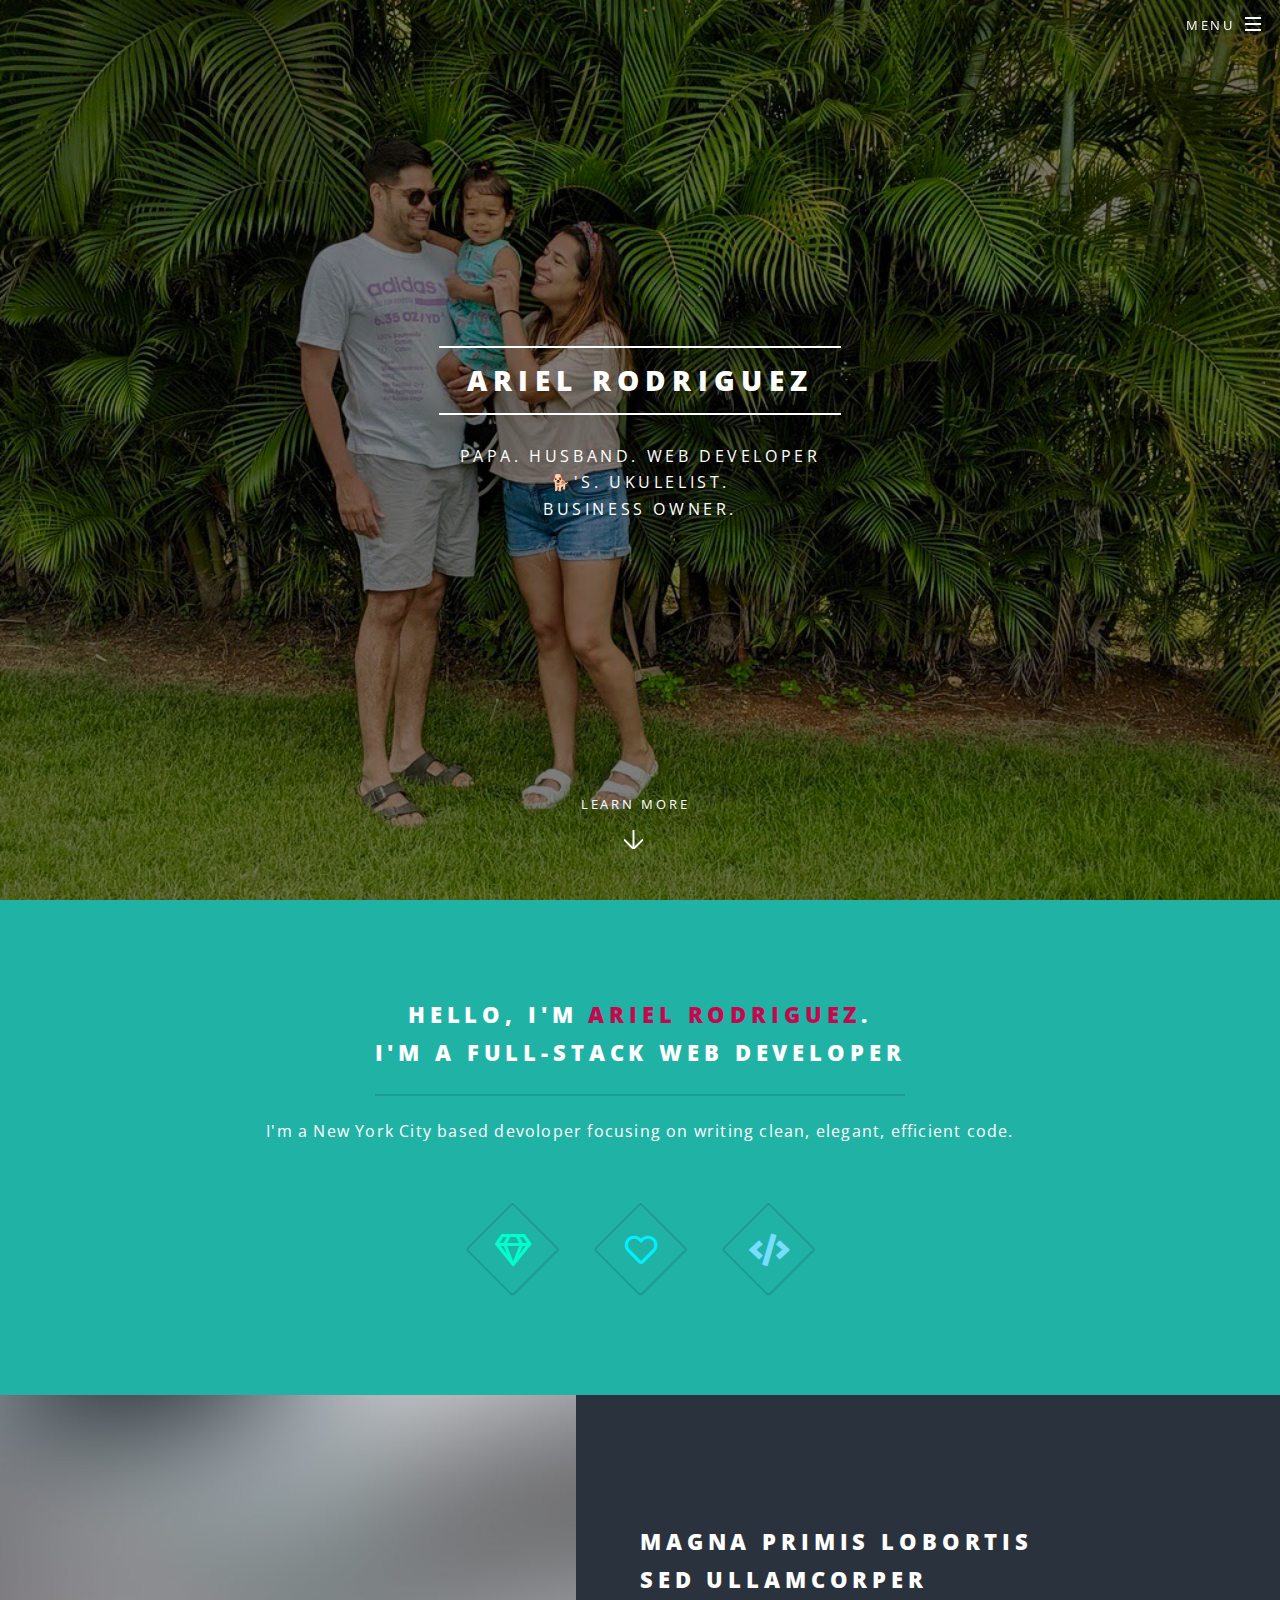
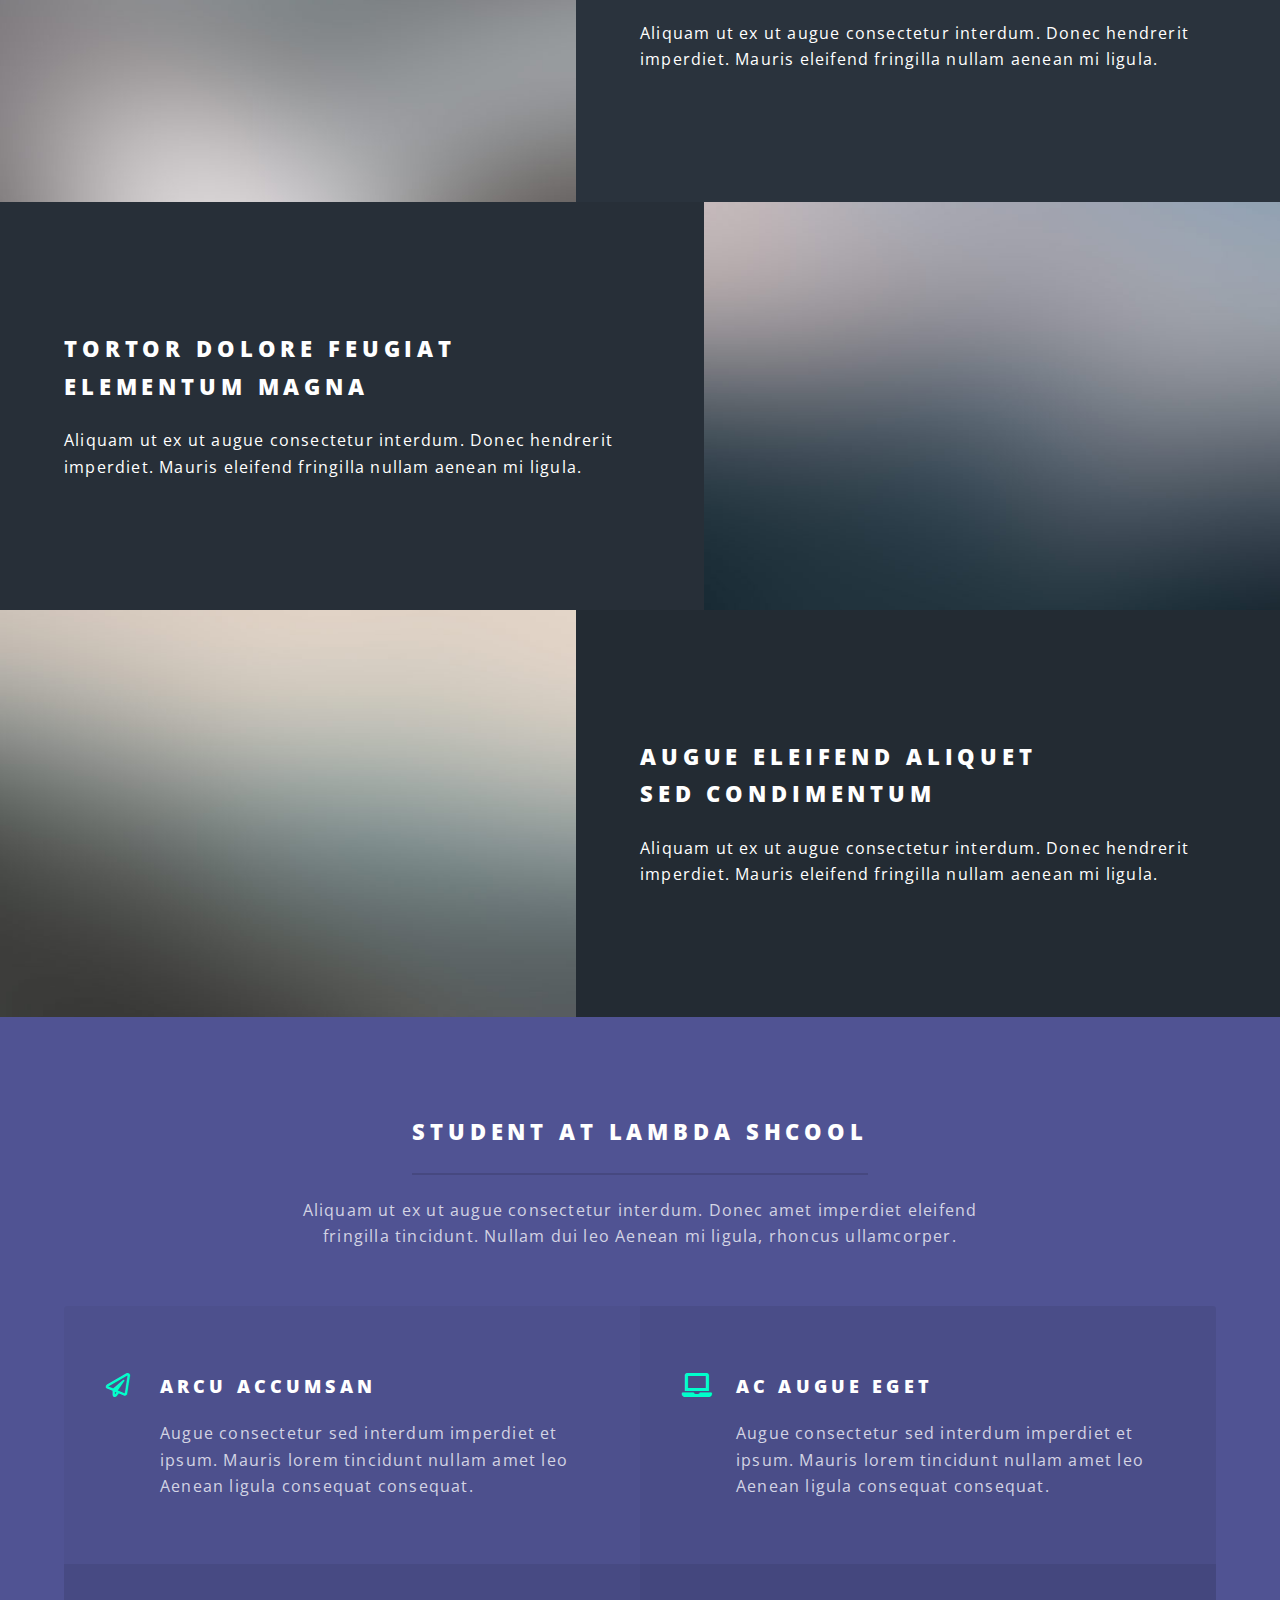
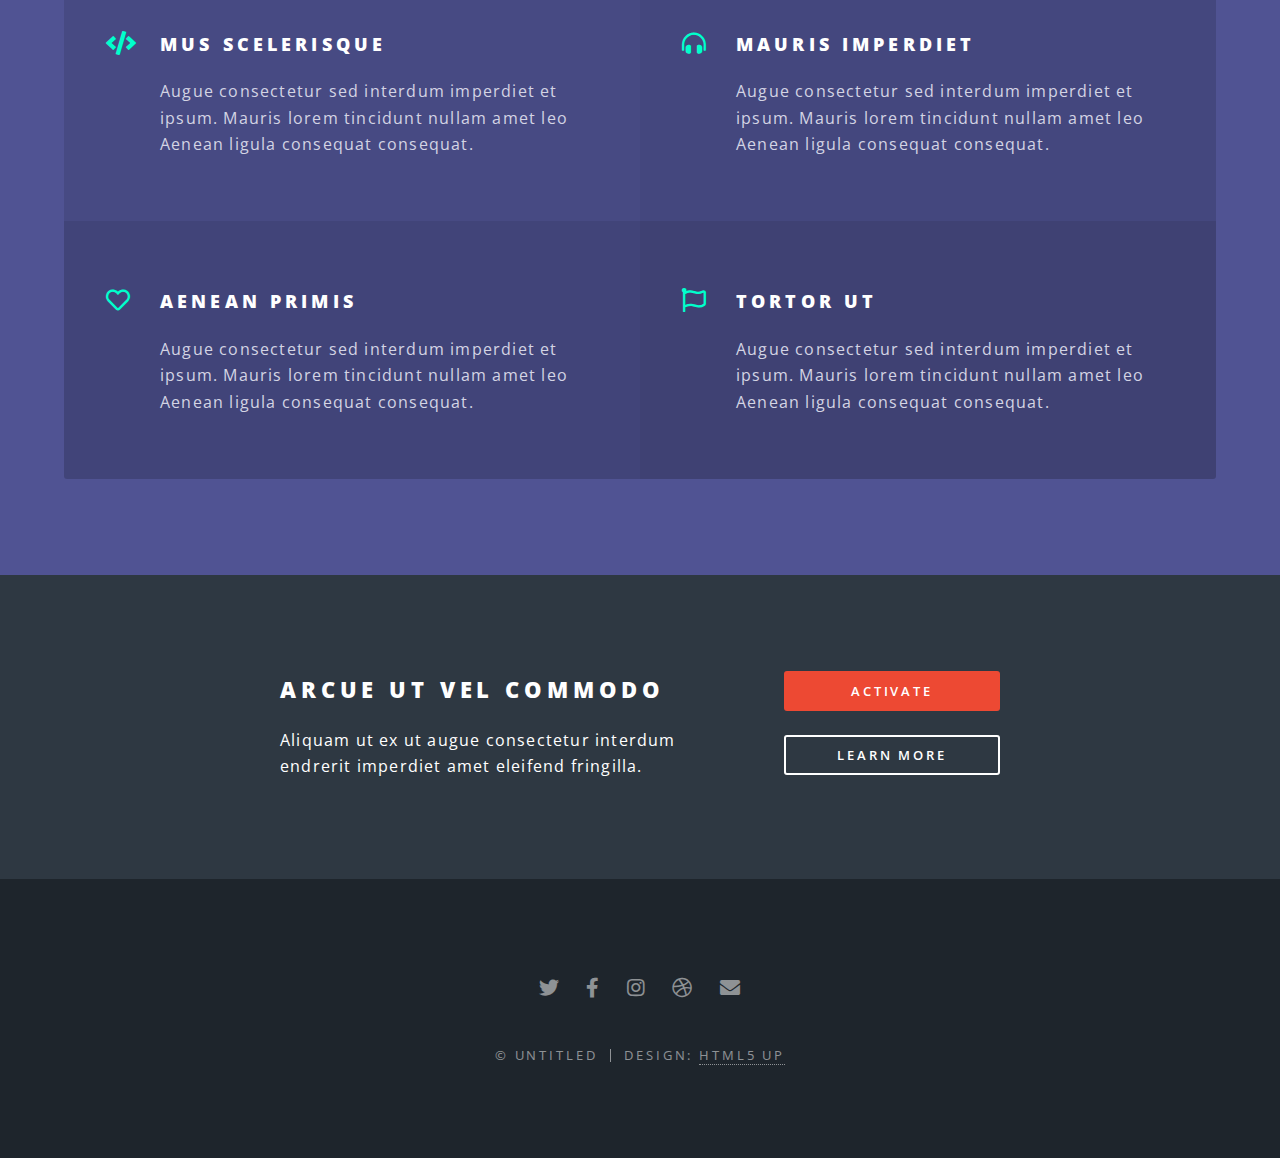
<file: arwork/index.html>
<!DOCTYPE HTML>
<!--
	Spectral by HTML5 UP
	html5up.net | @ajlkn
	Free for personal and commercial use under the CCA 3.0 license (html5up.net/license)
-->
<html>
	<head>
		<title>Spectral by HTML5 UP</title>
		<meta charset="utf-8" />
		<meta name="viewport" content="width=device-width, initial-scale=1, user-scalable=no" />
		<link rel="stylesheet" href="assets/css/main.css" />
		<noscript><link rel="stylesheet" href="assets/css/noscript.css" /></noscript>
	</head>
	<body class="landing is-preload">

		<!-- Page Wrapper -->
			<div id="page-wrapper">

				<!-- Header -->
					<header id="header" class="alt">
						<h1><a href="index.html">Spectral</a></h1>
						<nav id="nav">
							<ul>
								<li class="special">
									<a href="#menu" class="menuToggle"><span>Menu</span></a>
									<div id="menu">
										<ul>
											<li><a href="index.html">Home</a></li>
											<li><a href="generic.html">Generic</a></li>
											<li><a href="elements.html">Elements</a></li>
											<li><a href="#">Sign Up</a></li>
											<li><a href="#">Log In</a></li>
										</ul>
									</div>
								</li>
							</ul>
						</nav>
					</header>

				<!-- Banner -->
					<section id="banner">
						<div class="inner">
							<h2>Ariel Rodriguez</h2>
							<p>Papa. Husband. Web Developer<br />
								🐕's. Ukulelist.<br>
								Business Owner.<br />
							<!-- crafted by <a href="http://html5up.net">HTML5 UP</a>.</p>
							<ul class="actions special">
								<li><a href="#" class="button primary">Activate</a></li>
							</ul> -->
						</div>
						<a href="#one" class="more scrolly">Learn More</a>
					</section>

				<!-- One -->
					<section id="one" class="wrapper style1 special">
						<div class="inner">
							<header class="major">
								<h2>Hello, I'm <span style="color: #ca054d">Ariel Rodriguez</span>.<br />
								I'm a full-stack web developer</h2>
								<p>I'm a New York City based devoloper focusing on writing clean, elegant, efficient code.</p>
							</header>
							<ul class="icons major">
								<li><span class="icon fa-gem major style1"><span class="label">Lorem</span></span></li>
								<li><span class="icon fa-heart major style2"><span class="label">Ipsum</span></span></li>
								<li><span class="icon solid fa-code major style3"><span class="label">Dolor</span></span></li>
							</ul>
						</div>
					</section>

				<!-- Two -->
					<section id="two" class="wrapper alt style2">
						<section class="spotlight">
							<div class="image"><img src="images/pic01.jpg" alt="" /></div><div class="content">
								<h2>Magna primis lobortis<br />
								sed ullamcorper</h2>
								<p>Aliquam ut ex ut augue consectetur interdum. Donec hendrerit imperdiet. Mauris eleifend fringilla nullam aenean mi ligula.</p>
							</div>
						</section>
						<section class="spotlight">
							<div class="image"><img src="images/pic02.jpg" alt="" /></div><div class="content">
								<h2>Tortor dolore feugiat<br />
								elementum magna</h2>
								<p>Aliquam ut ex ut augue consectetur interdum. Donec hendrerit imperdiet. Mauris eleifend fringilla nullam aenean mi ligula.</p>
							</div>
						</section>
						<section class="spotlight">
							<div class="image"><img src="images/pic03.jpg" alt="" /></div><div class="content">
								<h2>Augue eleifend aliquet<br />
								sed condimentum</h2>
								<p>Aliquam ut ex ut augue consectetur interdum. Donec hendrerit imperdiet. Mauris eleifend fringilla nullam aenean mi ligula.</p>
							</div>
						</section>
					</section>

				<!-- Three -->
					<section id="three" class="wrapper style3 special">
						<div class="inner">
							<header class="major">
								<h2>Student at Lambda Shcool </h2>
								<p>Aliquam ut ex ut augue consectetur interdum. Donec amet imperdiet eleifend<br />
								fringilla tincidunt. Nullam dui leo Aenean mi ligula, rhoncus ullamcorper.</p>
							</header>
							<ul class="features">
								<li class="icon fa-paper-plane">
									<h3>Arcu accumsan</h3>
									<p>Augue consectetur sed interdum imperdiet et ipsum. Mauris lorem tincidunt nullam amet leo Aenean ligula consequat consequat.</p>
								</li>
								<li class="icon solid fa-laptop">
									<h3>Ac Augue Eget</h3>
									<p>Augue consectetur sed interdum imperdiet et ipsum. Mauris lorem tincidunt nullam amet leo Aenean ligula consequat consequat.</p>
								</li>
								<li class="icon solid fa-code">
									<h3>Mus Scelerisque</h3>
									<p>Augue consectetur sed interdum imperdiet et ipsum. Mauris lorem tincidunt nullam amet leo Aenean ligula consequat consequat.</p>
								</li>
								<li class="icon solid fa-headphones-alt">
									<h3>Mauris Imperdiet</h3>
									<p>Augue consectetur sed interdum imperdiet et ipsum. Mauris lorem tincidunt nullam amet leo Aenean ligula consequat consequat.</p>
								</li>
								<li class="icon fa-heart">
									<h3>Aenean Primis</h3>
									<p>Augue consectetur sed interdum imperdiet et ipsum. Mauris lorem tincidunt nullam amet leo Aenean ligula consequat consequat.</p>
								</li>
								<li class="icon fa-flag">
									<h3>Tortor Ut</h3>
									<p>Augue consectetur sed interdum imperdiet et ipsum. Mauris lorem tincidunt nullam amet leo Aenean ligula consequat consequat.</p>
								</li>
							</ul>
						</div>
					</section>

				<!-- CTA -->
					<section id="cta" class="wrapper style4">
						<div class="inner">
							<header>
								<h2>Arcue ut vel commodo</h2>
								<p>Aliquam ut ex ut augue consectetur interdum endrerit imperdiet amet eleifend fringilla.</p>
							</header>
							<ul class="actions stacked">
								<li><a href="#" class="button fit primary">Activate</a></li>
								<li><a href="#" class="button fit">Learn More</a></li>
							</ul>
						</div>
					</section>

				<!-- Footer -->
					<footer id="footer">
						<ul class="icons">
							<li><a href="#" class="icon brands fa-twitter"><span class="label">Twitter</span></a></li>
							<li><a href="#" class="icon brands fa-facebook-f"><span class="label">Facebook</span></a></li>
							<li><a href="#" class="icon brands fa-instagram"><span class="label">Instagram</span></a></li>
							<li><a href="#" class="icon brands fa-dribbble"><span class="label">Dribbble</span></a></li>
							<li><a href="#" class="icon solid fa-envelope"><span class="label">Email</span></a></li>
						</ul>
						<ul class="copyright">
							<li>&copy; Untitled</li><li>Design: <a href="http://html5up.net">HTML5 UP</a></li>
						</ul>
					</footer>

			</div>

		<!-- Scripts -->
			<script src="assets/js/jquery.min.js"></script>
			<script src="assets/js/jquery.scrollex.min.js"></script>
			<script src="assets/js/jquery.scrolly.min.js"></script>
			<script src="assets/js/browser.min.js"></script>
			<script src="assets/js/breakpoints.min.js"></script>
			<script src="assets/js/util.js"></script>
			<script src="assets/js/main.js"></script>

	</body>
</html>
</file>
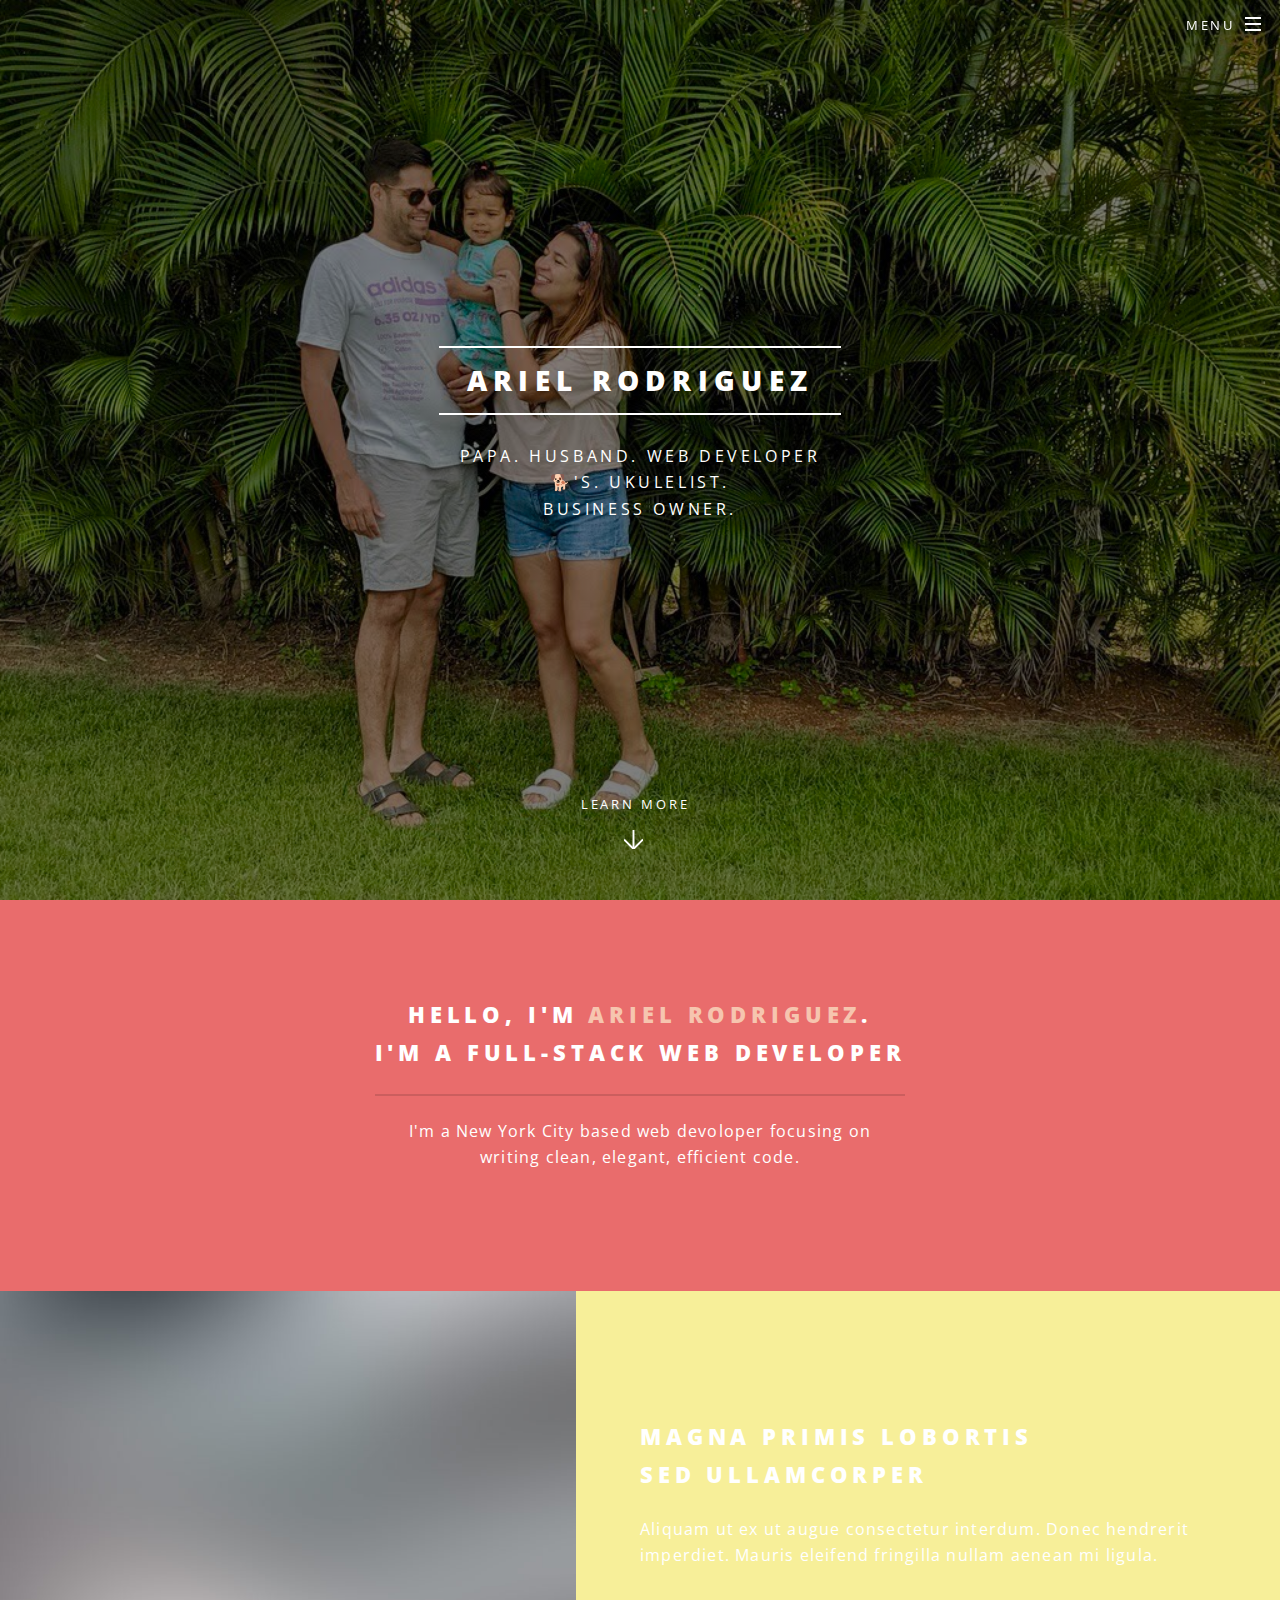
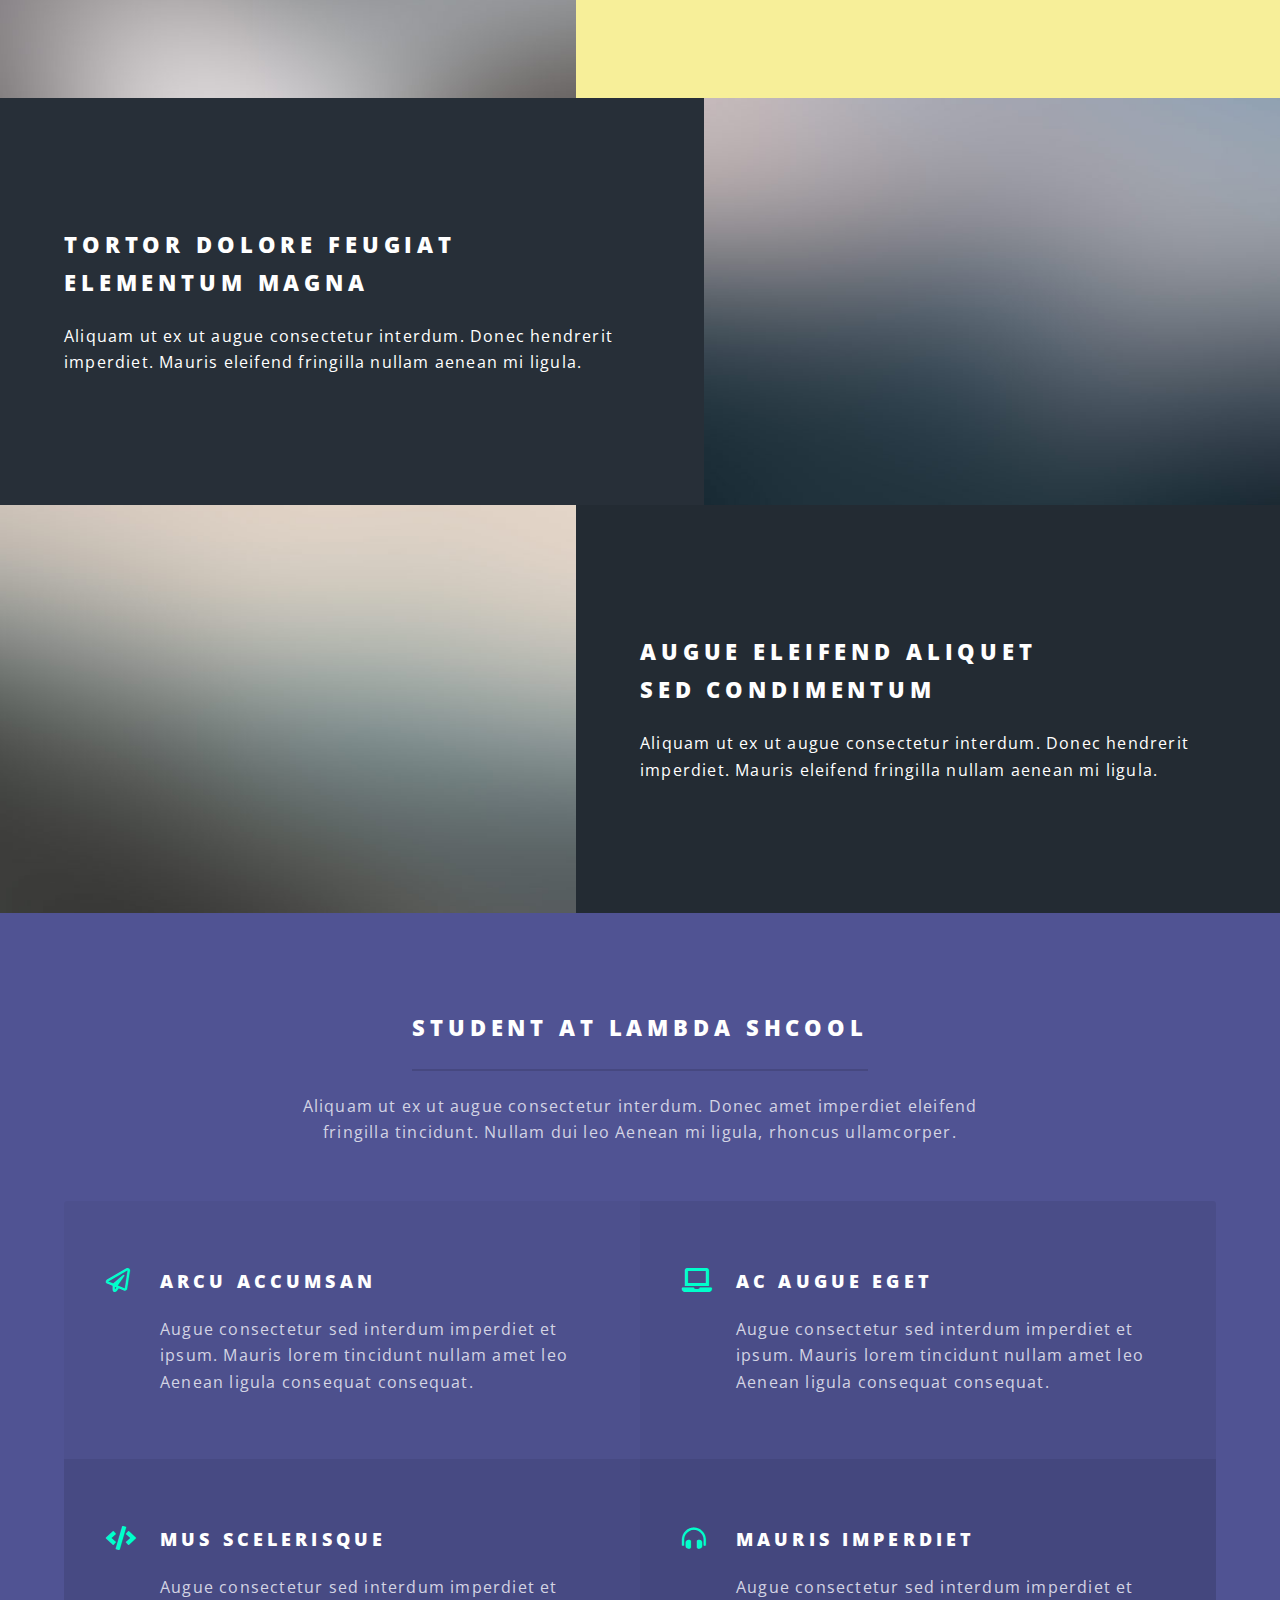
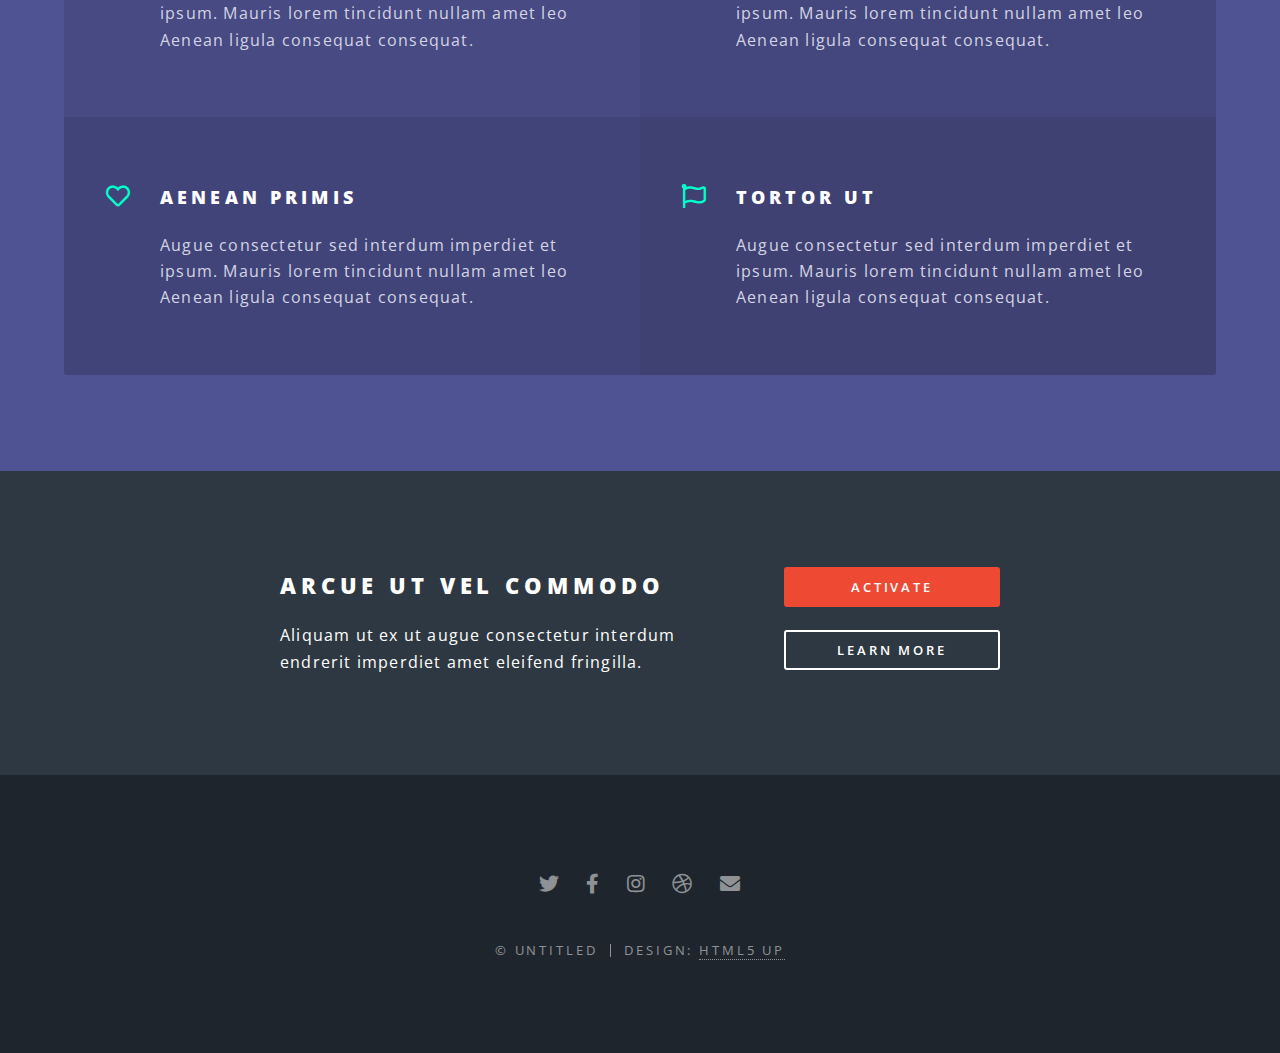
<file: portfolio-website/arwork/index.html>
<!DOCTYPE HTML>
<!--
	Spectral by HTML5 UP
	html5up.net | @ajlkn
	Free for personal and commercial use under the CCA 3.0 license (html5up.net/license)
-->
<html>
	<head>
		<title>Spectral by HTML5 UP</title>
		<meta charset="utf-8" />
		<meta name="viewport" content="width=device-width, initial-scale=1, user-scalable=no" />
		<link rel="stylesheet" href="assets/css/main.css" />
		<noscript><link rel="stylesheet" href="assets/css/noscript.css" /></noscript>
	</head>
	<body class="landing is-preload">

		<!-- Page Wrapper -->
			<div id="page-wrapper">

				<!-- Header -->
					<header id="header" class="alt">
						<h1><a href="index.html">Spectral</a></h1>
						<nav id="nav">
							<ul>
								<li class="special">
									<a href="#menu" class="menuToggle"><span>Menu</span></a>
									<div id="menu">
										<ul>
											<li><a href="index.html">Home</a></li>
											<li><a href="generic.html">Generic</a></li>
											<li><a href="elements.html">Elements</a></li>
											<li><a href="#">Sign Up</a></li>
											<li><a href="#">Log In</a></li>
										</ul>
									</div>
								</li>
							</ul>
						</nav>
					</header>

				<!-- Banner -->
					<section id="banner">
						<div class="inner">
							<h2>Ariel Rodriguez</h2>
							<p>Papa. Husband. Web Developer<br />
								🐕's. Ukulelist.<br>
								Business Owner.<br />
							<!-- crafted by <a href="http://html5up.net">HTML5 UP</a>.</p>
							<ul class="actions special">
								<li><a href="#" class="button primary">Activate</a></li>
							</ul> -->
						</div>
						<a href="#one" class="more scrolly">Learn More</a>
					</section>

				<!-- One -->
					<section id="one" class="wrapper style1 special">
						<div class="inner">
							<header class="major">
								<h2>Hello, I'm <span style="color: #f6c5af">Ariel Rodriguez</span>.<br />
								I'm a full-stack web developer</h2>
								<p>I'm a New York City based web devoloper focusing on <br>writing clean, elegant, efficient code.</p>
							</header>
							<!-- <ul class="icons major">
								<li><span class="icon fa-gem major style1"><span class="label">Lorem</span></span></li>
								<li><span class="icon fa-heart major style2"><span class="label">Ipsum</span></span></li>
								<li><span class="icon solid fa-code major style3"><span class="label">Dolor</span></span></li>
							</ul> -->
						</div>
					</section>

				<!-- Two -->
					<section id="two" class="wrapper alt style2">
						<section class="spotlight">
							<div class="image"><img src="images/pic01.jpg" alt="" /></div><div class="content">
								<h2>Magna primis lobortis<br />
								sed ullamcorper</h2>
								<p>Aliquam ut ex ut augue consectetur interdum. Donec hendrerit imperdiet. Mauris eleifend fringilla nullam aenean mi ligula.</p>
							</div>
						</section>
						<section class="spotlight">
							<div class="image"><img src="images/pic02.jpg" alt="" /></div><div class="content">
								<h2>Tortor dolore feugiat<br />
								elementum magna</h2>
								<p>Aliquam ut ex ut augue consectetur interdum. Donec hendrerit imperdiet. Mauris eleifend fringilla nullam aenean mi ligula.</p>
							</div>
						</section>
						<section class="spotlight">
							<div class="image"><img src="images/pic03.jpg" alt="" /></div><div class="content">
								<h2>Augue eleifend aliquet<br />
								sed condimentum</h2>
								<p>Aliquam ut ex ut augue consectetur interdum. Donec hendrerit imperdiet. Mauris eleifend fringilla nullam aenean mi ligula.</p>
							</div>
						</section>
					</section>

				<!-- Three -->
					<section id="three" class="wrapper style3 special">
						<div class="inner">
							<header class="major">
								<h2>Student at Lambda Shcool </h2>
								<p>Aliquam ut ex ut augue consectetur interdum. Donec amet imperdiet eleifend<br />
								fringilla tincidunt. Nullam dui leo Aenean mi ligula, rhoncus ullamcorper.</p>
							</header>
							<ul class="features">
								<li class="icon fa-paper-plane">
									<h3>Arcu accumsan</h3>
									<p>Augue consectetur sed interdum imperdiet et ipsum. Mauris lorem tincidunt nullam amet leo Aenean ligula consequat consequat.</p>
								</li>
								<li class="icon solid fa-laptop">
									<h3>Ac Augue Eget</h3>
									<p>Augue consectetur sed interdum imperdiet et ipsum. Mauris lorem tincidunt nullam amet leo Aenean ligula consequat consequat.</p>
								</li>
								<li class="icon solid fa-code">
									<h3>Mus Scelerisque</h3>
									<p>Augue consectetur sed interdum imperdiet et ipsum. Mauris lorem tincidunt nullam amet leo Aenean ligula consequat consequat.</p>
								</li>
								<li class="icon solid fa-headphones-alt">
									<h3>Mauris Imperdiet</h3>
									<p>Augue consectetur sed interdum imperdiet et ipsum. Mauris lorem tincidunt nullam amet leo Aenean ligula consequat consequat.</p>
								</li>
								<li class="icon fa-heart">
									<h3>Aenean Primis</h3>
									<p>Augue consectetur sed interdum imperdiet et ipsum. Mauris lorem tincidunt nullam amet leo Aenean ligula consequat consequat.</p>
								</li>
								<li class="icon fa-flag">
									<h3>Tortor Ut</h3>
									<p>Augue consectetur sed interdum imperdiet et ipsum. Mauris lorem tincidunt nullam amet leo Aenean ligula consequat consequat.</p>
								</li>
							</ul>
						</div>
					</section>

				<!-- CTA -->
					<section id="cta" class="wrapper style4">
						<div class="inner">
							<header>
								<h2>Arcue ut vel commodo</h2>
								<p>Aliquam ut ex ut augue consectetur interdum endrerit imperdiet amet eleifend fringilla.</p>
							</header>
							<ul class="actions stacked">
								<li><a href="#" class="button fit primary">Activate</a></li>
								<li><a href="#" class="button fit">Learn More</a></li>
							</ul>
						</div>
					</section>

				<!-- Footer -->
					<footer id="footer">
						<ul class="icons">
							<li><a href="#" class="icon brands fa-twitter"><span class="label">Twitter</span></a></li>
							<li><a href="#" class="icon brands fa-facebook-f"><span class="label">Facebook</span></a></li>
							<li><a href="#" class="icon brands fa-instagram"><span class="label">Instagram</span></a></li>
							<li><a href="#" class="icon brands fa-dribbble"><span class="label">Dribbble</span></a></li>
							<li><a href="#" class="icon solid fa-envelope"><span class="label">Email</span></a></li>
						</ul>
						<ul class="copyright">
							<li>&copy; Untitled</li><li>Design: <a href="http://html5up.net">HTML5 UP</a></li>
						</ul>
					</footer>

			</div>

		<!-- Scripts -->
			<script src="assets/js/jquery.min.js"></script>
			<script src="assets/js/jquery.scrollex.min.js"></script>
			<script src="assets/js/jquery.scrolly.min.js"></script>
			<script src="assets/js/browser.min.js"></script>
			<script src="assets/js/breakpoints.min.js"></script>
			<script src="assets/js/util.js"></script>
			<script src="assets/js/main.js"></script>

	</body>
</html>
</file>
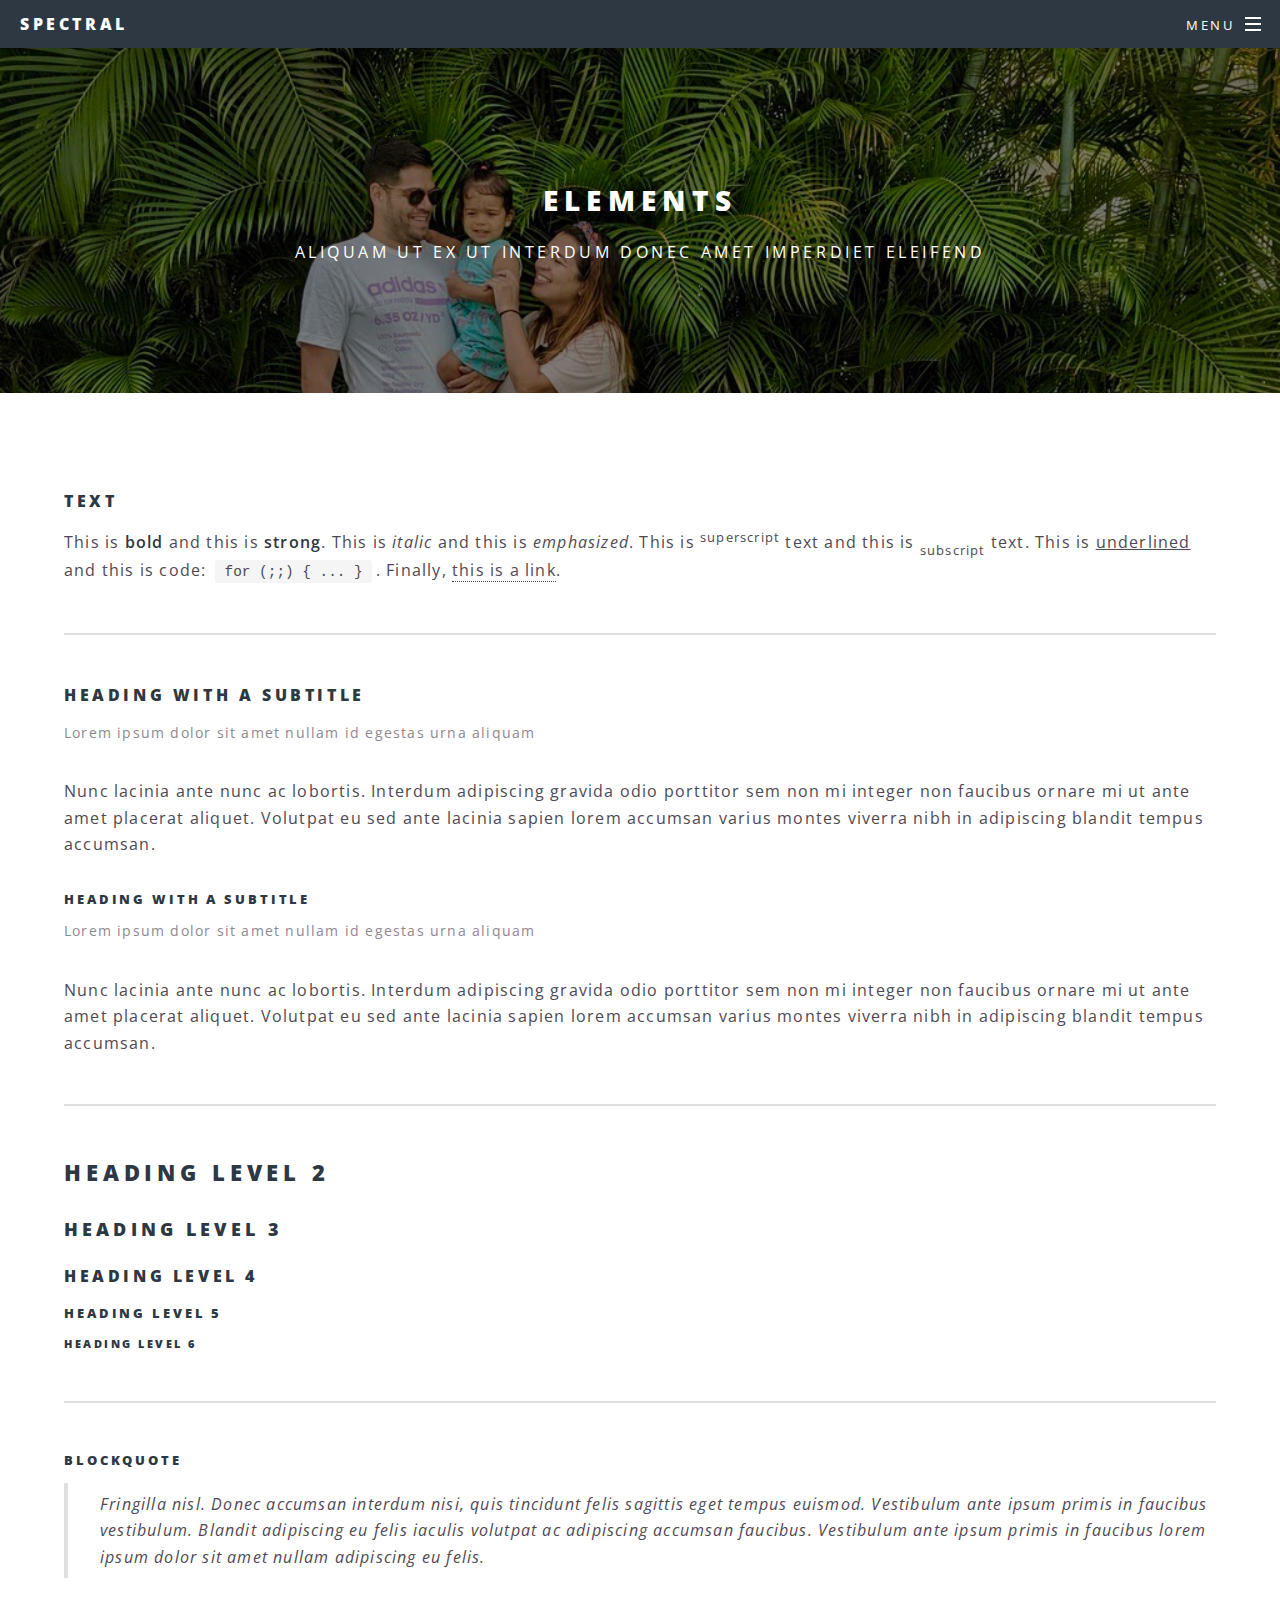
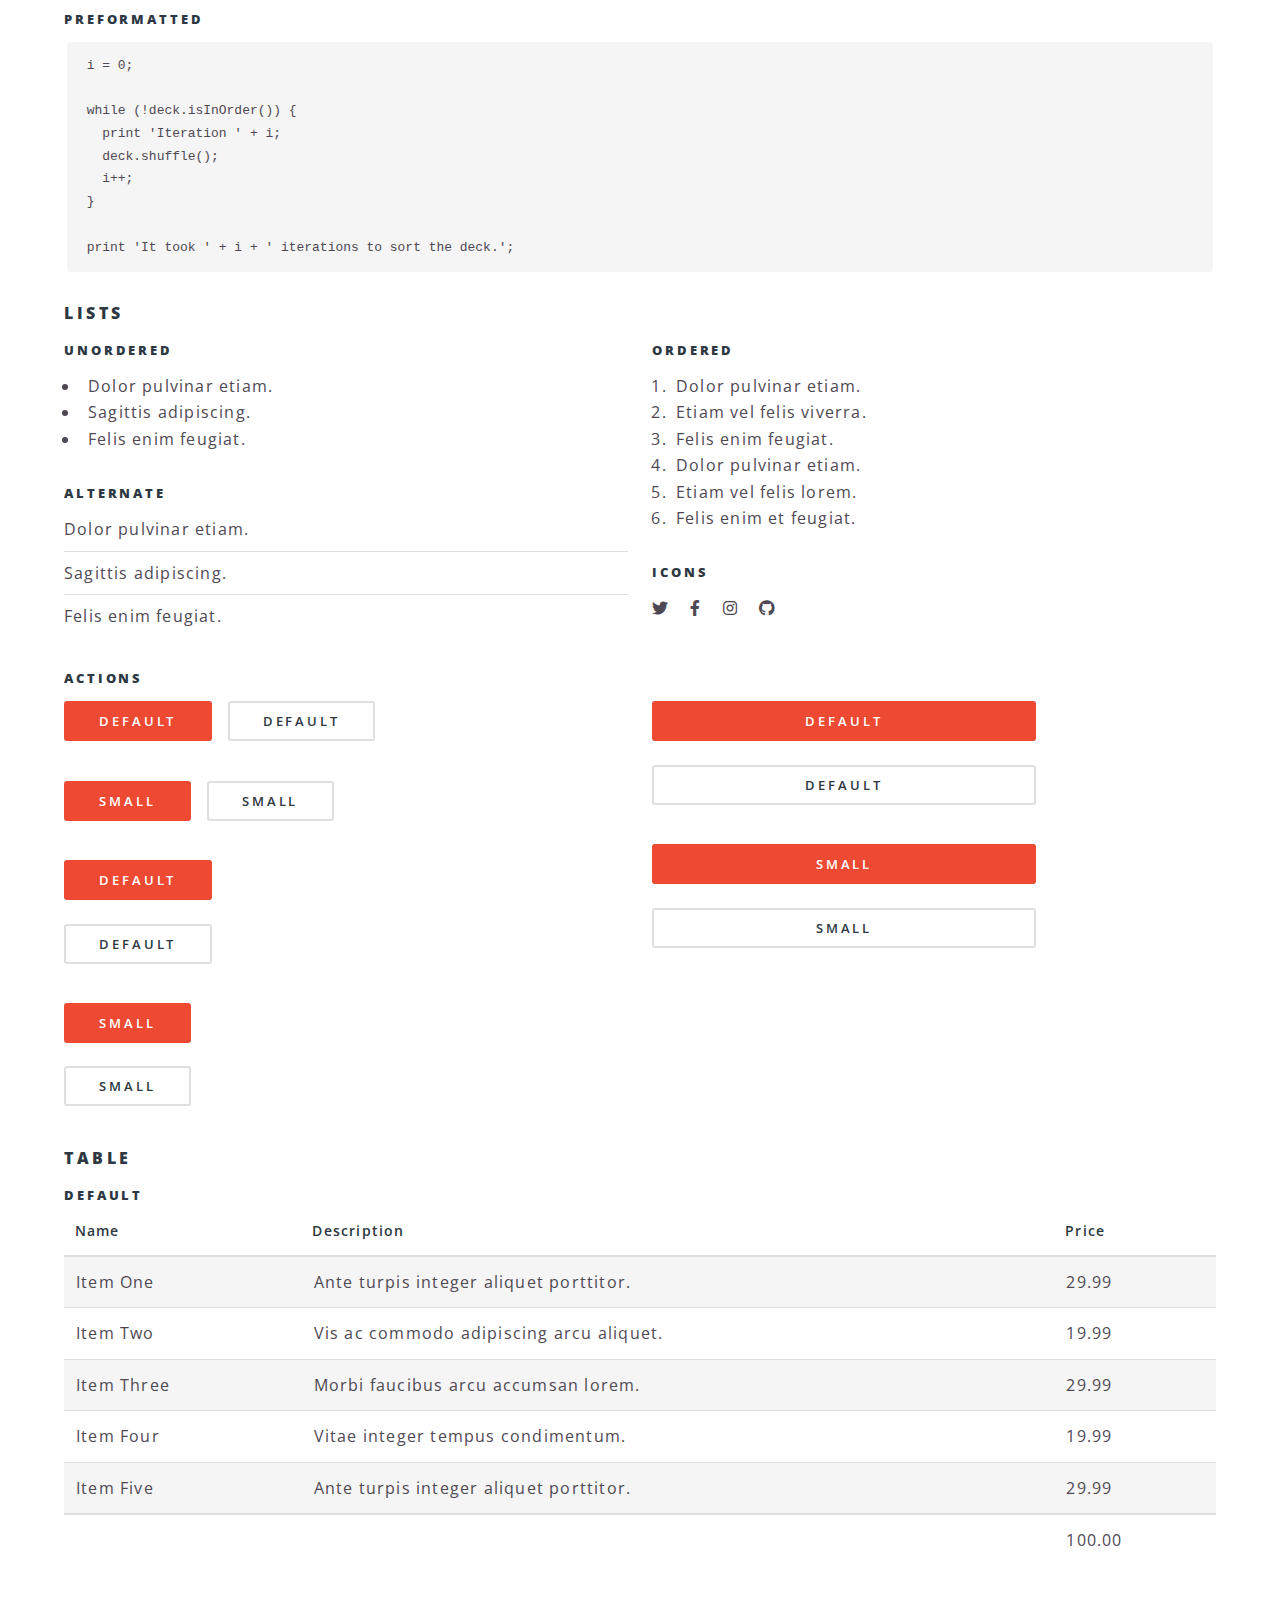
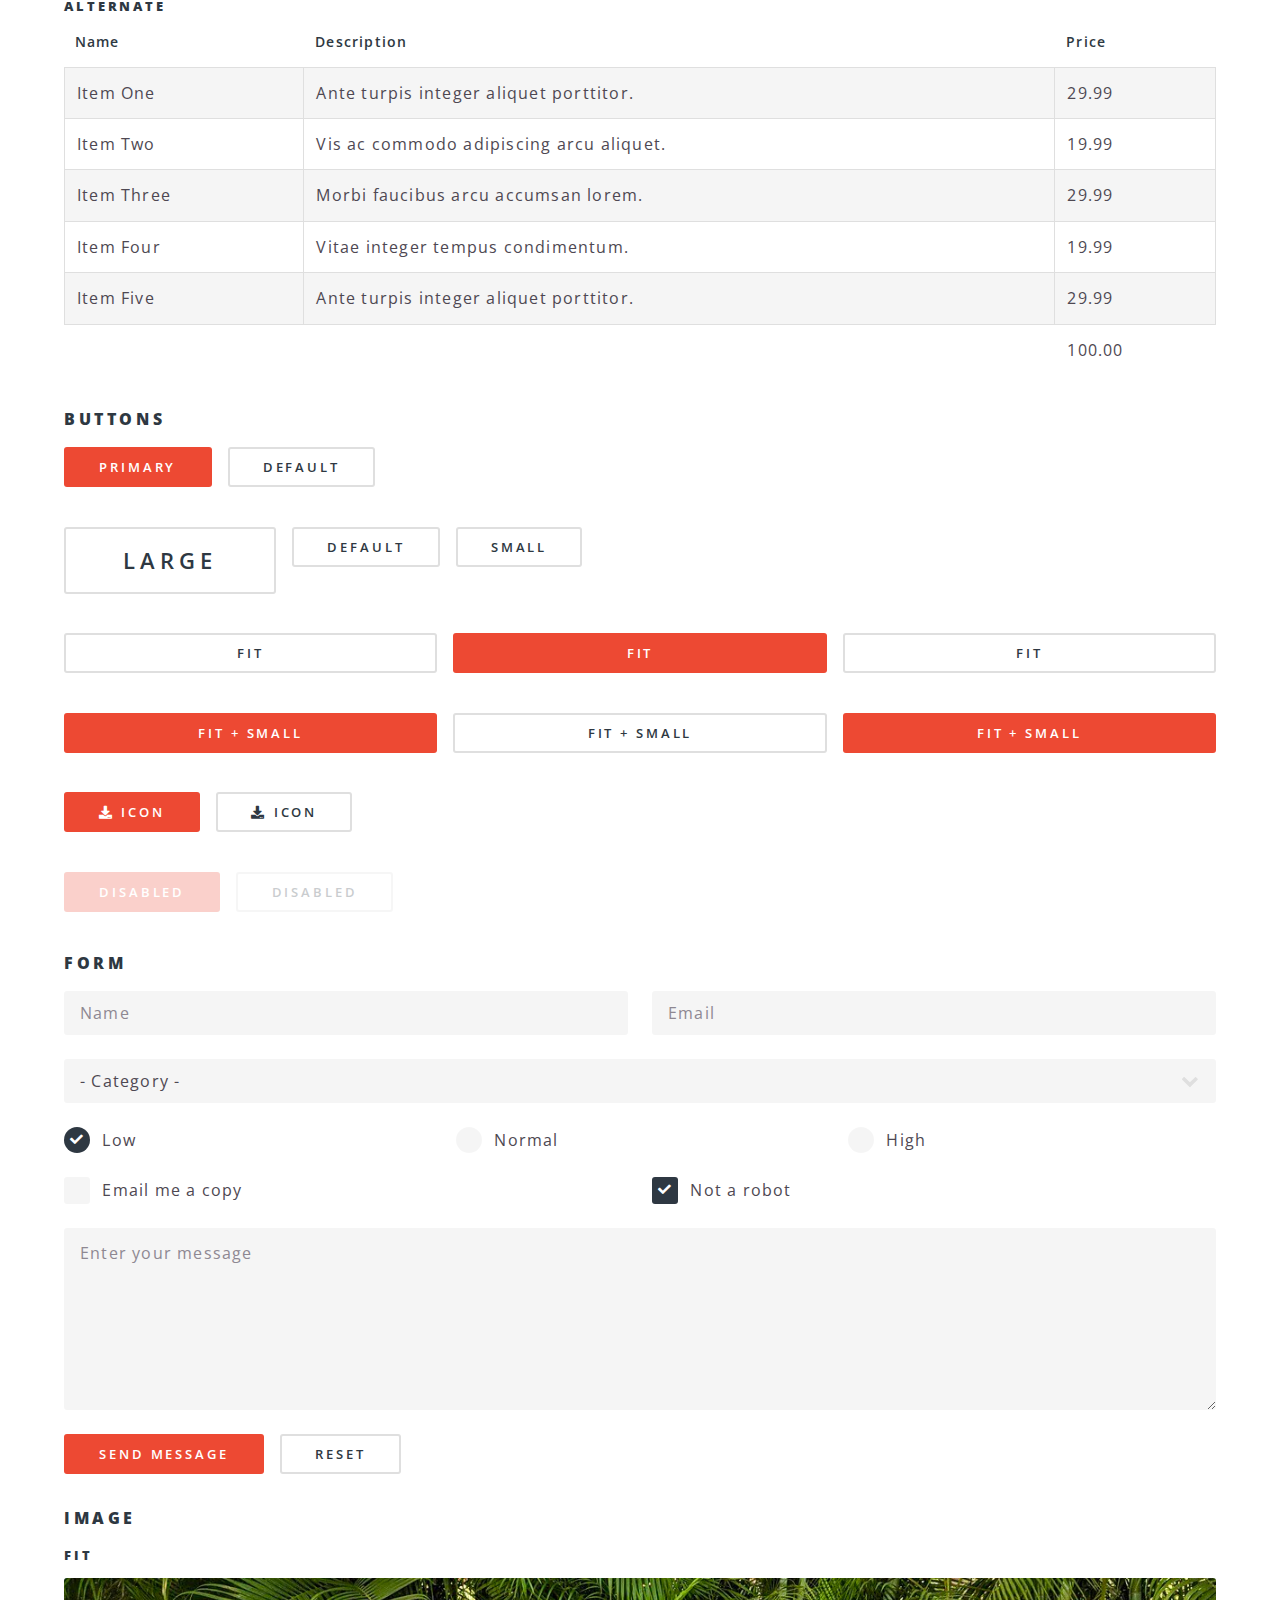
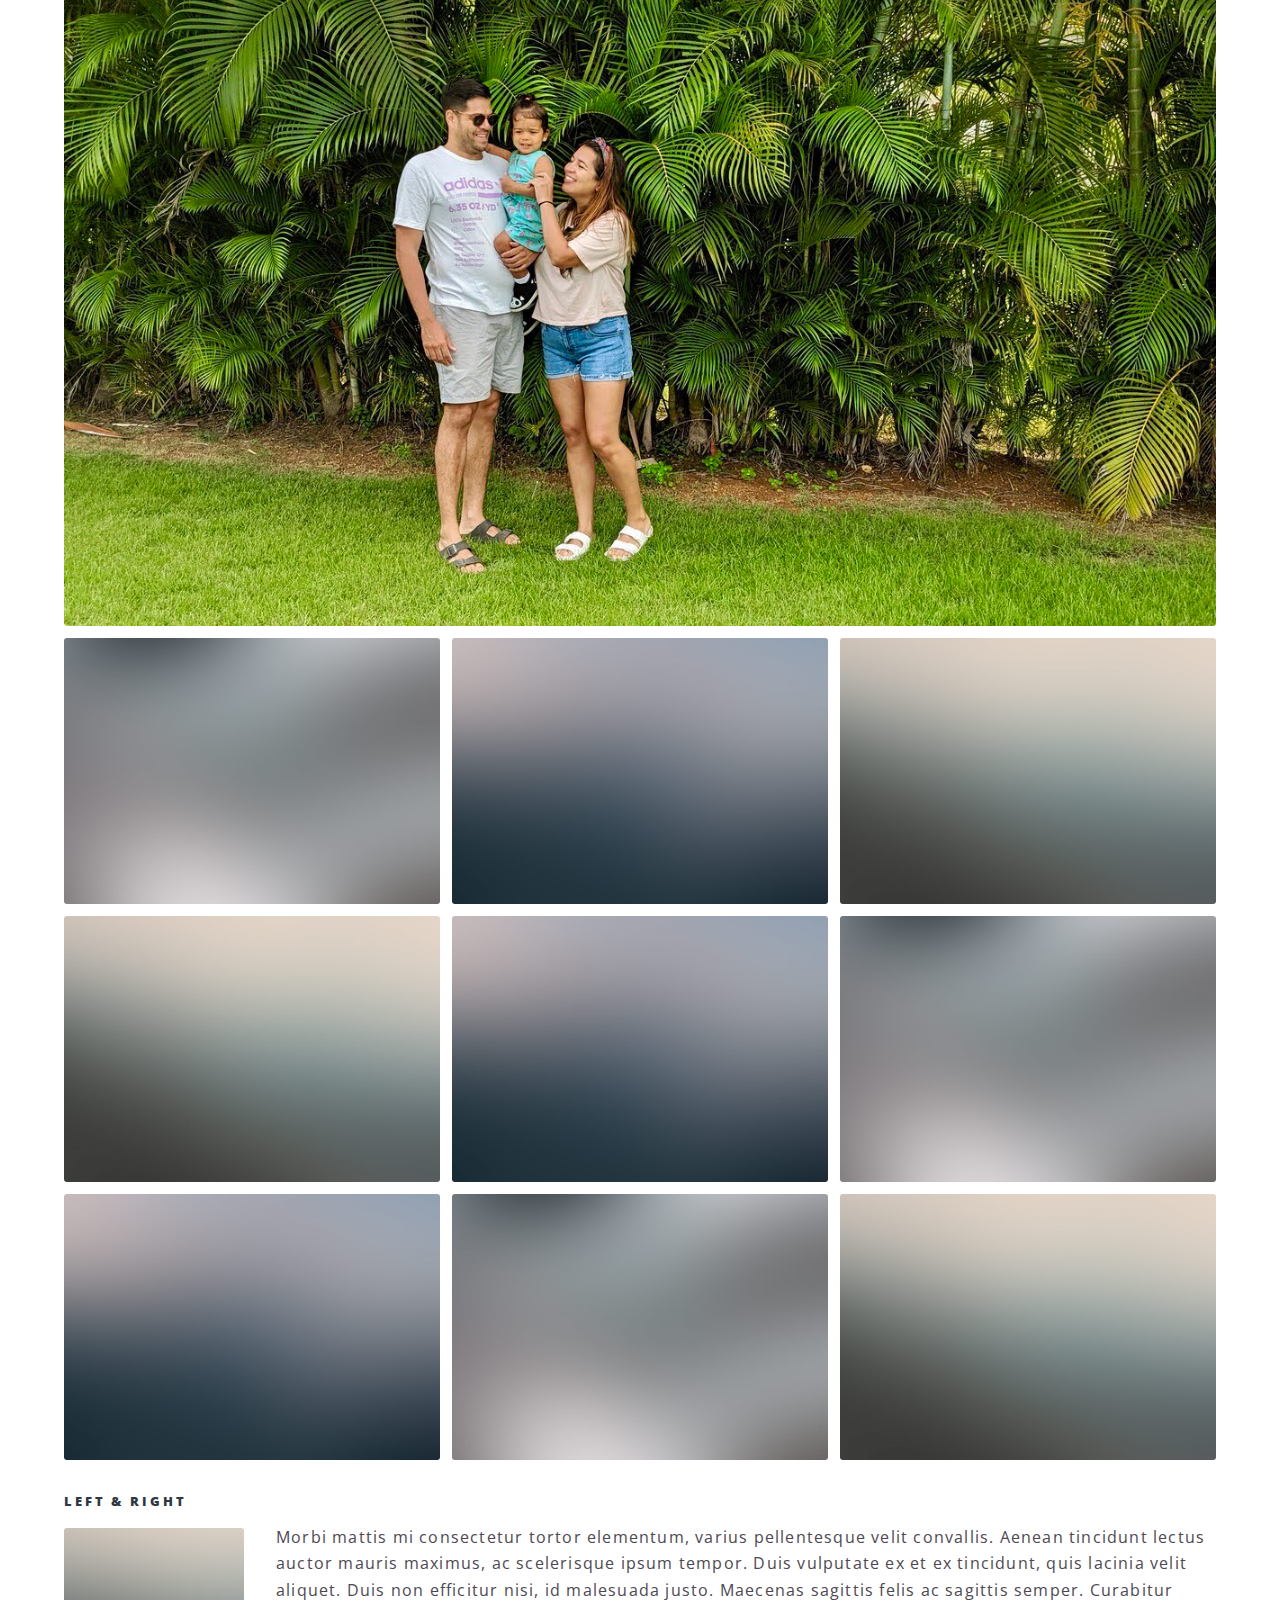
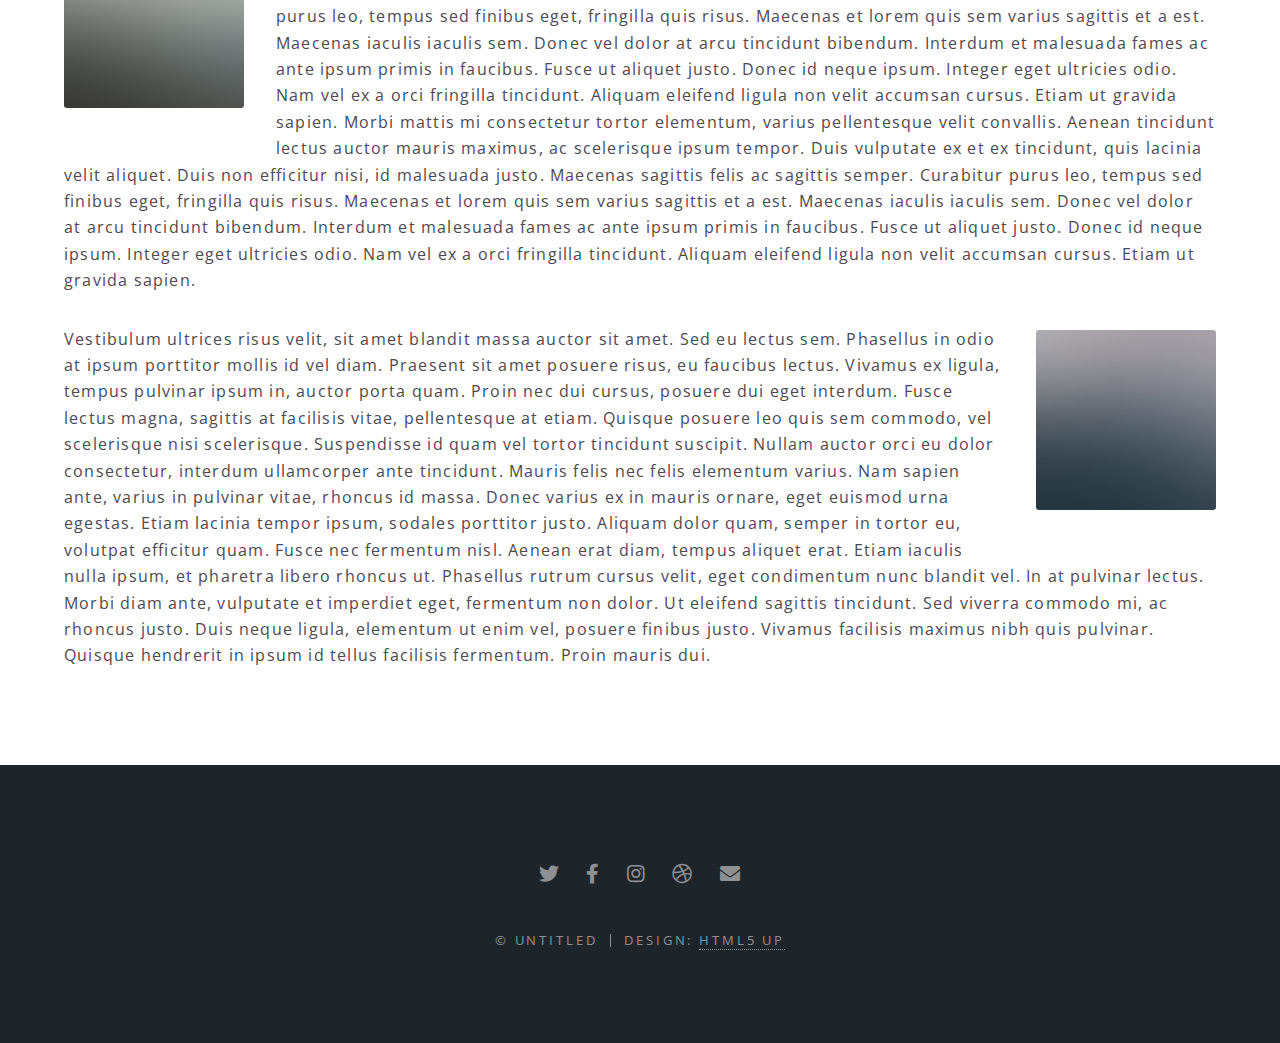
<file: arwork/elements.html>
<!DOCTYPE HTML>
<!--
	Spectral by HTML5 UP
	html5up.net | @ajlkn
	Free for personal and commercial use under the CCA 3.0 license (html5up.net/license)
-->
<html>
	<head>
		<title>Elements - Spectral by HTML5 UP</title>
		<meta charset="utf-8" />
		<meta name="viewport" content="width=device-width, initial-scale=1, user-scalable=no" />
		<link rel="stylesheet" href="assets/css/main.css" />
		<noscript><link rel="stylesheet" href="assets/css/noscript.css" /></noscript>
	</head>
	<body class="is-preload">

		<!-- Page Wrapper -->
			<div id="page-wrapper">

				<!-- Header -->
					<header id="header">
						<h1><a href="index.html">Spectral</a></h1>
						<nav id="nav">
							<ul>
								<li class="special">
									<a href="#menu" class="menuToggle"><span>Menu</span></a>
									<div id="menu">
										<ul>
											<li><a href="index.html">Home</a></li>
											<li><a href="generic.html">Generic</a></li>
											<li><a href="elements.html">Elements</a></li>
											<li><a href="#">Sign Up</a></li>
											<li><a href="#">Log In</a></li>
										</ul>
									</div>
								</li>
							</ul>
						</nav>
					</header>

				<!-- Main -->
					<article id="main">
						<header>
							<h2>Elements</h2>
							<p>Aliquam ut ex ut interdum donec amet imperdiet eleifend</p>
						</header>
						<section class="wrapper style5">
							<div class="inner">

								<section>
									<h4>Text</h4>
									<p>This is <b>bold</b> and this is <strong>strong</strong>. This is <i>italic</i> and this is <em>emphasized</em>.
									This is <sup>superscript</sup> text and this is <sub>subscript</sub> text.
									This is <u>underlined</u> and this is code: <code>for (;;) { ... }</code>. Finally, <a href="#">this is a link</a>.</p>
									<hr />
									<header>
										<h4>Heading with a Subtitle</h4>
										<p>Lorem ipsum dolor sit amet nullam id egestas urna aliquam</p>
									</header>
									<p>Nunc lacinia ante nunc ac lobortis. Interdum adipiscing gravida odio porttitor sem non mi integer non faucibus ornare mi ut ante amet placerat aliquet. Volutpat eu sed ante lacinia sapien lorem accumsan varius montes viverra nibh in adipiscing blandit tempus accumsan.</p>
									<header>
										<h5>Heading with a Subtitle</h5>
										<p>Lorem ipsum dolor sit amet nullam id egestas urna aliquam</p>
									</header>
									<p>Nunc lacinia ante nunc ac lobortis. Interdum adipiscing gravida odio porttitor sem non mi integer non faucibus ornare mi ut ante amet placerat aliquet. Volutpat eu sed ante lacinia sapien lorem accumsan varius montes viverra nibh in adipiscing blandit tempus accumsan.</p>
									<hr />
									<h2>Heading Level 2</h2>
									<h3>Heading Level 3</h3>
									<h4>Heading Level 4</h4>
									<h5>Heading Level 5</h5>
									<h6>Heading Level 6</h6>
									<hr />
									<h5>Blockquote</h5>
									<blockquote>Fringilla nisl. Donec accumsan interdum nisi, quis tincidunt felis sagittis eget tempus euismod. Vestibulum ante ipsum primis in faucibus vestibulum. Blandit adipiscing eu felis iaculis volutpat ac adipiscing accumsan faucibus. Vestibulum ante ipsum primis in faucibus lorem ipsum dolor sit amet nullam adipiscing eu felis.</blockquote>
									<h5>Preformatted</h5>
									<pre><code>i = 0;

while (!deck.isInOrder()) {
  print 'Iteration ' + i;
  deck.shuffle();
  i++;
}

print 'It took ' + i + ' iterations to sort the deck.';</code></pre>
								</section>

								<section>
									<h4>Lists</h4>
									<div class="row">
										<div class="col-6 col-12-medium">
											<h5>Unordered</h5>
											<ul>
												<li>Dolor pulvinar etiam.</li>
												<li>Sagittis adipiscing.</li>
												<li>Felis enim feugiat.</li>
											</ul>
											<h5>Alternate</h5>
											<ul class="alt">
												<li>Dolor pulvinar etiam.</li>
												<li>Sagittis adipiscing.</li>
												<li>Felis enim feugiat.</li>
											</ul>
										</div>
										<div class="col-6 col-12-medium">
											<h5>Ordered</h5>
											<ol>
												<li>Dolor pulvinar etiam.</li>
												<li>Etiam vel felis viverra.</li>
												<li>Felis enim feugiat.</li>
												<li>Dolor pulvinar etiam.</li>
												<li>Etiam vel felis lorem.</li>
												<li>Felis enim et feugiat.</li>
											</ol>
											<h5>Icons</h5>
											<ul class="icons">
												<li><a href="#" class="icon brands fa-twitter"><span class="label">Twitter</span></a></li>
												<li><a href="#" class="icon brands fa-facebook-f"><span class="label">Facebook</span></a></li>
												<li><a href="#" class="icon brands fa-instagram"><span class="label">Instagram</span></a></li>
												<li><a href="#" class="icon brands fa-github"><span class="label">Github</span></a></li>
											</ul>
										</div>
									</div>
									<h5>Actions</h5>
									<div class="row">
										<div class="col-6 col-12-medium">
											<ul class="actions">
												<li><a href="#" class="button primary">Default</a></li>
												<li><a href="#" class="button">Default</a></li>
											</ul>
											<ul class="actions small">
												<li><a href="#" class="button primary small">Small</a></li>
												<li><a href="#" class="button small">Small</a></li>
											</ul>
											<ul class="actions stacked">
												<li><a href="#" class="button primary">Default</a></li>
												<li><a href="#" class="button">Default</a></li>
											</ul>
											<ul class="actions stacked">
												<li><a href="#" class="button primary small">Small</a></li>
												<li><a href="#" class="button small">Small</a></li>
											</ul>
										</div>
										<div class="col-6 col-12-medium">
											<ul class="actions stacked">
												<li><a href="#" class="button primary fit">Default</a></li>
												<li><a href="#" class="button fit">Default</a></li>
											</ul>
											<ul class="actions stacked">
												<li><a href="#" class="button primary small fit">Small</a></li>
												<li><a href="#" class="button small fit">Small</a></li>
											</ul>
										</div>
									</div>
								</section>

								<section>
									<h4>Table</h4>
									<h5>Default</h5>
									<div class="table-wrapper">
										<table>
											<thead>
												<tr>
													<th>Name</th>
													<th>Description</th>
													<th>Price</th>
												</tr>
											</thead>
											<tbody>
												<tr>
													<td>Item One</td>
													<td>Ante turpis integer aliquet porttitor.</td>
													<td>29.99</td>
												</tr>
												<tr>
													<td>Item Two</td>
													<td>Vis ac commodo adipiscing arcu aliquet.</td>
													<td>19.99</td>
												</tr>
												<tr>
													<td>Item Three</td>
													<td> Morbi faucibus arcu accumsan lorem.</td>
													<td>29.99</td>
												</tr>
												<tr>
													<td>Item Four</td>
													<td>Vitae integer tempus condimentum.</td>
													<td>19.99</td>
												</tr>
												<tr>
													<td>Item Five</td>
													<td>Ante turpis integer aliquet porttitor.</td>
													<td>29.99</td>
												</tr>
											</tbody>
											<tfoot>
												<tr>
													<td colspan="2"></td>
													<td>100.00</td>
												</tr>
											</tfoot>
										</table>
									</div>

									<h5>Alternate</h5>
									<div class="table-wrapper">
										<table class="alt">
											<thead>
												<tr>
													<th>Name</th>
													<th>Description</th>
													<th>Price</th>
												</tr>
											</thead>
											<tbody>
												<tr>
													<td>Item One</td>
													<td>Ante turpis integer aliquet porttitor.</td>
													<td>29.99</td>
												</tr>
												<tr>
													<td>Item Two</td>
													<td>Vis ac commodo adipiscing arcu aliquet.</td>
													<td>19.99</td>
												</tr>
												<tr>
													<td>Item Three</td>
													<td> Morbi faucibus arcu accumsan lorem.</td>
													<td>29.99</td>
												</tr>
												<tr>
													<td>Item Four</td>
													<td>Vitae integer tempus condimentum.</td>
													<td>19.99</td>
												</tr>
												<tr>
													<td>Item Five</td>
													<td>Ante turpis integer aliquet porttitor.</td>
													<td>29.99</td>
												</tr>
											</tbody>
											<tfoot>
												<tr>
													<td colspan="2"></td>
													<td>100.00</td>
												</tr>
											</tfoot>
										</table>
									</div>
								</section>

								<section>
									<h4>Buttons</h4>
									<ul class="actions">
										<li><a href="#" class="button primary">Primary</a></li>
										<li><a href="#" class="button">Default</a></li>
									</ul>
									<ul class="actions">
										<li><a href="#" class="button large">Large</a></li>
										<li><a href="#" class="button">Default</a></li>
										<li><a href="#" class="button small">Small</a></li>
									</ul>
									<ul class="actions fit">
										<li><a href="#" class="button fit">Fit</a></li>
										<li><a href="#" class="button primary fit">Fit</a></li>
										<li><a href="#" class="button fit">Fit</a></li>
									</ul>
									<ul class="actions fit small">
										<li><a href="#" class="button primary fit small">Fit + Small</a></li>
										<li><a href="#" class="button fit small">Fit + Small</a></li>
										<li><a href="#" class="button primary fit small">Fit + Small</a></li>
									</ul>
									<ul class="actions">
										<li><a href="#" class="button primary icon solid fa-download">Icon</a></li>
										<li><a href="#" class="button icon solid fa-download">Icon</a></li>
									</ul>
									<ul class="actions">
										<li><span class="button primary disabled">Disabled</span></li>
										<li><span class="button disabled">Disabled</span></li>
									</ul>
								</section>

								<section>
									<h4>Form</h4>
									<form method="post" action="#">
										<div class="row gtr-uniform">
											<div class="col-6 col-12-xsmall">
												<input type="text" name="demo-name" id="demo-name" value="" placeholder="Name" />
											</div>
											<div class="col-6 col-12-xsmall">
												<input type="email" name="demo-email" id="demo-email" value="" placeholder="Email" />
											</div>
											<div class="col-12">
												<select name="demo-category" id="demo-category">
													<option value="">- Category -</option>
													<option value="1">Manufacturing</option>
													<option value="1">Shipping</option>
													<option value="1">Administration</option>
													<option value="1">Human Resources</option>
												</select>
											</div>
											<div class="col-4 col-12-small">
												<input type="radio" id="demo-priority-low" name="demo-priority" checked>
												<label for="demo-priority-low">Low</label>
											</div>
											<div class="col-4 col-12-small">
												<input type="radio" id="demo-priority-normal" name="demo-priority">
												<label for="demo-priority-normal">Normal</label>
											</div>
											<div class="col-4 col-12-small">
												<input type="radio" id="demo-priority-high" name="demo-priority">
												<label for="demo-priority-high">High</label>
											</div>
											<div class="col-6 col-12-small">
												<input type="checkbox" id="demo-copy" name="demo-copy">
												<label for="demo-copy">Email me a copy</label>
											</div>
											<div class="col-6 col-12-small">
												<input type="checkbox" id="demo-human" name="demo-human" checked>
												<label for="demo-human">Not a robot</label>
											</div>
											<div class="col-12">
												<textarea name="demo-message" id="demo-message" placeholder="Enter your message" rows="6"></textarea>
											</div>
											<div class="col-12">
												<ul class="actions">
													<li><input type="submit" value="Send Message" class="primary" /></li>
													<li><input type="reset" value="Reset" /></li>
												</ul>
											</div>
										</div>
									</form>
								</section>

								<section>
									<h4>Image</h4>
									<h5>Fit</h5>
									<div class="box alt">
										<div class="row gtr-50 gtr-uniform">
											<div class="col-12"><span class="image fit"><img src="images/banner.jpg" alt="" /></span></div>
											<div class="col-4"><span class="image fit"><img src="images/pic01.jpg" alt="" /></span></div>
											<div class="col-4"><span class="image fit"><img src="images/pic02.jpg" alt="" /></span></div>
											<div class="col-4"><span class="image fit"><img src="images/pic03.jpg" alt="" /></span></div>
											<div class="col-4"><span class="image fit"><img src="images/pic03.jpg" alt="" /></span></div>
											<div class="col-4"><span class="image fit"><img src="images/pic02.jpg" alt="" /></span></div>
											<div class="col-4"><span class="image fit"><img src="images/pic01.jpg" alt="" /></span></div>
											<div class="col-4"><span class="image fit"><img src="images/pic02.jpg" alt="" /></span></div>
											<div class="col-4"><span class="image fit"><img src="images/pic01.jpg" alt="" /></span></div>
											<div class="col-4"><span class="image fit"><img src="images/pic03.jpg" alt="" /></span></div>
										</div>
									</div>
									<h5>Left &amp; Right</h5>
									<p><span class="image left"><img src="images/pic04.jpg" alt="" /></span>Morbi mattis mi consectetur tortor elementum, varius pellentesque velit convallis. Aenean tincidunt lectus auctor mauris maximus, ac scelerisque ipsum tempor. Duis vulputate ex et ex tincidunt, quis lacinia velit aliquet. Duis non efficitur nisi, id malesuada justo. Maecenas sagittis felis ac sagittis semper. Curabitur purus leo, tempus sed finibus eget, fringilla quis risus. Maecenas et lorem quis sem varius sagittis et a est. Maecenas iaculis iaculis sem. Donec vel dolor at arcu tincidunt bibendum. Interdum et malesuada fames ac ante ipsum primis in faucibus. Fusce ut aliquet justo. Donec id neque ipsum. Integer eget ultricies odio. Nam vel ex a orci fringilla tincidunt. Aliquam eleifend ligula non velit accumsan cursus. Etiam ut gravida sapien. Morbi mattis mi consectetur tortor elementum, varius pellentesque velit convallis. Aenean tincidunt lectus auctor mauris maximus, ac scelerisque ipsum tempor. Duis vulputate ex et ex tincidunt, quis lacinia velit aliquet. Duis non efficitur nisi, id malesuada justo. Maecenas sagittis felis ac sagittis semper. Curabitur purus leo, tempus sed finibus eget, fringilla quis risus. Maecenas et lorem quis sem varius sagittis et a est. Maecenas iaculis iaculis sem. Donec vel dolor at arcu tincidunt bibendum. Interdum et malesuada fames ac ante ipsum primis in faucibus. Fusce ut aliquet justo. Donec id neque ipsum. Integer eget ultricies odio. Nam vel ex a orci fringilla tincidunt. Aliquam eleifend ligula non velit accumsan cursus. Etiam ut gravida sapien.</p>
									<p><span class="image right"><img src="images/pic05.jpg" alt="" /></span>Vestibulum ultrices risus velit, sit amet blandit massa auctor sit amet. Sed eu lectus sem. Phasellus in odio at ipsum porttitor mollis id vel diam. Praesent sit amet posuere risus, eu faucibus lectus. Vivamus ex ligula, tempus pulvinar ipsum in, auctor porta quam. Proin nec dui cursus, posuere dui eget interdum. Fusce lectus magna, sagittis at facilisis vitae, pellentesque at etiam. Quisque posuere leo quis sem commodo, vel scelerisque nisi scelerisque. Suspendisse id quam vel tortor tincidunt suscipit. Nullam auctor orci eu dolor consectetur, interdum ullamcorper ante tincidunt. Mauris felis nec felis elementum varius. Nam sapien ante, varius in pulvinar vitae, rhoncus id massa. Donec varius ex in mauris ornare, eget euismod urna egestas. Etiam lacinia tempor ipsum, sodales porttitor justo. Aliquam dolor quam, semper in tortor eu, volutpat efficitur quam. Fusce nec fermentum nisl. Aenean erat diam, tempus aliquet erat. Etiam iaculis nulla ipsum, et pharetra libero rhoncus ut. Phasellus rutrum cursus velit, eget condimentum nunc blandit vel. In at pulvinar lectus. Morbi diam ante, vulputate et imperdiet eget, fermentum non dolor. Ut eleifend sagittis tincidunt. Sed viverra commodo mi, ac rhoncus justo. Duis neque ligula, elementum ut enim vel, posuere finibus justo. Vivamus facilisis maximus nibh quis pulvinar. Quisque hendrerit in ipsum id tellus facilisis fermentum. Proin mauris dui.</p>
								</section>

							</div>
						</section>
					</article>

				<!-- Footer -->
					<footer id="footer">
						<ul class="icons">
							<li><a href="#" class="icon brands fa-twitter"><span class="label">Twitter</span></a></li>
							<li><a href="#" class="icon brands fa-facebook-f"><span class="label">Facebook</span></a></li>
							<li><a href="#" class="icon brands fa-instagram"><span class="label">Instagram</span></a></li>
							<li><a href="#" class="icon brands fa-dribbble"><span class="label">Dribbble</span></a></li>
							<li><a href="#" class="icon solid fa-envelope"><span class="label">Email</span></a></li>
						</ul>
						<ul class="copyright">
							<li>&copy; Untitled</li><li>Design: <a href="http://html5up.net">HTML5 UP</a></li>
						</ul>
					</footer>

			</div>

		<!-- Scripts -->
			<script src="assets/js/jquery.min.js"></script>
			<script src="assets/js/jquery.scrollex.min.js"></script>
			<script src="assets/js/jquery.scrolly.min.js"></script>
			<script src="assets/js/browser.min.js"></script>
			<script src="assets/js/breakpoints.min.js"></script>
			<script src="assets/js/util.js"></script>
			<script src="assets/js/main.js"></script>

	</body>
</html>
</file>
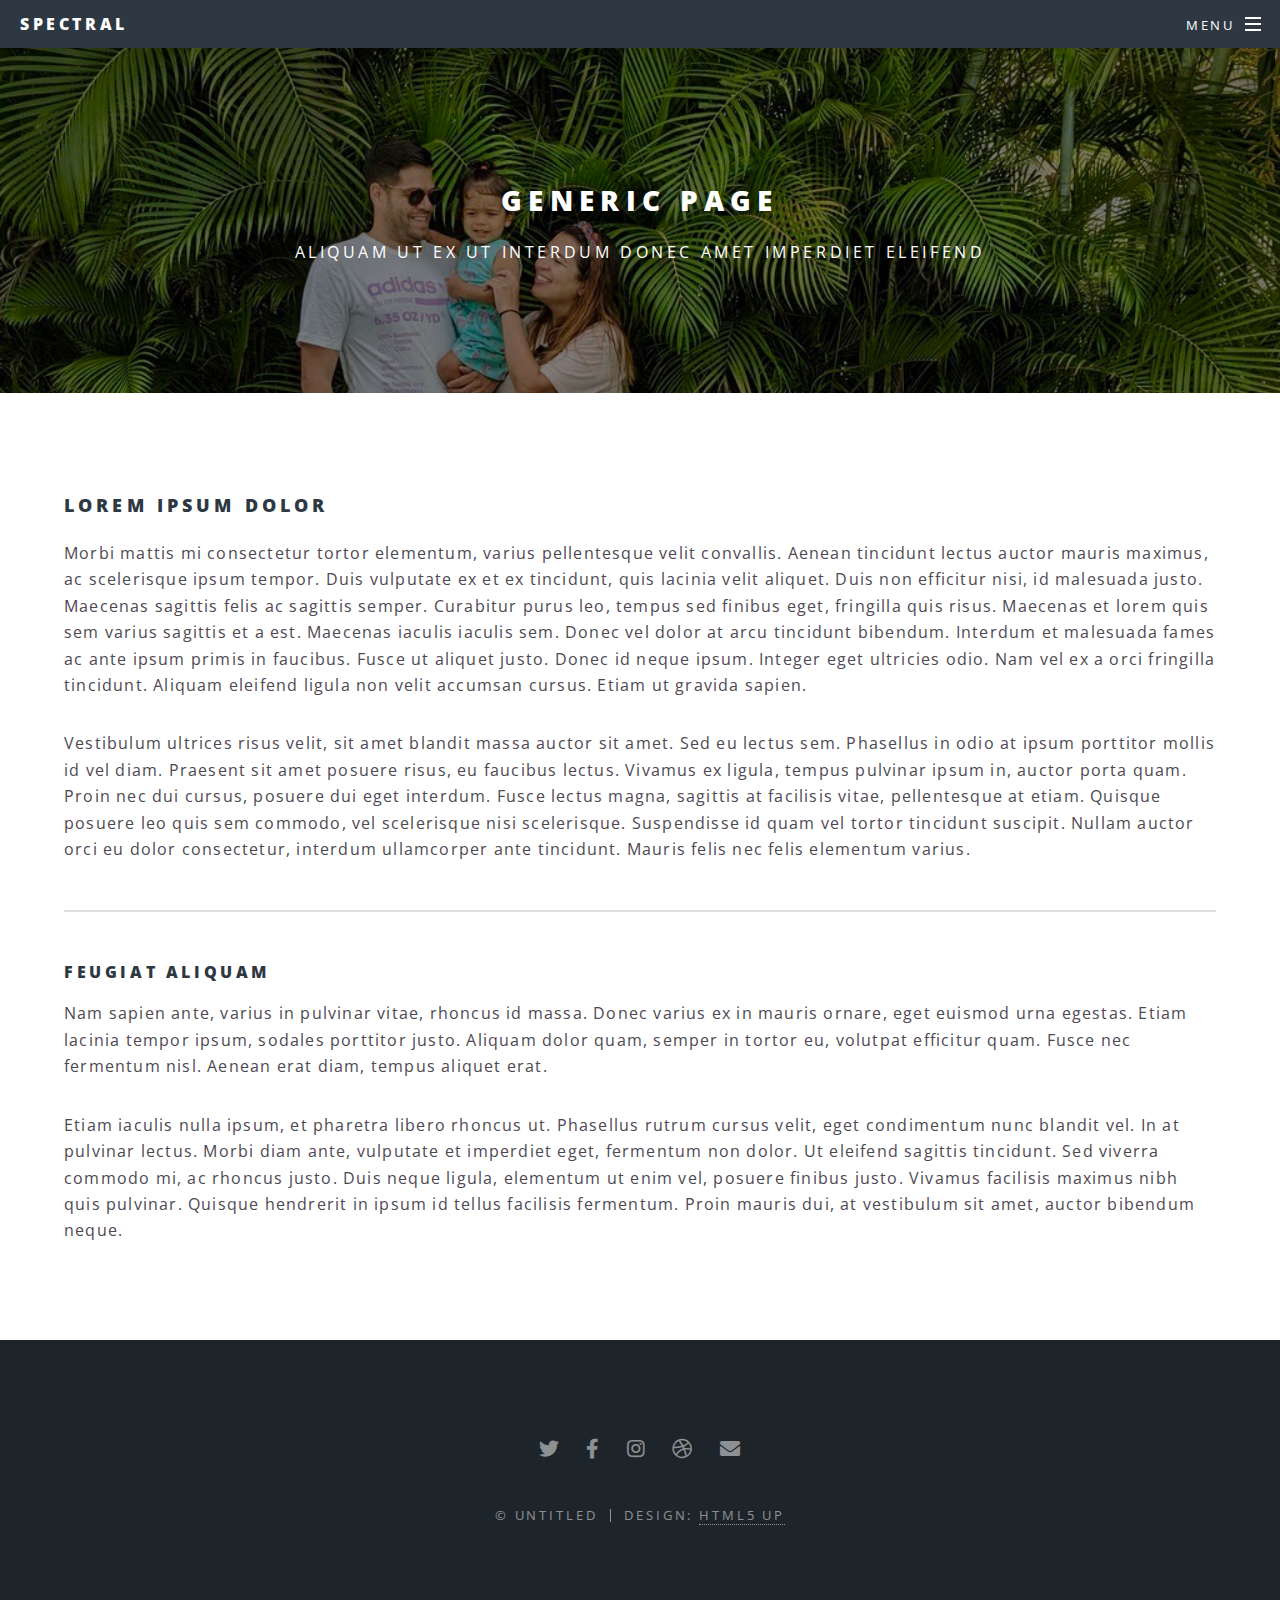
<file: arwork/generic.html>
<!DOCTYPE HTML>
<!--
	Spectral by HTML5 UP
	html5up.net | @ajlkn
	Free for personal and commercial use under the CCA 3.0 license (html5up.net/license)
-->
<html>
	<head>
		<title>Generic - Spectral by HTML5 UP</title>
		<meta charset="utf-8" />
		<meta name="viewport" content="width=device-width, initial-scale=1, user-scalable=no" />
		<link rel="stylesheet" href="assets/css/main.css" />
		<noscript><link rel="stylesheet" href="assets/css/noscript.css" /></noscript>
	</head>
	<body class="is-preload">

		<!-- Page Wrapper -->
			<div id="page-wrapper">

				<!-- Header -->
					<header id="header">
						<h1><a href="index.html">Spectral</a></h1>
						<nav id="nav">
							<ul>
								<li class="special">
									<a href="#menu" class="menuToggle"><span>Menu</span></a>
									<div id="menu">
										<ul>
											<li><a href="index.html">Home</a></li>
											<li><a href="generic.html">Generic</a></li>
											<li><a href="elements.html">Elements</a></li>
											<li><a href="#">Sign Up</a></li>
											<li><a href="#">Log In</a></li>
										</ul>
									</div>
								</li>
							</ul>
						</nav>
					</header>

				<!-- Main -->
					<article id="main">
						<header>
							<h2>Generic Page</h2>
							<p>Aliquam ut ex ut interdum donec amet imperdiet eleifend</p>
						</header>
						<section class="wrapper style5">
							<div class="inner">

								<h3>Lorem ipsum dolor</h3>
								<p>Morbi mattis mi consectetur tortor elementum, varius pellentesque velit convallis. Aenean tincidunt lectus auctor mauris maximus, ac scelerisque ipsum tempor. Duis vulputate ex et ex tincidunt, quis lacinia velit aliquet. Duis non efficitur nisi, id malesuada justo. Maecenas sagittis felis ac sagittis semper. Curabitur purus leo, tempus sed finibus eget, fringilla quis risus. Maecenas et lorem quis sem varius sagittis et a est. Maecenas iaculis iaculis sem. Donec vel dolor at arcu tincidunt bibendum. Interdum et malesuada fames ac ante ipsum primis in faucibus. Fusce ut aliquet justo. Donec id neque ipsum. Integer eget ultricies odio. Nam vel ex a orci fringilla tincidunt. Aliquam eleifend ligula non velit accumsan cursus. Etiam ut gravida sapien.</p>

								<p>Vestibulum ultrices risus velit, sit amet blandit massa auctor sit amet. Sed eu lectus sem. Phasellus in odio at ipsum porttitor mollis id vel diam. Praesent sit amet posuere risus, eu faucibus lectus. Vivamus ex ligula, tempus pulvinar ipsum in, auctor porta quam. Proin nec dui cursus, posuere dui eget interdum. Fusce lectus magna, sagittis at facilisis vitae, pellentesque at etiam. Quisque posuere leo quis sem commodo, vel scelerisque nisi scelerisque. Suspendisse id quam vel tortor tincidunt suscipit. Nullam auctor orci eu dolor consectetur, interdum ullamcorper ante tincidunt. Mauris felis nec felis elementum varius.</p>

								<hr />

								<h4>Feugiat aliquam</h4>
								<p>Nam sapien ante, varius in pulvinar vitae, rhoncus id massa. Donec varius ex in mauris ornare, eget euismod urna egestas. Etiam lacinia tempor ipsum, sodales porttitor justo. Aliquam dolor quam, semper in tortor eu, volutpat efficitur quam. Fusce nec fermentum nisl. Aenean erat diam, tempus aliquet erat.</p>

								<p>Etiam iaculis nulla ipsum, et pharetra libero rhoncus ut. Phasellus rutrum cursus velit, eget condimentum nunc blandit vel. In at pulvinar lectus. Morbi diam ante, vulputate et imperdiet eget, fermentum non dolor. Ut eleifend sagittis tincidunt. Sed viverra commodo mi, ac rhoncus justo. Duis neque ligula, elementum ut enim vel, posuere finibus justo. Vivamus facilisis maximus nibh quis pulvinar. Quisque hendrerit in ipsum id tellus facilisis fermentum. Proin mauris dui, at vestibulum sit amet, auctor bibendum neque.</p>

							</div>
						</section>
					</article>

				<!-- Footer -->
					<footer id="footer">
						<ul class="icons">
							<li><a href="#" class="icon brands fa-twitter"><span class="label">Twitter</span></a></li>
							<li><a href="#" class="icon brands fa-facebook-f"><span class="label">Facebook</span></a></li>
							<li><a href="#" class="icon brands fa-instagram"><span class="label">Instagram</span></a></li>
							<li><a href="#" class="icon brands fa-dribbble"><span class="label">Dribbble</span></a></li>
							<li><a href="#" class="icon solid fa-envelope"><span class="label">Email</span></a></li>
						</ul>
						<ul class="copyright">
							<li>&copy; Untitled</li><li>Design: <a href="http://html5up.net">HTML5 UP</a></li>
						</ul>
					</footer>

			</div>

		<!-- Scripts -->
			<script src="assets/js/jquery.min.js"></script>
			<script src="assets/js/jquery.scrollex.min.js"></script>
			<script src="assets/js/jquery.scrolly.min.js"></script>
			<script src="assets/js/browser.min.js"></script>
			<script src="assets/js/breakpoints.min.js"></script>
			<script src="assets/js/util.js"></script>
			<script src="assets/js/main.js"></script>

	</body>
</html>
</file>
<file: arwork/assets/css/noscript.css>
/*
	Spectral by HTML5 UP
	html5up.net | @ajlkn
	Free for personal and commercial use under the CCA 3.0 license (html5up.net/license)
*/

/* Banner */

	body.is-preload #banner h2 {
		-moz-transform: none;
		-webkit-transform: none;
		-ms-transform: none;
		transform: none;
		opacity: 1;
	}

		body.is-preload #banner h2:before, body.is-preload #banner h2:after {
			width: 100%;
		}

	body.is-preload #banner .more {
		-moz-transform: none;
		-webkit-transform: none;
		-ms-transform: none;
		transform: none;
		opacity: 1;
	}

	body.is-preload #banner:after {
		opacity: 0;
	}
</file>
<file: portfolio-website/arwork/assets/css/noscript.css>
/*
	Spectral by HTML5 UP
	html5up.net | @ajlkn
	Free for personal and commercial use under the CCA 3.0 license (html5up.net/license)
*/

/* Banner */

	body.is-preload #banner h2 {
		-moz-transform: none;
		-webkit-transform: none;
		-ms-transform: none;
		transform: none;
		opacity: 1;
	}

		body.is-preload #banner h2:before, body.is-preload #banner h2:after {
			width: 100%;
		}

	body.is-preload #banner .more {
		-moz-transform: none;
		-webkit-transform: none;
		-ms-transform: none;
		transform: none;
		opacity: 1;
	}

	body.is-preload #banner:after {
		opacity: 0;
	}
</file>
<file: arwork/assets/css/main.css>
@import url(fontawesome-all.min.css);
@import url("https://fonts.googleapis.com/css?family=Open+Sans:400,400italic,600,600italic,800,800italic");

/*
	Spectral by HTML5 UP
	html5up.net | @ajlkn
	Free for personal and commercial use under the CCA 3.0 license (html5up.net/license)
*/

html, body, div, span, applet, object,
iframe, h1, h2, h3, h4, h5, h6, p, blockquote,
pre, a, abbr, acronym, address, big, cite,
code, del, dfn, em, img, ins, kbd, q, s, samp,
small, strike, strong, sub, sup, tt, var, b,
u, i, center, dl, dt, dd, ol, ul, li, fieldset,
form, label, legend, table, caption, tbody,
tfoot, thead, tr, th, td, article, aside,
canvas, details, embed, figure, figcaption,
footer, header, hgroup, menu, nav, output, ruby,
section, summary, time, mark, audio, video {
	margin: 0;
	padding: 0;
	border: 0;
	font-size: 100%;
	font: inherit;
	vertical-align: baseline;}

article, aside, details, figcaption, figure,
footer, header, hgroup, menu, nav, section {
	display: block;}

body {
	line-height: 1;
}

ol, ul {
	list-style: none;
}

blockquote, q {
	quotes: none;
}

	blockquote:before, blockquote:after, q:before, q:after {
		content: '';
		content: none;
	}

table {
	border-collapse: collapse;
	border-spacing: 0;
}

body {
	-webkit-text-size-adjust: none;
}

mark {
	background-color: transparent;
	color: inherit;
}

input::-moz-focus-inner {
	border: 0;
	padding: 0;
}

input, select, textarea {
	-moz-appearance: none;
	-webkit-appearance: none;
	-ms-appearance: none;
	appearance: none;
}

/* Basic */

	@-ms-viewport {
		width: device-width;
	}

	html {
		box-sizing: border-box;
	}

	*, *:before, *:after {
		box-sizing: inherit;
	}

	body {
		background: #2e3842;
	}

		body.is-preload *, body.is-preload *:before, body.is-preload *:after {
			-moz-animation: none !important;
			-webkit-animation: none !important;
			-ms-animation: none !important;
			animation: none !important;
			-moz-transition: none !important;
			-webkit-transition: none !important;
			-ms-transition: none !important;
			transition: none !important;
		}

	body, input, select, textarea {
		color: #fff;
		font-family: "Open Sans", Helvetica, sans-serif;
		font-size: 15pt;
		font-weight: 400;
		letter-spacing: 0.075em;
		line-height: 1.65em;
	}

		@media screen and (max-width: 1680px) {

			body, input, select, textarea {
				font-size: 13pt;
			}

		}

		@media screen and (max-width: 1280px) {

			body, input, select, textarea {
				font-size: 12pt;
			}

		}

		@media screen and (max-width: 736px) {

			body, input, select, textarea {
				font-size: 11pt;
				letter-spacing: 0.0375em;
			}

		}

	a {
		-moz-transition: color 0.2s ease, border-bottom-color 0.2s ease;
		-webkit-transition: color 0.2s ease, border-bottom-color 0.2s ease;
		-ms-transition: color 0.2s ease, border-bottom-color 0.2s ease;
		transition: color 0.2s ease, border-bottom-color 0.2s ease;
		border-bottom: dotted 1px;
		color: inherit;
		text-decoration: none;
	}

		a:hover {
			border-bottom-color: transparent;
		}

	strong, b {
		color: #fff;
		font-weight: 600;
	}

	em, i {
		font-style: italic;
	}

	p {
		margin: 0 0 2em 0;
	}

	h1, h2, h3, h4, h5, h6 {
		color: #fff;
		font-weight: 800;
		letter-spacing: 0.225em;
		line-height: 1em;
		margin: 0 0 1em 0;
		text-transform: uppercase;
	}

		h1 a, h2 a, h3 a, h4 a, h5 a, h6 a {
			color: inherit;
			text-decoration: none;
		}

	h2 {
		font-size: 1.35em;
		line-height: 1.75em;
	}

		@media screen and (max-width: 736px) {

			h2 {
				font-size: 1.1em;
				line-height: 1.65em;
			}

		}

	h3 {
		font-size: 1.15em;
		line-height: 1.75em;
	}

		@media screen and (max-width: 736px) {

			h3 {
				font-size: 1em;
				line-height: 1.65em;
			}

		}

	h4 {
		font-size: 1em;
		line-height: 1.5em;
	}

	h5 {
		font-size: 0.8em;
		line-height: 1.5em;
	}

	h6 {
		font-size: 0.7em;
		line-height: 1.5em;
	}

	sub {
		font-size: 0.8em;
		position: relative;
		top: 0.5em;
	}

	sup {
		font-size: 0.8em;
		position: relative;
		top: -0.5em;
	}

	hr {
		border: 0;
		border-bottom: solid 2px #fff;
		margin: 3em 0;
	}

		hr.major {
			margin: 4.5em 0;
		}

	blockquote {
		border-left: solid 4px #fff;
		font-style: italic;
		margin: 0 0 2em 0;
		padding: 0.5em 0 0.5em 2em;
	}

	code {
		background: rgba(144, 144, 144, 0.25);
		border-radius: 3px;
		font-family: "Courier New", monospace;
		font-size: 0.9em;
		letter-spacing: 0;
		margin: 0 0.25em;
		padding: 0.25em 0.65em;
	}

	pre {
		-webkit-overflow-scrolling: touch;
		font-family: "Courier New", monospace;
		font-size: 0.9em;
		margin: 0 0 2em 0;
	}

		pre code {
			display: block;
			line-height: 1.75em;
			padding: 1em 1.5em;
			overflow-x: auto;
		}

	.align-left {
		text-align: left;
	}

	.align-center {
		text-align: center;
	}

	.align-right {
		text-align: right;
	}

/* Row */

	.row {
		display: flex;
		flex-wrap: wrap;
		box-sizing: border-box;
		align-items: stretch;
	}

		.row > * {
			box-sizing: border-box;
		}

		.row.gtr-uniform > * > :last-child {
			margin-bottom: 0;
		}

		.row.aln-left {
			justify-content: flex-start;
		}

		.row.aln-center {
			justify-content: center;
		}

		.row.aln-right {
			justify-content: flex-end;
		}

		.row.aln-top {
			align-items: flex-start;
		}

		.row.aln-middle {
			align-items: center;
		}

		.row.aln-bottom {
			align-items: flex-end;
		}

		.row > .imp {
			order: -1;
		}

		.row > .col-1 {
			width: 8.33333%;
		}

		.row > .off-1 {
			margin-left: 8.33333%;
		}

		.row > .col-2 {
			width: 16.66667%;
		}

		.row > .off-2 {
			margin-left: 16.66667%;
		}

		.row > .col-3 {
			width: 25%;
		}

		.row > .off-3 {
			margin-left: 25%;
		}

		.row > .col-4 {
			width: 33.33333%;
		}

		.row > .off-4 {
			margin-left: 33.33333%;
		}

		.row > .col-5 {
			width: 41.66667%;
		}

		.row > .off-5 {
			margin-left: 41.66667%;
		}

		.row > .col-6 {
			width: 50%;
		}

		.row > .off-6 {
			margin-left: 50%;
		}

		.row > .col-7 {
			width: 58.33333%;
		}

		.row > .off-7 {
			margin-left: 58.33333%;
		}

		.row > .col-8 {
			width: 66.66667%;
		}

		.row > .off-8 {
			margin-left: 66.66667%;
		}

		.row > .col-9 {
			width: 75%;
		}

		.row > .off-9 {
			margin-left: 75%;
		}

		.row > .col-10 {
			width: 83.33333%;
		}

		.row > .off-10 {
			margin-left: 83.33333%;
		}

		.row > .col-11 {
			width: 91.66667%;
		}

		.row > .off-11 {
			margin-left: 91.66667%;
		}

		.row > .col-12 {
			width: 100%;
		}

		.row > .off-12 {
			margin-left: 100%;
		}

		.row.gtr-0 {
			margin-top: 0;
			margin-left: 0em;
		}

			.row.gtr-0 > * {
				padding: 0 0 0 0em;
			}

			.row.gtr-0.gtr-uniform {
				margin-top: 0em;
			}

				.row.gtr-0.gtr-uniform > * {
					padding-top: 0em;
				}

		.row.gtr-25 {
			margin-top: 0;
			margin-left: -0.375em;
		}

			.row.gtr-25 > * {
				padding: 0 0 0 0.375em;
			}

			.row.gtr-25.gtr-uniform {
				margin-top: -0.375em;
			}

				.row.gtr-25.gtr-uniform > * {
					padding-top: 0.375em;
				}

		.row.gtr-50 {
			margin-top: 0;
			margin-left: -0.75em;
		}

			.row.gtr-50 > * {
				padding: 0 0 0 0.75em;
			}

			.row.gtr-50.gtr-uniform {
				margin-top: -0.75em;
			}

				.row.gtr-50.gtr-uniform > * {
					padding-top: 0.75em;
				}

		.row {
			margin-top: 0;
			margin-left: -1.5em;
		}

			.row > * {
				padding: 0 0 0 1.5em;
			}

			.row.gtr-uniform {
				margin-top: -1.5em;
			}

				.row.gtr-uniform > * {
					padding-top: 1.5em;
				}

		.row.gtr-150 {
			margin-top: 0;
			margin-left: -2.25em;
		}

			.row.gtr-150 > * {
				padding: 0 0 0 2.25em;
			}

			.row.gtr-150.gtr-uniform {
				margin-top: -2.25em;
			}

				.row.gtr-150.gtr-uniform > * {
					padding-top: 2.25em;
				}

		.row.gtr-200 {
			margin-top: 0;
			margin-left: -3em;
		}

			.row.gtr-200 > * {
				padding: 0 0 0 3em;
			}

			.row.gtr-200.gtr-uniform {
				margin-top: -3em;
			}

				.row.gtr-200.gtr-uniform > * {
					padding-top: 3em;
				}

		@media screen and (max-width: 1680px) {

			.row {
				display: flex;
				flex-wrap: wrap;
				box-sizing: border-box;
				align-items: stretch;
			}

				.row > * {
					box-sizing: border-box;
				}

				.row.gtr-uniform > * > :last-child {
					margin-bottom: 0;
				}

				.row.aln-left {
					justify-content: flex-start;
				}

				.row.aln-center {
					justify-content: center;
				}

				.row.aln-right {
					justify-content: flex-end;
				}

				.row.aln-top {
					align-items: flex-start;
				}

				.row.aln-middle {
					align-items: center;
				}

				.row.aln-bottom {
					align-items: flex-end;
				}

				.row > .imp-xlarge {
					order: -1;
				}

				.row > .col-1-xlarge {
					width: 8.33333%;
				}

				.row > .off-1-xlarge {
					margin-left: 8.33333%;
				}

				.row > .col-2-xlarge {
					width: 16.66667%;
				}

				.row > .off-2-xlarge {
					margin-left: 16.66667%;
				}

				.row > .col-3-xlarge {
					width: 25%;
				}

				.row > .off-3-xlarge {
					margin-left: 25%;
				}

				.row > .col-4-xlarge {
					width: 33.33333%;
				}

				.row > .off-4-xlarge {
					margin-left: 33.33333%;
				}

				.row > .col-5-xlarge {
					width: 41.66667%;
				}

				.row > .off-5-xlarge {
					margin-left: 41.66667%;
				}

				.row > .col-6-xlarge {
					width: 50%;
				}

				.row > .off-6-xlarge {
					margin-left: 50%;
				}

				.row > .col-7-xlarge {
					width: 58.33333%;
				}

				.row > .off-7-xlarge {
					margin-left: 58.33333%;
				}

				.row > .col-8-xlarge {
					width: 66.66667%;
				}

				.row > .off-8-xlarge {
					margin-left: 66.66667%;
				}

				.row > .col-9-xlarge {
					width: 75%;
				}

				.row > .off-9-xlarge {
					margin-left: 75%;
				}

				.row > .col-10-xlarge {
					width: 83.33333%;
				}

				.row > .off-10-xlarge {
					margin-left: 83.33333%;
				}

				.row > .col-11-xlarge {
					width: 91.66667%;
				}

				.row > .off-11-xlarge {
					margin-left: 91.66667%;
				}

				.row > .col-12-xlarge {
					width: 100%;
				}

				.row > .off-12-xlarge {
					margin-left: 100%;
				}

				.row.gtr-0 {
					margin-top: 0;
					margin-left: 0em;
				}

					.row.gtr-0 > * {
						padding: 0 0 0 0em;
					}

					.row.gtr-0.gtr-uniform {
						margin-top: 0em;
					}

						.row.gtr-0.gtr-uniform > * {
							padding-top: 0em;
						}

				.row.gtr-25 {
					margin-top: 0;
					margin-left: -0.375em;
				}

					.row.gtr-25 > * {
						padding: 0 0 0 0.375em;
					}

					.row.gtr-25.gtr-uniform {
						margin-top: -0.375em;
					}

						.row.gtr-25.gtr-uniform > * {
							padding-top: 0.375em;
						}

				.row.gtr-50 {
					margin-top: 0;
					margin-left: -0.75em;
				}

					.row.gtr-50 > * {
						padding: 0 0 0 0.75em;
					}

					.row.gtr-50.gtr-uniform {
						margin-top: -0.75em;
					}

						.row.gtr-50.gtr-uniform > * {
							padding-top: 0.75em;
						}

				.row {
					margin-top: 0;
					margin-left: -1.5em;
				}

					.row > * {
						padding: 0 0 0 1.5em;
					}

					.row.gtr-uniform {
						margin-top: -1.5em;
					}

						.row.gtr-uniform > * {
							padding-top: 1.5em;
						}

				.row.gtr-150 {
					margin-top: 0;
					margin-left: -2.25em;
				}

					.row.gtr-150 > * {
						padding: 0 0 0 2.25em;
					}

					.row.gtr-150.gtr-uniform {
						margin-top: -2.25em;
					}

						.row.gtr-150.gtr-uniform > * {
							padding-top: 2.25em;
						}

				.row.gtr-200 {
					margin-top: 0;
					margin-left: -3em;
				}

					.row.gtr-200 > * {
						padding: 0 0 0 3em;
					}

					.row.gtr-200.gtr-uniform {
						margin-top: -3em;
					}

						.row.gtr-200.gtr-uniform > * {
							padding-top: 3em;
						}

		}

		@media screen and (max-width: 1280px) {

			.row {
				display: flex;
				flex-wrap: wrap;
				box-sizing: border-box;
				align-items: stretch;
			}

				.row > * {
					box-sizing: border-box;
				}

				.row.gtr-uniform > * > :last-child {
					margin-bottom: 0;
				}

				.row.aln-left {
					justify-content: flex-start;
				}

				.row.aln-center {
					justify-content: center;
				}

				.row.aln-right {
					justify-content: flex-end;
				}

				.row.aln-top {
					align-items: flex-start;
				}

				.row.aln-middle {
					align-items: center;
				}

				.row.aln-bottom {
					align-items: flex-end;
				}

				.row > .imp-large {
					order: -1;
				}

				.row > .col-1-large {
					width: 8.33333%;
				}

				.row > .off-1-large {
					margin-left: 8.33333%;
				}

				.row > .col-2-large {
					width: 16.66667%;
				}

				.row > .off-2-large {
					margin-left: 16.66667%;
				}

				.row > .col-3-large {
					width: 25%;
				}

				.row > .off-3-large {
					margin-left: 25%;
				}

				.row > .col-4-large {
					width: 33.33333%;
				}

				.row > .off-4-large {
					margin-left: 33.33333%;
				}

				.row > .col-5-large {
					width: 41.66667%;
				}

				.row > .off-5-large {
					margin-left: 41.66667%;
				}

				.row > .col-6-large {
					width: 50%;
				}

				.row > .off-6-large {
					margin-left: 50%;
				}

				.row > .col-7-large {
					width: 58.33333%;
				}

				.row > .off-7-large {
					margin-left: 58.33333%;
				}

				.row > .col-8-large {
					width: 66.66667%;
				}

				.row > .off-8-large {
					margin-left: 66.66667%;
				}

				.row > .col-9-large {
					width: 75%;
				}

				.row > .off-9-large {
					margin-left: 75%;
				}

				.row > .col-10-large {
					width: 83.33333%;
				}

				.row > .off-10-large {
					margin-left: 83.33333%;
				}

				.row > .col-11-large {
					width: 91.66667%;
				}

				.row > .off-11-large {
					margin-left: 91.66667%;
				}

				.row > .col-12-large {
					width: 100%;
				}

				.row > .off-12-large {
					margin-left: 100%;
				}

				.row.gtr-0 {
					margin-top: 0;
					margin-left: 0em;
				}

					.row.gtr-0 > * {
						padding: 0 0 0 0em;
					}

					.row.gtr-0.gtr-uniform {
						margin-top: 0em;
					}

						.row.gtr-0.gtr-uniform > * {
							padding-top: 0em;
						}

				.row.gtr-25 {
					margin-top: 0;
					margin-left: -0.375em;
				}

					.row.gtr-25 > * {
						padding: 0 0 0 0.375em;
					}

					.row.gtr-25.gtr-uniform {
						margin-top: -0.375em;
					}

						.row.gtr-25.gtr-uniform > * {
							padding-top: 0.375em;
						}

				.row.gtr-50 {
					margin-top: 0;
					margin-left: -0.75em;
				}

					.row.gtr-50 > * {
						padding: 0 0 0 0.75em;
					}

					.row.gtr-50.gtr-uniform {
						margin-top: -0.75em;
					}

						.row.gtr-50.gtr-uniform > * {
							padding-top: 0.75em;
						}

				.row {
					margin-top: 0;
					margin-left: -1.5em;
				}

					.row > * {
						padding: 0 0 0 1.5em;
					}

					.row.gtr-uniform {
						margin-top: -1.5em;
					}

						.row.gtr-uniform > * {
							padding-top: 1.5em;
						}

				.row.gtr-150 {
					margin-top: 0;
					margin-left: -2.25em;
				}

					.row.gtr-150 > * {
						padding: 0 0 0 2.25em;
					}

					.row.gtr-150.gtr-uniform {
						margin-top: -2.25em;
					}

						.row.gtr-150.gtr-uniform > * {
							padding-top: 2.25em;
						}

				.row.gtr-200 {
					margin-top: 0;
					margin-left: -3em;
				}

					.row.gtr-200 > * {
						padding: 0 0 0 3em;
					}

					.row.gtr-200.gtr-uniform {
						margin-top: -3em;
					}

						.row.gtr-200.gtr-uniform > * {
							padding-top: 3em;
						}

		}

		@media screen and (max-width: 980px) {

			.row {
				display: flex;
				flex-wrap: wrap;
				box-sizing: border-box;
				align-items: stretch;
			}

				.row > * {
					box-sizing: border-box;
				}

				.row.gtr-uniform > * > :last-child {
					margin-bottom: 0;
				}

				.row.aln-left {
					justify-content: flex-start;
				}

				.row.aln-center {
					justify-content: center;
				}

				.row.aln-right {
					justify-content: flex-end;
				}

				.row.aln-top {
					align-items: flex-start;
				}

				.row.aln-middle {
					align-items: center;
				}

				.row.aln-bottom {
					align-items: flex-end;
				}

				.row > .imp-medium {
					order: -1;
				}

				.row > .col-1-medium {
					width: 8.33333%;
				}

				.row > .off-1-medium {
					margin-left: 8.33333%;
				}

				.row > .col-2-medium {
					width: 16.66667%;
				}

				.row > .off-2-medium {
					margin-left: 16.66667%;
				}

				.row > .col-3-medium {
					width: 25%;
				}

				.row > .off-3-medium {
					margin-left: 25%;
				}

				.row > .col-4-medium {
					width: 33.33333%;
				}

				.row > .off-4-medium {
					margin-left: 33.33333%;
				}

				.row > .col-5-medium {
					width: 41.66667%;
				}

				.row > .off-5-medium {
					margin-left: 41.66667%;
				}

				.row > .col-6-medium {
					width: 50%;
				}

				.row > .off-6-medium {
					margin-left: 50%;
				}

				.row > .col-7-medium {
					width: 58.33333%;
				}

				.row > .off-7-medium {
					margin-left: 58.33333%;
				}

				.row > .col-8-medium {
					width: 66.66667%;
				}

				.row > .off-8-medium {
					margin-left: 66.66667%;
				}

				.row > .col-9-medium {
					width: 75%;
				}

				.row > .off-9-medium {
					margin-left: 75%;
				}

				.row > .col-10-medium {
					width: 83.33333%;
				}

				.row > .off-10-medium {
					margin-left: 83.33333%;
				}

				.row > .col-11-medium {
					width: 91.66667%;
				}

				.row > .off-11-medium {
					margin-left: 91.66667%;
				}

				.row > .col-12-medium {
					width: 100%;
				}

				.row > .off-12-medium {
					margin-left: 100%;
				}

				.row.gtr-0 {
					margin-top: 0;
					margin-left: 0em;
				}

					.row.gtr-0 > * {
						padding: 0 0 0 0em;
					}

					.row.gtr-0.gtr-uniform {
						margin-top: 0em;
					}

						.row.gtr-0.gtr-uniform > * {
							padding-top: 0em;
						}

				.row.gtr-25 {
					margin-top: 0;
					margin-left: -0.375em;
				}

					.row.gtr-25 > * {
						padding: 0 0 0 0.375em;
					}

					.row.gtr-25.gtr-uniform {
						margin-top: -0.375em;
					}

						.row.gtr-25.gtr-uniform > * {
							padding-top: 0.375em;
						}

				.row.gtr-50 {
					margin-top: 0;
					margin-left: -0.75em;
				}

					.row.gtr-50 > * {
						padding: 0 0 0 0.75em;
					}

					.row.gtr-50.gtr-uniform {
						margin-top: -0.75em;
					}

						.row.gtr-50.gtr-uniform > * {
							padding-top: 0.75em;
						}

				.row {
					margin-top: 0;
					margin-left: -1.5em;
				}

					.row > * {
						padding: 0 0 0 1.5em;
					}

					.row.gtr-uniform {
						margin-top: -1.5em;
					}

						.row.gtr-uniform > * {
							padding-top: 1.5em;
						}

				.row.gtr-150 {
					margin-top: 0;
					margin-left: -2.25em;
				}

					.row.gtr-150 > * {
						padding: 0 0 0 2.25em;
					}

					.row.gtr-150.gtr-uniform {
						margin-top: -2.25em;
					}

						.row.gtr-150.gtr-uniform > * {
							padding-top: 2.25em;
						}

				.row.gtr-200 {
					margin-top: 0;
					margin-left: -3em;
				}

					.row.gtr-200 > * {
						padding: 0 0 0 3em;
					}

					.row.gtr-200.gtr-uniform {
						margin-top: -3em;
					}

						.row.gtr-200.gtr-uniform > * {
							padding-top: 3em;
						}

		}

		@media screen and (max-width: 736px) {

			.row {
				display: flex;
				flex-wrap: wrap;
				box-sizing: border-box;
				align-items: stretch;
			}

				.row > * {
					box-sizing: border-box;
				}

				.row.gtr-uniform > * > :last-child {
					margin-bottom: 0;
				}

				.row.aln-left {
					justify-content: flex-start;
				}

				.row.aln-center {
					justify-content: center;
				}

				.row.aln-right {
					justify-content: flex-end;
				}

				.row.aln-top {
					align-items: flex-start;
				}

				.row.aln-middle {
					align-items: center;
				}

				.row.aln-bottom {
					align-items: flex-end;
				}

				.row > .imp-small {
					order: -1;
				}

				.row > .col-1-small {
					width: 8.33333%;
				}

				.row > .off-1-small {
					margin-left: 8.33333%;
				}

				.row > .col-2-small {
					width: 16.66667%;
				}

				.row > .off-2-small {
					margin-left: 16.66667%;
				}

				.row > .col-3-small {
					width: 25%;
				}

				.row > .off-3-small {
					margin-left: 25%;
				}

				.row > .col-4-small {
					width: 33.33333%;
				}

				.row > .off-4-small {
					margin-left: 33.33333%;
				}

				.row > .col-5-small {
					width: 41.66667%;
				}

				.row > .off-5-small {
					margin-left: 41.66667%;
				}

				.row > .col-6-small {
					width: 50%;
				}

				.row > .off-6-small {
					margin-left: 50%;
				}

				.row > .col-7-small {
					width: 58.33333%;
				}

				.row > .off-7-small {
					margin-left: 58.33333%;
				}

				.row > .col-8-small {
					width: 66.66667%;
				}

				.row > .off-8-small {
					margin-left: 66.66667%;
				}

				.row > .col-9-small {
					width: 75%;
				}

				.row > .off-9-small {
					margin-left: 75%;
				}

				.row > .col-10-small {
					width: 83.33333%;
				}

				.row > .off-10-small {
					margin-left: 83.33333%;
				}

				.row > .col-11-small {
					width: 91.66667%;
				}

				.row > .off-11-small {
					margin-left: 91.66667%;
				}

				.row > .col-12-small {
					width: 100%;
				}

				.row > .off-12-small {
					margin-left: 100%;
				}

				.row.gtr-0 {
					margin-top: 0;
					margin-left: 0em;
				}

					.row.gtr-0 > * {
						padding: 0 0 0 0em;
					}

					.row.gtr-0.gtr-uniform {
						margin-top: 0em;
					}

						.row.gtr-0.gtr-uniform > * {
							padding-top: 0em;
						}

				.row.gtr-25 {
					margin-top: 0;
					margin-left: -0.375em;
				}

					.row.gtr-25 > * {
						padding: 0 0 0 0.375em;
					}

					.row.gtr-25.gtr-uniform {
						margin-top: -0.375em;
					}

						.row.gtr-25.gtr-uniform > * {
							padding-top: 0.375em;
						}

				.row.gtr-50 {
					margin-top: 0;
					margin-left: -0.75em;
				}

					.row.gtr-50 > * {
						padding: 0 0 0 0.75em;
					}

					.row.gtr-50.gtr-uniform {
						margin-top: -0.75em;
					}

						.row.gtr-50.gtr-uniform > * {
							padding-top: 0.75em;
						}

				.row {
					margin-top: 0;
					margin-left: -1.5em;
				}

					.row > * {
						padding: 0 0 0 1.5em;
					}

					.row.gtr-uniform {
						margin-top: -1.5em;
					}

						.row.gtr-uniform > * {
							padding-top: 1.5em;
						}

				.row.gtr-150 {
					margin-top: 0;
					margin-left: -2.25em;
				}

					.row.gtr-150 > * {
						padding: 0 0 0 2.25em;
					}

					.row.gtr-150.gtr-uniform {
						margin-top: -2.25em;
					}

						.row.gtr-150.gtr-uniform > * {
							padding-top: 2.25em;
						}

				.row.gtr-200 {
					margin-top: 0;
					margin-left: -3em;
				}

					.row.gtr-200 > * {
						padding: 0 0 0 3em;
					}

					.row.gtr-200.gtr-uniform {
						margin-top: -3em;
					}

						.row.gtr-200.gtr-uniform > * {
							padding-top: 3em;
						}

		}

		@media screen and (max-width: 480px) {

			.row {
				display: flex;
				flex-wrap: wrap;
				box-sizing: border-box;
				align-items: stretch;
			}

				.row > * {
					box-sizing: border-box;
				}

				.row.gtr-uniform > * > :last-child {
					margin-bottom: 0;
				}

				.row.aln-left {
					justify-content: flex-start;
				}

				.row.aln-center {
					justify-content: center;
				}

				.row.aln-right {
					justify-content: flex-end;
				}

				.row.aln-top {
					align-items: flex-start;
				}

				.row.aln-middle {
					align-items: center;
				}

				.row.aln-bottom {
					align-items: flex-end;
				}

				.row > .imp-xsmall {
					order: -1;
				}

				.row > .col-1-xsmall {
					width: 8.33333%;
				}

				.row > .off-1-xsmall {
					margin-left: 8.33333%;
				}

				.row > .col-2-xsmall {
					width: 16.66667%;
				}

				.row > .off-2-xsmall {
					margin-left: 16.66667%;
				}

				.row > .col-3-xsmall {
					width: 25%;
				}

				.row > .off-3-xsmall {
					margin-left: 25%;
				}

				.row > .col-4-xsmall {
					width: 33.33333%;
				}

				.row > .off-4-xsmall {
					margin-left: 33.33333%;
				}

				.row > .col-5-xsmall {
					width: 41.66667%;
				}

				.row > .off-5-xsmall {
					margin-left: 41.66667%;
				}

				.row > .col-6-xsmall {
					width: 50%;
				}

				.row > .off-6-xsmall {
					margin-left: 50%;
				}

				.row > .col-7-xsmall {
					width: 58.33333%;
				}

				.row > .off-7-xsmall {
					margin-left: 58.33333%;
				}

				.row > .col-8-xsmall {
					width: 66.66667%;
				}

				.row > .off-8-xsmall {
					margin-left: 66.66667%;
				}

				.row > .col-9-xsmall {
					width: 75%;
				}

				.row > .off-9-xsmall {
					margin-left: 75%;
				}

				.row > .col-10-xsmall {
					width: 83.33333%;
				}

				.row > .off-10-xsmall {
					margin-left: 83.33333%;
				}

				.row > .col-11-xsmall {
					width: 91.66667%;
				}

				.row > .off-11-xsmall {
					margin-left: 91.66667%;
				}

				.row > .col-12-xsmall {
					width: 100%;
				}

				.row > .off-12-xsmall {
					margin-left: 100%;
				}

				.row.gtr-0 {
					margin-top: 0;
					margin-left: 0em;
				}

					.row.gtr-0 > * {
						padding: 0 0 0 0em;
					}

					.row.gtr-0.gtr-uniform {
						margin-top: 0em;
					}

						.row.gtr-0.gtr-uniform > * {
							padding-top: 0em;
						}

				.row.gtr-25 {
					margin-top: 0;
					margin-left: -0.375em;
				}

					.row.gtr-25 > * {
						padding: 0 0 0 0.375em;
					}

					.row.gtr-25.gtr-uniform {
						margin-top: -0.375em;
					}

						.row.gtr-25.gtr-uniform > * {
							padding-top: 0.375em;
						}

				.row.gtr-50 {
					margin-top: 0;
					margin-left: -0.75em;
				}

					.row.gtr-50 > * {
						padding: 0 0 0 0.75em;
					}

					.row.gtr-50.gtr-uniform {
						margin-top: -0.75em;
					}

						.row.gtr-50.gtr-uniform > * {
							padding-top: 0.75em;
						}

				.row {
					margin-top: 0;
					margin-left: -1.5em;
				}

					.row > * {
						padding: 0 0 0 1.5em;
					}

					.row.gtr-uniform {
						margin-top: -1.5em;
					}

						.row.gtr-uniform > * {
							padding-top: 1.5em;
						}

				.row.gtr-150 {
					margin-top: 0;
					margin-left: -2.25em;
				}

					.row.gtr-150 > * {
						padding: 0 0 0 2.25em;
					}

					.row.gtr-150.gtr-uniform {
						margin-top: -2.25em;
					}

						.row.gtr-150.gtr-uniform > * {
							padding-top: 2.25em;
						}

				.row.gtr-200 {
					margin-top: 0;
					margin-left: -3em;
				}

					.row.gtr-200 > * {
						padding: 0 0 0 3em;
					}

					.row.gtr-200.gtr-uniform {
						margin-top: -3em;
					}

						.row.gtr-200.gtr-uniform > * {
							padding-top: 3em;
						}

		}

/* Section/Article */

	section.special, article.special {
		text-align: center;
	}

	header p {
		color: rgba(255, 255, 255, 0.5);
		position: relative;
		top: -0.25em;
	}

	header h3 + p {
		font-size: 1.1em;
	}

	header h4 + p,
	header h5 + p,
	header h6 + p {
		font-size: 0.9em;
	}

	header.major {
		margin: 0 0 3.5em 0;
	}

		header.major h2, header.major h3, header.major h4, header.major h5, header.major h6 {
			border-bottom: solid 2px #fff;
			display: inline-block;
			padding-bottom: 1em;
			position: relative;
		}

			header.major h2:after, header.major h3:after, header.major h4:after, header.major h5:after, header.major h6:after {
				content: '';
				display: block;
				height: 1px;
			}

		header.major p {
			color: #fff;
			top: 0;
		}

		@media screen and (max-width: 736px) {

			header.major {
				margin: 0 0 2em 0;
			}

		}

	@media screen and (max-width: 980px) {

		header br {
			display: none;
		}

	}

/* Form */

	form {
		margin: 0 0 2em 0;
	}

	label {
		color: #fff;
		display: block;
		font-size: 0.9em;
		font-weight: 600;
		margin: 0 0 1em 0;
	}

	input[type="text"],
	input[type="password"],
	input[type="email"],
	select,
	textarea {
		-moz-appearance: none;
		-webkit-appearance: none;
		-ms-appearance: none;
		appearance: none;
		background-color: rgba(144, 144, 144, 0.25);
		border-radius: 3px;
		border: none;
		color: inherit;
		display: block;
		outline: 0;
		padding: 0 1em;
		text-decoration: none;
		width: 100%;
	}

		input[type="text"]:invalid,
		input[type="password"]:invalid,
		input[type="email"]:invalid,
		select:invalid,
		textarea:invalid {
			box-shadow: none;
		}

		input[type="text"]:focus,
		input[type="password"]:focus,
		input[type="email"]:focus,
		select:focus,
		textarea:focus {
			box-shadow: 0 0 0 2px #21b2a6;
		}

	select {
		background-size: 1.25em;
		background-repeat: no-repeat;
		background-position: calc(100% - 1em) center;
		height: 2.75em;
		padding-right: 2.75em;
		text-overflow: ellipsis;
	}

		select:focus::-ms-value {
			background-color: transparent;
		}

		select::-ms-expand {
			display: none;
		}

	input[type="text"],
	input[type="password"],
	input[type="email"],
	select {
		height: 2.75em;
	}

	textarea {
		padding: 0.75em 1em;
	}

	input[type="checkbox"],
	input[type="radio"] {
		-moz-appearance: none;
		-webkit-appearance: none;
		-ms-appearance: none;
		appearance: none;
		display: block;
		float: left;
		margin-right: -2em;
		opacity: 0;
		width: 1em;
		z-index: -1;
	}

		input[type="checkbox"] + label,
		input[type="radio"] + label {
			text-decoration: none;
			color: #fff;
			cursor: pointer;
			display: inline-block;
			font-size: 1em;
			font-weight: 400;
			padding-left: 2.4em;
			padding-right: 0.75em;
			position: relative;
		}

			input[type="checkbox"] + label:before,
			input[type="radio"] + label:before {
				-moz-osx-font-smoothing: grayscale;
				-webkit-font-smoothing: antialiased;
				display: inline-block;
				font-style: normal;
				font-variant: normal;
				text-rendering: auto;
				line-height: 1;
				text-transform: none !important;
				font-family: 'Font Awesome 5 Free';
				font-weight: 900;
			}

			input[type="checkbox"] + label:before,
			input[type="radio"] + label:before {
				background: rgba(144, 144, 144, 0.25);
				border-radius: 3px;
				content: '';
				display: inline-block;
				font-size: 0.8em;
				height: 2.0625em;
				left: 0;
				line-height: 2.0625em;
				position: absolute;
				text-align: center;
				top: 0;
				width: 2.0625em;
			}

		input[type="checkbox"]:checked + label:before,
		input[type="radio"]:checked + label:before {
			background: #2e3842;
			color: #fff;
			content: '\f00c';
		}

		input[type="checkbox"]:focus + label:before,
		input[type="radio"]:focus + label:before {
			box-shadow: 0 0 0 2px #21b2a6;
		}

	input[type="checkbox"] + label:before {
		border-radius: 3px;
	}

	input[type="radio"] + label:before {
		border-radius: 100%;
	}

	::-webkit-input-placeholder {
		color: rgba(255, 255, 255, 0.5) !important;
		opacity: 1.0;
	}

	:-moz-placeholder {
		color: rgba(255, 255, 255, 0.5) !important;
		opacity: 1.0;
	}

	::-moz-placeholder {
		color: rgba(255, 255, 255, 0.5) !important;
		opacity: 1.0;
	}

	:-ms-input-placeholder {
		color: rgba(255, 255, 255, 0.5) !important;
		opacity: 1.0;
	}

/* Box */

	.box {
		border-radius: 3px;
		border: solid 2px #fff;
		margin-bottom: 2em;
		padding: 1.5em;
	}

		.box > :last-child,
		.box > :last-child > :last-child,
		.box > :last-child > :last-child > :last-child {
			margin-bottom: 0;
		}

		.box.alt {
			border: 0;
			border-radius: 0;
			padding: 0;
		}

/* Icon */

	.icon {
		text-decoration: none;
		border-bottom: none;
		position: relative;
	}

		.icon:before {
			-moz-osx-font-smoothing: grayscale;
			-webkit-font-smoothing: antialiased;
			display: inline-block;
			font-style: normal;
			font-variant: normal;
			text-rendering: auto;
			line-height: 1;
			text-transform: none !important;
			font-family: 'Font Awesome 5 Free';
			font-weight: 400;
		}

		.icon > .label {
			display: none;
		}

		.icon:before {
			line-height: inherit;
		}

		.icon.solid:before {
			font-weight: 900;
		}

		.icon.brands:before {
			font-family: 'Font Awesome 5 Brands';
		}

		.icon.major {
			-moz-transform: rotate(-45deg);
			-webkit-transform: rotate(-45deg);
			-ms-transform: rotate(-45deg);
			transform: rotate(-45deg);
			border-radius: 3px;
			border: solid 2px #fff;
			display: inline-block;
			font-size: 1.35em;
			height: calc(3em + 2px);
			line-height: 3em;
			text-align: center;
			width: calc(3em + 2px);
		}

			.icon.major:before {
				-moz-transform: rotate(45deg);
				-webkit-transform: rotate(45deg);
				-ms-transform: rotate(45deg);
				transform: rotate(45deg);
				display: inline-block;
				font-size: 1.5em;
			}

			@media screen and (max-width: 736px) {

				.icon.major {
					font-size: 1em;
				}

			}

		.icon.style1 {
			color: #00ffcc;
		}

		.icon.style2 {
			color: #00f0ff;
		}

		.icon.style3 {
			color: #76ddff;
		}

/* Image */

	.image {
		border-radius: 3px;
		border: 0;
		display: inline-block;
		position: relative;
	}

		.image img {
			border-radius: 3px;
			display: block;
		}

		.image.left {
			float: left;
			margin: 0 2em 2em 0;
			top: 0.25em;
		}

		.image.right {
			float: right;
			margin: 0 0 2em 2em;
			top: 0.25em;
		}

		.image.left, .image.right {
			max-width: 40%;
		}

			.image.left img, .image.right img {
				width: 100%;
			}

		.image.fit {
			display: block;
			margin: 0 0 2em 0;
			width: 100%;
		}

			.image.fit img {
				width: 100%;
			}

/* List */

	ol {
		list-style: decimal;
		margin: 0 0 2em 0;
		padding-left: 1.25em;
	}

		ol li {
			padding-left: 0.25em;
		}

	ul {
		list-style: disc;
		margin: 0 0 2em 0;
		padding-left: 1em;
	}

		ul li {
			padding-left: 0.5em;
		}

		ul.alt {
			list-style: none;
			padding-left: 0;
		}

			ul.alt li {
				border-top: solid 1px #fff;
				padding: 0.5em 0;
			}

				ul.alt li:first-child {
					border-top: 0;
					padding-top: 0;
				}

	dl {
		margin: 0 0 2em 0;
	}

/* Actions */

	ul.actions {
		display: -moz-flex;
		display: -webkit-flex;
		display: -ms-flex;
		display: flex;
		cursor: default;
		list-style: none;
		margin-left: -1em;
		padding-left: 0;
	}

		ul.actions li {
			padding: 0 0 0 1em;
			vertical-align: middle;
		}

		ul.actions.special {
			-moz-justify-content: center;
			-webkit-justify-content: center;
			-ms-justify-content: center;
			justify-content: center;
			width: 100%;
			margin-left: 0;
		}

			ul.actions.special li:first-child {
				padding-left: 0;
			}

		ul.actions.stacked {
			-moz-flex-direction: column;
			-webkit-flex-direction: column;
			-ms-flex-direction: column;
			flex-direction: column;
			margin-left: 0;
		}

			ul.actions.stacked li {
				padding: 1em 0 0 0;
			}

				ul.actions.stacked li:first-child {
					padding-top: 0;
				}

		ul.actions.fit {
			width: calc(100% + 1em);
		}

			ul.actions.fit li {
				-moz-flex-grow: 1;
				-webkit-flex-grow: 1;
				-ms-flex-grow: 1;
				flex-grow: 1;
				-moz-flex-shrink: 1;
				-webkit-flex-shrink: 1;
				-ms-flex-shrink: 1;
				flex-shrink: 1;
				width: 100%;
			}

				ul.actions.fit li > * {
					width: 100%;
				}

			ul.actions.fit.stacked {
				width: 100%;
			}

		@media screen and (max-width: 480px) {

			ul.actions:not(.fixed) {
				-moz-flex-direction: column;
				-webkit-flex-direction: column;
				-ms-flex-direction: column;
				flex-direction: column;
				margin-left: 0;
				width: 100% !important;
			}

				ul.actions:not(.fixed) li {
					-moz-flex-grow: 1;
					-webkit-flex-grow: 1;
					-ms-flex-grow: 1;
					flex-grow: 1;
					-moz-flex-shrink: 1;
					-webkit-flex-shrink: 1;
					-ms-flex-shrink: 1;
					flex-shrink: 1;
					padding: 1em 0 0 0;
					text-align: center;
					width: 100%;
				}

					ul.actions:not(.fixed) li > * {
						width: 100%;
					}

					ul.actions:not(.fixed) li:first-child {
						padding-top: 0;
					}

					ul.actions:not(.fixed) li input[type="submit"],
					ul.actions:not(.fixed) li input[type="reset"],
					ul.actions:not(.fixed) li input[type="button"],
					ul.actions:not(.fixed) li button,
					ul.actions:not(.fixed) li .button {
						width: 100%;
					}

						ul.actions:not(.fixed) li input[type="submit"].icon:before,
						ul.actions:not(.fixed) li input[type="reset"].icon:before,
						ul.actions:not(.fixed) li input[type="button"].icon:before,
						ul.actions:not(.fixed) li button.icon:before,
						ul.actions:not(.fixed) li .button.icon:before {
							margin-left: -0.5em;
						}

		}

/* Icons */

	ul.icons {
		cursor: default;
		list-style: none;
		padding-left: 0;
	}

		ul.icons li {
			display: inline-block;
			padding: 0 1em 0 0;
		}

			ul.icons li:last-child {
				padding-right: 0 !important;
			}

		ul.icons.major {
			padding: 1em 0;
		}

			ul.icons.major li {
				padding-right: 3.5em;
			}

				@media screen and (max-width: 736px) {

					ul.icons.major li {
						padding: 0 1em !important;
					}

				}

/* Table */

	.table-wrapper {
		-webkit-overflow-scrolling: touch;
		overflow-x: auto;
	}

	table {
		margin: 0 0 2em 0;
		width: 100%;
	}

		table tbody tr {
			border: solid 1px #fff;
			border-left: 0;
			border-right: 0;
		}

			table tbody tr:nth-child(2n + 1) {
				background-color: rgba(144, 144, 144, 0.25);
			}

		table td {
			padding: 0.75em 0.75em;
		}

		table th {
			color: #fff;
			font-size: 0.9em;
			font-weight: 600;
			padding: 0 0.75em 0.75em 0.75em;
			text-align: left;
		}

		table thead {
			border-bottom: solid 2px #fff;
		}

		table tfoot {
			border-top: solid 2px #fff;
		}

		table.alt {
			border-collapse: separate;
		}

			table.alt tbody tr td {
				border: solid 1px #fff;
				border-left-width: 0;
				border-top-width: 0;
			}

				table.alt tbody tr td:first-child {
					border-left-width: 1px;
				}

			table.alt tbody tr:first-child td {
				border-top-width: 1px;
			}

			table.alt thead {
				border-bottom: 0;
			}

			table.alt tfoot {
				border-top: 0;
			}

/* Button */

	input[type="submit"],
	input[type="reset"],
	input[type="button"],
	button,
	.button {
		-moz-appearance: none;
		-webkit-appearance: none;
		-ms-appearance: none;
		appearance: none;
		-moz-transition: background-color 0.2s ease-in-out, color 0.2s ease-in-out;
		-webkit-transition: background-color 0.2s ease-in-out, color 0.2s ease-in-out;
		-ms-transition: background-color 0.2s ease-in-out, color 0.2s ease-in-out;
		transition: background-color 0.2s ease-in-out, color 0.2s ease-in-out;
		background-color: transparent;
		border-radius: 3px;
		border: 0;
		box-shadow: inset 0 0 0 2px #fff;
		color: #fff;
		cursor: pointer;
		display: inline-block;
		font-size: 0.8em;
		font-weight: 600;
		height: 3.125em;
		letter-spacing: 0.225em;
		line-height: 3.125em;
		max-width: 30em;
		padding: 0 2.75em;
		text-align: center;
		text-decoration: none;
		text-transform: uppercase;
		white-space: nowrap;
		overflow: hidden;
		text-overflow: ellipsis;
	}

		input[type="submit"]:hover,
		input[type="reset"]:hover,
		input[type="button"]:hover,
		button:hover,
		.button:hover {
			background-color: rgba(144, 144, 144, 0.25);
		}

		input[type="submit"]:active,
		input[type="reset"]:active,
		input[type="button"]:active,
		button:active,
		.button:active {
			background-color: rgba(144, 144, 144, 0.5);
		}

		input[type="submit"].icon:before,
		input[type="reset"].icon:before,
		input[type="button"].icon:before,
		button.icon:before,
		.button.icon:before {
			margin-right: 0.5em;
		}

		input[type="submit"].fit,
		input[type="reset"].fit,
		input[type="button"].fit,
		button.fit,
		.button.fit {
			width: 100%;
		}

		input[type="submit"].small,
		input[type="reset"].small,
		input[type="button"].small,
		button.small,
		.button.small {
			font-size: 0.8em;
		}

		input[type="submit"].large,
		input[type="reset"].large,
		input[type="button"].large,
		button.large,
		.button.large {
			font-size: 1.35em;
		}

		input[type="submit"].primary,
		input[type="reset"].primary,
		input[type="button"].primary,
		button.primary,
		.button.primary {
			background-color: #ed4933;
			box-shadow: none !important;
			color: #ffffff !important;
		}

			input[type="submit"].primary:hover,
			input[type="reset"].primary:hover,
			input[type="button"].primary:hover,
			button.primary:hover,
			.button.primary:hover {
				background-color: #ef5e4a !important;
			}

			input[type="submit"].primary:active,
			input[type="reset"].primary:active,
			input[type="button"].primary:active,
			button.primary:active,
			.button.primary:active {
				background-color: #eb341c !important;
			}

		input[type="submit"].disabled, input[type="submit"]:disabled,
		input[type="reset"].disabled,
		input[type="reset"]:disabled,
		input[type="button"].disabled,
		input[type="button"]:disabled,
		button.disabled,
		button:disabled,
		.button.disabled,
		.button:disabled {
			pointer-events: none;
			opacity: 0.25;
		}

		@media screen and (max-width: 736px) {

			input[type="submit"],
			input[type="reset"],
			input[type="button"],
			button,
			.button {
				height: 3.75em;
				line-height: 3.75em;
			}

		}

/* Features */

	.features {
		display: -moz-flex;
		display: -webkit-flex;
		display: -ms-flex;
		display: flex;
		-moz-flex-wrap: wrap;
		-webkit-flex-wrap: wrap;
		-ms-flex-wrap: wrap;
		flex-wrap: wrap;
		-moz-justify-content: center;
		-webkit-justify-content: center;
		-ms-justify-content: center;
		justify-content: center;
		list-style: none;
		padding: 0;
		width: 100%;
	}

		.features li {
			padding: 4em 4em 2em 6em ;
			display: block;
			position: relative;
			text-align: left;
			width: 50%;
		}

			.features li:nth-child(1) {
				background-color: rgba(0, 0, 0, 0.035);
			}

			.features li:nth-child(2) {
				background-color: rgba(0, 0, 0, 0.07);
			}

			.features li:nth-child(3) {
				background-color: rgba(0, 0, 0, 0.105);
			}

			.features li:nth-child(4) {
				background-color: rgba(0, 0, 0, 0.14);
			}

			.features li:nth-child(5) {
				background-color: rgba(0, 0, 0, 0.175);
			}

			.features li:nth-child(6) {
				background-color: rgba(0, 0, 0, 0.21);
			}

			.features li:nth-child(7) {
				background-color: rgba(0, 0, 0, 0.245);
			}

			.features li:nth-child(8) {
				background-color: rgba(0, 0, 0, 0.28);
			}

			.features li:nth-child(9) {
				background-color: rgba(0, 0, 0, 0.315);
			}

			.features li:nth-child(10) {
				background-color: rgba(0, 0, 0, 0.35);
			}

			.features li:before {
				display: block;
				color: #00ffcc;
				position: absolute;
				left: 1.75em;
				top: 2.75em;
				font-size: 1.5em;
			}

			.features li:nth-child(1) {
				border-top-left-radius: 3px;
			}

			.features li:nth-child(2) {
				border-top-right-radius: 3px;
			}

			.features li:nth-last-child(1) {
				border-bottom-right-radius: 3px;
			}

			.features li:nth-last-child(2) {
				border-bottom-left-radius: 3px;
			}

			@media screen and (max-width: 980px) {

				.features li {
					padding: 3em 2em 1em 2em ;
					text-align: center;
				}

					.features li:before {
						left: 0;
						margin: 0 0 1em 0;
						position: relative;
						top: 0;
					}

			}

			@media screen and (max-width: 736px) {

				.features li {
					padding: 3em 0 1em 0 ;
					background-color: transparent !important;
					border-top: solid 2px #fff;
					width: 100%;
				}

					.features li:first-child {
						border-top: 0;
					}

			}

/* Spotlight */

	.spotlight {
		-moz-align-items: center;
		-webkit-align-items: center;
		-ms-align-items: center;
		align-items: center;
		display: -moz-flex;
		display: -webkit-flex;
		display: -ms-flex;
		display: flex;
	}

		.spotlight .image {
			-moz-order: 1;
			-webkit-order: 1;
			-ms-order: 1;
			order: 1;
			border-radius: 0;
			width: 40%;
		}

			.spotlight .image img {
				border-radius: 0;
				width: 100%;
			}

		.spotlight .content {
			padding: 2em 4em 0.1em 4em ;
			-moz-order: 2;
			-webkit-order: 2;
			-ms-order: 2;
			order: 2;
			max-width: 48em;
			width: 60%;
		}

		.spotlight:nth-child(2n) {
			-moz-flex-direction: row-reverse;
			-webkit-flex-direction: row-reverse;
			-ms-flex-direction: row-reverse;
			flex-direction: row-reverse;
		}

		.spotlight:nth-child(1) {
			background-color: rgba(0, 0, 0, 0.075);
		}

		.spotlight:nth-child(2) {
			background-color: rgba(0, 0, 0, 0.15);
		}

		.spotlight:nth-child(3) {
			background-color: rgba(0, 0, 0, 0.225);
		}

		.spotlight:nth-child(4) {
			background-color: rgba(0, 0, 0, 0.3);
		}

		.spotlight:nth-child(5) {
			background-color: rgba(0, 0, 0, 0.375);
		}

		.spotlight:nth-child(6) {
			background-color: rgba(0, 0, 0, 0.45);
		}

		.spotlight:nth-child(7) {
			background-color: rgba(0, 0, 0, 0.525);
		}

		.spotlight:nth-child(8) {
			background-color: rgba(0, 0, 0, 0.6);
		}

		.spotlight:nth-child(9) {
			background-color: rgba(0, 0, 0, 0.675);
		}

		.spotlight:nth-child(10) {
			background-color: rgba(0, 0, 0, 0.75);
		}

		@media screen and (max-width: 1280px) {

			.spotlight .image {
				width: 45%;
			}

			.spotlight .content {
				width: 55%;
			}

		}

		@media screen and (max-width: 980px) {

			.spotlight {
				display: block;
			}

				.spotlight br {
					display: none;
				}

				.spotlight .image {
					width: 100%;
				}

				.spotlight .content {
					padding: 4em 3em 2em 3em ;
					max-width: none;
					text-align: center;
					width: 100%;
				}

		}

		@media screen and (max-width: 736px) {

			.spotlight .content {
				padding: 3em 2em 1em 2em ;
			}

		}

/* Wrapper */

	.wrapper {
		padding: 6em 0 4em 0 ;
	}

		.wrapper > .inner {
			width: 60em;
			margin: 0 auto;
		}

			@media screen and (max-width: 1280px) {

				.wrapper > .inner {
					width: 90%;
				}

			}

			@media screen and (max-width: 980px) {

				.wrapper > .inner {
					width: 100%;
				}

			}

		.wrapper.alt {
			padding: 0;
		}

		.wrapper.style1 {
			background-color: #21b2a6;
			color: #c8ece9;
		}

			.wrapper.style1 strong, .wrapper.style1 b {
				color: #ffffff;
			}

			.wrapper.style1 h2, .wrapper.style1 h3, .wrapper.style1 h4, .wrapper.style1 h5, .wrapper.style1 h6 {
				color: #ffffff;
			}

			.wrapper.style1 hr {
				border-color: rgba(0, 0, 0, 0.125);
			}

			.wrapper.style1 blockquote {
				border-color: rgba(0, 0, 0, 0.125);
			}

			.wrapper.style1 code {
				background: rgba(255, 255, 255, 0.075);
			}

			.wrapper.style1 header p {
				color: #a6e0db;
			}

			.wrapper.style1 header.major h2, .wrapper.style1 header.major h3, .wrapper.style1 header.major h4, .wrapper.style1 header.major h5, .wrapper.style1 header.major h6 {
				border-color: rgba(0, 0, 0, 0.125);
			}

			.wrapper.style1 header.major p {
				/* color: #c8ece9; */
				color: white;
			}

			.wrapper.style1 label {
				color: #ffffff;
			}

			.wrapper.style1 input[type="text"],
			.wrapper.style1 input[type="password"],
			.wrapper.style1 input[type="email"],
			.wrapper.style1 select,
			.wrapper.style1 textarea {
				background-color: rgba(255, 255, 255, 0.075);
			}

			.wrapper.style1 select {
				background-image: url("data:image/svg+xml;charset=utf8,%3Csvg xmlns='http://www.w3.org/2000/svg' width='40' height='40' preserveAspectRatio='none' viewBox='0 0 40 40'%3E%3Cpath d='M9.4,12.3l10.4,10.4l10.4-10.4c0.2-0.2,0.5-0.4,0.9-0.4c0.3,0,0.6,0.1,0.9,0.4l3.3,3.3c0.2,0.2,0.4,0.5,0.4,0.9 c0,0.4-0.1,0.6-0.4,0.9L20.7,31.9c-0.2,0.2-0.5,0.4-0.9,0.4c-0.3,0-0.6-0.1-0.9-0.4L4.3,17.3c-0.2-0.2-0.4-0.5-0.4-0.9 c0-0.4,0.1-0.6,0.4-0.9l3.3-3.3c0.2-0.2,0.5-0.4,0.9-0.4S9.1,12.1,9.4,12.3z' fill='rgba(0, 0, 0, 0.125)' /%3E%3C/svg%3E");
			}

				.wrapper.style1 select option {
					color: #ffffff;
					background: #21b2a6;
				}

			.wrapper.style1 input[type="checkbox"] + label,
			.wrapper.style1 input[type="radio"] + label {
				color: #c8ece9;
			}

				.wrapper.style1 input[type="checkbox"] + label:before,
				.wrapper.style1 input[type="radio"] + label:before {
					background: rgba(255, 255, 255, 0.075);
				}

			.wrapper.style1 input[type="checkbox"]:checked + label:before,
			.wrapper.style1 input[type="radio"]:checked + label:before {
				background: #ffffff;
				color: #21b2a6;
			}

			.wrapper.style1 ::-webkit-input-placeholder {
				color: #a6e0db !important;
			}

			.wrapper.style1 :-moz-placeholder {
				color: #a6e0db !important;
			}

			.wrapper.style1 ::-moz-placeholder {
				color: #a6e0db !important;
			}

			.wrapper.style1 :-ms-input-placeholder {
				color: #a6e0db !important;
			}

			.wrapper.style1 .formerize-placeholder {
				color: #a6e0db !important;
			}

			.wrapper.style1 .icon.major {
				border-color: rgba(0, 0, 0, 0.125);
			}

			.wrapper.style1 ul.alt li {
				border-color: rgba(0, 0, 0, 0.125);
			}

			.wrapper.style1 table tbody tr {
				border-color: rgba(0, 0, 0, 0.125);
			}

				.wrapper.style1 table tbody tr:nth-child(2n + 1) {
					background-color: rgba(255, 255, 255, 0.075);
				}

			.wrapper.style1 table th {
				color: #ffffff;
			}

			.wrapper.style1 table thead {
				border-color: rgba(0, 0, 0, 0.125);
			}

			.wrapper.style1 table tfoot {
				border-color: rgba(0, 0, 0, 0.125);
			}

			.wrapper.style1 table.alt tbody tr td {
				border-color: rgba(0, 0, 0, 0.125);
			}

			.wrapper.style1 input[type="submit"],
			.wrapper.style1 input[type="reset"],
			.wrapper.style1 input[type="button"],
			.wrapper.style1 button,
			.wrapper.style1 .button {
				box-shadow: inset 0 0 0 2px rgba(0, 0, 0, 0.125);
				color: #ffffff;
			}

				.wrapper.style1 input[type="submit"]:hover,
				.wrapper.style1 input[type="reset"]:hover,
				.wrapper.style1 input[type="button"]:hover,
				.wrapper.style1 button:hover,
				.wrapper.style1 .button:hover {
					background-color: rgba(255, 255, 255, 0.075);
				}

				.wrapper.style1 input[type="submit"]:active,
				.wrapper.style1 input[type="reset"]:active,
				.wrapper.style1 input[type="button"]:active,
				.wrapper.style1 button:active,
				.wrapper.style1 .button:active {
					background-color: rgba(255, 255, 255, 0.2);
				}

			@media screen and (max-width: 736px) {

				.wrapper.style1 .features li {
					border-top-color: rgba(0, 0, 0, 0.125);
				}

			}

		.wrapper.style2 {
			background-color: #2e3842;
		}

		.wrapper.style3 {
			background-color: #505393;
			color: #d3d4e4;
		}

			.wrapper.style3 strong, .wrapper.style3 b {
				color: #ffffff;
			}

			.wrapper.style3 h2, .wrapper.style3 h3, .wrapper.style3 h4, .wrapper.style3 h5, .wrapper.style3 h6 {
				color: #ffffff;
			}

			.wrapper.style3 hr {
				border-color: rgba(0, 0, 0, 0.125);
			}

			.wrapper.style3 blockquote {
				border-color: rgba(0, 0, 0, 0.125);
			}

			.wrapper.style3 code {
				background: rgba(255, 255, 255, 0.075);
			}

			.wrapper.style3 header p {
				color: #b9bad4;
			}

			.wrapper.style3 header.major h2, .wrapper.style3 header.major h3, .wrapper.style3 header.major h4, .wrapper.style3 header.major h5, .wrapper.style3 header.major h6 {
				border-color: rgba(0, 0, 0, 0.125);
			}

			.wrapper.style3 header.major p {
				color: #d3d4e4;
			}

			.wrapper.style3 label {
				color: #ffffff;
			}

			.wrapper.style3 input[type="text"],
			.wrapper.style3 input[type="password"],
			.wrapper.style3 input[type="email"],
			.wrapper.style3 select,
			.wrapper.style3 textarea {
				background-color: rgba(255, 255, 255, 0.075);
			}

			.wrapper.style3 select {
				background-image: url("data:image/svg+xml;charset=utf8,%3Csvg xmlns='http://www.w3.org/2000/svg' width='40' height='40' preserveAspectRatio='none' viewBox='0 0 40 40'%3E%3Cpath d='M9.4,12.3l10.4,10.4l10.4-10.4c0.2-0.2,0.5-0.4,0.9-0.4c0.3,0,0.6,0.1,0.9,0.4l3.3,3.3c0.2,0.2,0.4,0.5,0.4,0.9 c0,0.4-0.1,0.6-0.4,0.9L20.7,31.9c-0.2,0.2-0.5,0.4-0.9,0.4c-0.3,0-0.6-0.1-0.9-0.4L4.3,17.3c-0.2-0.2-0.4-0.5-0.4-0.9 c0-0.4,0.1-0.6,0.4-0.9l3.3-3.3c0.2-0.2,0.5-0.4,0.9-0.4S9.1,12.1,9.4,12.3z' fill='rgba(0, 0, 0, 0.125)' /%3E%3C/svg%3E");
			}

				.wrapper.style3 select option {
					color: #ffffff;
					background: #505393;
				}

			.wrapper.style3 input[type="checkbox"] + label,
			.wrapper.style3 input[type="radio"] + label {
				color: #d3d4e4;
			}

				.wrapper.style3 input[type="checkbox"] + label:before,
				.wrapper.style3 input[type="radio"] + label:before {
					background: rgba(255, 255, 255, 0.075);
				}

			.wrapper.style3 input[type="checkbox"]:checked + label:before,
			.wrapper.style3 input[type="radio"]:checked + label:before {
				background: #ffffff;
				color: #505393;
			}

			.wrapper.style3 ::-webkit-input-placeholder {
				color: #b9bad4 !important;
			}

			.wrapper.style3 :-moz-placeholder {
				color: #b9bad4 !important;
			}

			.wrapper.style3 ::-moz-placeholder {
				color: #b9bad4 !important;
			}

			.wrapper.style3 :-ms-input-placeholder {
				color: #b9bad4 !important;
			}

			.wrapper.style3 .formerize-placeholder {
				color: #b9bad4 !important;
			}

			.wrapper.style3 .icon.major {
				border-color: rgba(0, 0, 0, 0.125);
			}

			.wrapper.style3 ul.alt li {
				border-color: rgba(0, 0, 0, 0.125);
			}

			.wrapper.style3 table tbody tr {
				border-color: rgba(0, 0, 0, 0.125);
			}

				.wrapper.style3 table tbody tr:nth-child(2n + 1) {
					background-color: rgba(255, 255, 255, 0.075);
				}

			.wrapper.style3 table th {
				color: #ffffff;
			}

			.wrapper.style3 table thead {
				border-color: rgba(0, 0, 0, 0.125);
			}

			.wrapper.style3 table tfoot {
				border-color: rgba(0, 0, 0, 0.125);
			}

			.wrapper.style3 table.alt tbody tr td {
				border-color: rgba(0, 0, 0, 0.125);
			}

			.wrapper.style3 input[type="submit"],
			.wrapper.style3 input[type="reset"],
			.wrapper.style3 input[type="button"],
			.wrapper.style3 button,
			.wrapper.style3 .button {
				box-shadow: inset 0 0 0 2px rgba(0, 0, 0, 0.125);
				color: #ffffff;
			}

				.wrapper.style3 input[type="submit"]:hover,
				.wrapper.style3 input[type="reset"]:hover,
				.wrapper.style3 input[type="button"]:hover,
				.wrapper.style3 button:hover,
				.wrapper.style3 .button:hover {
					background-color: rgba(255, 255, 255, 0.075);
				}

				.wrapper.style3 input[type="submit"]:active,
				.wrapper.style3 input[type="reset"]:active,
				.wrapper.style3 input[type="button"]:active,
				.wrapper.style3 button:active,
				.wrapper.style3 .button:active {
					background-color: rgba(255, 255, 255, 0.2);
				}

			@media screen and (max-width: 736px) {

				.wrapper.style3 .features li {
					border-top-color: rgba(0, 0, 0, 0.125);
				}

			}

		.wrapper.style4 {
			background-color: transparent;
		}

		.wrapper.style5 {
			background-color: #ffffff;
			color: #4E4852;
		}

			.wrapper.style5 strong, .wrapper.style5 b {
				color: #2E3842;
			}

			.wrapper.style5 h2, .wrapper.style5 h3, .wrapper.style5 h4, .wrapper.style5 h5, .wrapper.style5 h6 {
				color: #2E3842;
			}

			.wrapper.style5 hr {
				border-color: #dfdfdf;
			}

			.wrapper.style5 blockquote {
				border-color: #dfdfdf;
			}

			.wrapper.style5 code {
				background: rgba(0, 0, 0, 0.0375);
			}

			.wrapper.style5 header p {
				color: #8E8892;
			}

			.wrapper.style5 header.major h2, .wrapper.style5 header.major h3, .wrapper.style5 header.major h4, .wrapper.style5 header.major h5, .wrapper.style5 header.major h6 {
				border-color: #dfdfdf;
			}

			.wrapper.style5 header.major p {
				color: #4E4852;
			}

			.wrapper.style5 label {
				color: #2E3842;
			}

			.wrapper.style5 input[type="text"],
			.wrapper.style5 input[type="password"],
			.wrapper.style5 input[type="email"],
			.wrapper.style5 select,
			.wrapper.style5 textarea {
				background-color: rgba(0, 0, 0, 0.0375);
			}

			.wrapper.style5 select {
				background-image: url("data:image/svg+xml;charset=utf8,%3Csvg xmlns='http://www.w3.org/2000/svg' width='40' height='40' preserveAspectRatio='none' viewBox='0 0 40 40'%3E%3Cpath d='M9.4,12.3l10.4,10.4l10.4-10.4c0.2-0.2,0.5-0.4,0.9-0.4c0.3,0,0.6,0.1,0.9,0.4l3.3,3.3c0.2,0.2,0.4,0.5,0.4,0.9 c0,0.4-0.1,0.6-0.4,0.9L20.7,31.9c-0.2,0.2-0.5,0.4-0.9,0.4c-0.3,0-0.6-0.1-0.9-0.4L4.3,17.3c-0.2-0.2-0.4-0.5-0.4-0.9 c0-0.4,0.1-0.6,0.4-0.9l3.3-3.3c0.2-0.2,0.5-0.4,0.9-0.4S9.1,12.1,9.4,12.3z' fill='%23dfdfdf' /%3E%3C/svg%3E");
			}

				.wrapper.style5 select option {
					color: #2E3842;
					background: #ffffff;
				}

			.wrapper.style5 input[type="checkbox"] + label,
			.wrapper.style5 input[type="radio"] + label {
				color: #4E4852;
			}

				.wrapper.style5 input[type="checkbox"] + label:before,
				.wrapper.style5 input[type="radio"] + label:before {
					background: rgba(0, 0, 0, 0.0375);
				}

			.wrapper.style5 input[type="checkbox"]:checked + label:before,
			.wrapper.style5 input[type="radio"]:checked + label:before {
				background: #2E3842;
				color: #ffffff;
			}

			.wrapper.style5 ::-webkit-input-placeholder {
				color: #8E8892 !important;
			}

			.wrapper.style5 :-moz-placeholder {
				color: #8E8892 !important;
			}

			.wrapper.style5 ::-moz-placeholder {
				color: #8E8892 !important;
			}

			.wrapper.style5 :-ms-input-placeholder {
				color: #8E8892 !important;
			}

			.wrapper.style5 .formerize-placeholder {
				color: #8E8892 !important;
			}

			.wrapper.style5 .icon.major {
				border-color: #dfdfdf;
			}

			.wrapper.style5 ul.alt li {
				border-color: #dfdfdf;
			}

			.wrapper.style5 table tbody tr {
				border-color: #dfdfdf;
			}

				.wrapper.style5 table tbody tr:nth-child(2n + 1) {
					background-color: rgba(0, 0, 0, 0.0375);
				}

			.wrapper.style5 table th {
				color: #2E3842;
			}

			.wrapper.style5 table thead {
				border-color: #dfdfdf;
			}

			.wrapper.style5 table tfoot {
				border-color: #dfdfdf;
			}

			.wrapper.style5 table.alt tbody tr td {
				border-color: #dfdfdf;
			}

			.wrapper.style5 input[type="submit"],
			.wrapper.style5 input[type="reset"],
			.wrapper.style5 input[type="button"],
			.wrapper.style5 button,
			.wrapper.style5 .button {
				box-shadow: inset 0 0 0 2px #dfdfdf;
				color: #2E3842;
			}

				.wrapper.style5 input[type="submit"]:hover,
				.wrapper.style5 input[type="reset"]:hover,
				.wrapper.style5 input[type="button"]:hover,
				.wrapper.style5 button:hover,
				.wrapper.style5 .button:hover {
					background-color: rgba(0, 0, 0, 0.0375);
				}

				.wrapper.style5 input[type="submit"]:active,
				.wrapper.style5 input[type="reset"]:active,
				.wrapper.style5 input[type="button"]:active,
				.wrapper.style5 button:active,
				.wrapper.style5 .button:active {
					background-color: rgba(0, 0, 0, 0.1);
				}

			@media screen and (max-width: 736px) {

				.wrapper.style5 .features li {
					border-top-color: #dfdfdf;
				}

			}

		@media screen and (max-width: 980px) {

			.wrapper {
				padding: 4em 3em 2em 3em ;
			}

		}

		@media screen and (max-width: 736px) {

			.wrapper {
				padding: 3em 2em 1em 2em ;
			}

		}

/* Page Wrapper + Menu */

	#page-wrapper {
		-moz-transition: opacity 0.5s ease;
		-webkit-transition: opacity 0.5s ease;
		-ms-transition: opacity 0.5s ease;
		transition: opacity 0.5s ease;
		opacity: 1;
		padding-top: 3em;
	}

		#page-wrapper:before {
			background: rgba(0, 0, 0, 0);
			content: '';
			display: block;
			display: none;
			height: 100%;
			left: 0;
			position: fixed;
			top: 0;
			width: 100%;
			z-index: 10001;
		}

	#menu {
		-moz-transform: translateX(20em);
		-webkit-transform: translateX(20em);
		-ms-transform: translateX(20em);
		transform: translateX(20em);
		-moz-transition: -moz-transform 0.5s ease;
		-webkit-transition: -webkit-transform 0.5s ease;
		-ms-transition: -ms-transform 0.5s ease;
		transition: transform 0.5s ease;
		-webkit-overflow-scrolling: touch;
		background: #21b2a6;
		color: #ffffff;
		height: 100%;
		max-width: 80%;
		overflow-y: auto;
		padding: 3em 2em;
		position: fixed;
		right: 0;
		top: 0;
		width: 20em;
		z-index: 10002;
	}

		#menu ul {
			list-style: none;
			padding: 0;
		}

			#menu ul > li {
				border-top: solid 1px rgba(0, 0, 0, 0.125);
				margin: 0.5em 0 0 0;
				padding: 0.5em 0 0 0;
			}

				#menu ul > li:first-child {
					border-top: 0 !important;
					margin-top: 0 !important;
					padding-top: 0 !important;
				}

				#menu ul > li > a {
					border: 0;
					color: inherit;
					display: block;
					font-size: 0.8em;
					letter-spacing: 0.225em;
					outline: 0;
					text-decoration: none;
					text-transform: uppercase;
				}

					@media screen and (max-width: 736px) {

						#menu ul > li > a {
							line-height: 3em;
						}

					}

		#menu .close {
			background-image: url("images/close.svg");
			background-position: 4.85em 1em;
			background-repeat: no-repeat;
			border: 0;
			cursor: pointer;
			display: block;
			height: 3em;
			position: absolute;
			right: 0;
			top: 0;
			vertical-align: middle;
			width: 7em;
		}

		@media screen and (max-width: 736px) {

			#menu {
				padding: 3em 1.5em;
			}

		}

	body.is-menu-visible #page-wrapper {
		opacity: 0.35;
	}

		body.is-menu-visible #page-wrapper:before {
			display: block;
		}

	body.is-menu-visible #menu {
		-moz-transform: translateX(0);
		-webkit-transform: translateX(0);
		-ms-transform: translateX(0);
		transform: translateX(0);
	}

/* Header */

	#header {
		-moz-transition: background-color 0.2s ease;
		-webkit-transition: background-color 0.2s ease;
		-ms-transition: background-color 0.2s ease;
		transition: background-color 0.2s ease;
		background: #2e3842;
		height: 3em;
		left: 0;
		line-height: 3em;
		position: fixed;
		top: 0;
		width: 100%;
		z-index: 10000;
	}

		#header h1 {
			-moz-transition: opacity 0.2s ease;
			-webkit-transition: opacity 0.2s ease;
			-ms-transition: opacity 0.2s ease;
			transition: opacity 0.2s ease;
			height: inherit;
			left: 1.25em;
			line-height: inherit;
			position: absolute;
			top: 0;
		}

			#header h1 a {
				border: 0;
				display: block;
				height: inherit;
				line-height: inherit;
			}

				@media screen and (max-width: 736px) {

					#header h1 a {
						font-size: 0.8em;
					}

				}

		#header nav {
			height: inherit;
			line-height: inherit;
			position: absolute;
			right: 0;
			top: 0;
		}

			#header nav > ul {
				list-style: none;
				margin: 0;
				padding: 0;
				white-space: nowrap;
			}

				#header nav > ul > li {
					display: inline-block;
					padding: 0;
				}

					#header nav > ul > li > a {
						border: 0;
						color: #fff;
						display: block;
						font-size: 0.8em;
						letter-spacing: 0.225em;
						padding: 0 1.5em;
						text-transform: uppercase;
					}

						#header nav > ul > li > a.menuToggle {
							outline: 0;
							position: relative;
						}

							#header nav > ul > li > a.menuToggle:after {
								background-image: url("images/bars.svg");
								background-position: right center;
								background-repeat: no-repeat;
								content: '';
								display: inline-block;
								height: 3.75em;
								vertical-align: top;
								width: 2em;
							}

							@media screen and (max-width: 736px) {

								#header nav > ul > li > a.menuToggle {
									padding: 0 1.5em;
								}

									#header nav > ul > li > a.menuToggle span {
										display: none;
									}

							}

						@media screen and (max-width: 736px) {

							#header nav > ul > li > a {
								padding: 0 0 0 1.5em;
							}

						}

					#header nav > ul > li:first-child {
						margin-left: 0;
					}

		#header.alt {
			background: transparent;
		}

			#header.alt h1 {
				pointer-events: none;
				opacity: 0;
			}

/* Banner */

	#banner {
		display: -moz-flex;
		display: -webkit-flex;
		display: -ms-flex;
		display: flex;
		-moz-flex-direction: column;
		-webkit-flex-direction: column;
		-ms-flex-direction: column;
		flex-direction: column;
		-moz-justify-content: center;
		-webkit-justify-content: center;
		-ms-justify-content: center;
		justify-content: center;
		cursor: default;
		height: 100vh;
		min-height: 35em;
		overflow: hidden;
		position: relative;
		text-align: center;
	}

		#banner h2 {
			-moz-transform: scale(1);
			-webkit-transform: scale(1);
			-ms-transform: scale(1);
			transform: scale(1);
			-moz-transition: -moz-transform 0.5s ease, opacity 0.5s ease;
			-webkit-transition: -webkit-transform 0.5s ease, opacity 0.5s ease;
			-ms-transition: -ms-transform 0.5s ease, opacity 0.5s ease;
			transition: transform 0.5s ease, opacity 0.5s ease;
			display: inline-block;
			font-size: 1.75em;
			opacity: 1;
			padding: 0.35em 1em;
			position: relative;
			z-index: 1;
		}

			#banner h2:before, #banner h2:after {
				-moz-transition: width 0.85s ease;
				-webkit-transition: width 0.85s ease;
				-ms-transition: width 0.85s ease;
				transition: width 0.85s ease;
				-moz-transition-delay: 0.25s;
				-webkit-transition-delay: 0.25s;
				-ms-transition-delay: 0.25s;
				transition-delay: 0.25s;
				background: #fff;
				content: '';
				display: block;
				height: 2px;
				position: absolute;
				width: 100%;
			}

			#banner h2:before {
				top: 0;
				left: 0;
			}

			#banner h2:after {
				bottom: 0;
				right: 0;
			}

		#banner p {
			letter-spacing: 0.225em;
			text-transform: uppercase;
		}

			#banner p a {
				color: inherit;
			}

		#banner .more {
			-moz-transition: -moz-transform 0.75s ease, opacity 0.75s ease;
			-webkit-transition: -webkit-transform 0.75s ease, opacity 0.75s ease;
			-ms-transition: -ms-transform 0.75s ease, opacity 0.75s ease;
			transition: transform 0.75s ease, opacity 0.75s ease;
			-moz-transition-delay: 3.5s;
			-webkit-transition-delay: 3.5s;
			-ms-transition-delay: 3.5s;
			transition-delay: 3.5s;
			-moz-transform: translateY(0);
			-webkit-transform: translateY(0);
			-ms-transform: translateY(0);
			transform: translateY(0);
			border: none;
			bottom: 0;
			color: inherit;
			font-size: 0.8em;
			height: 8.5em;
			left: 50%;
			letter-spacing: 0.225em;
			margin-left: -8.5em;
			opacity: 1;
			outline: 0;
			padding-left: 0.225em;
			position: absolute;
			text-align: center;
			text-transform: uppercase;
			width: 16em;
			z-index: 1;
		}

			#banner .more:after {
				background-image: url("images/arrow.svg");
				background-position: center;
				background-repeat: no-repeat;
				background-size: contain;
				bottom: 4em;
				content: '';
				display: block;
				height: 1.5em;
				left: 50%;
				margin: 0 0 0 -0.75em;
				position: absolute;
				width: 1.5em;
			}

		#banner:after {
			pointer-events: none;
			-moz-transition: opacity 3s ease-in-out;
			-webkit-transition: opacity 3s ease-in-out;
			-ms-transition: opacity 3s ease-in-out;
			transition: opacity 3s ease-in-out;
			-moz-transition-delay: 1.25s;
			-webkit-transition-delay: 1.25s;
			-ms-transition-delay: 1.25s;
			transition-delay: 1.25s;
			content: '';
			background: #2e3842;
			display: block;
			width: 100%;
			height: 100%;
			position: absolute;
			left: 0;
			top: 0;
			opacity: 0;
		}

		@media screen and (max-width: 736px) {

			#banner {
				padding: 7em 3em 5em 3em ;
				height: auto;
				min-height: 0;
			}

				#banner h2 {
					font-size: 1.25em;
				}

				#banner br {
					display: none;
				}

				#banner .more {
					display: none;
				}

		}

	body.is-preload #banner h2 {
		-moz-transform: scale(0.95);
		-webkit-transform: scale(0.95);
		-ms-transform: scale(0.95);
		transform: scale(0.95);
		opacity: 0;
	}

		body.is-preload #banner h2:before, body.is-preload #banner h2:after {
			width: 0;
		}

	body.is-preload #banner .more {
		-moz-transform: translateY(8.5em);
		-webkit-transform: translateY(8.5em);
		-ms-transform: translateY(8.5em);
		transform: translateY(8.5em);
		opacity: 0;
	}

	body.is-preload #banner:after {
		opacity: 1;
	}

/* CTA */

	#cta .inner {
		display: -moz-flex;
		display: -webkit-flex;
		display: -ms-flex;
		display: flex;
		max-width: 45em;
	}

		#cta .inner header {
			-moz-order: 1;
			-webkit-order: 1;
			-ms-order: 1;
			order: 1;
			padding-right: 3em;
			width: 70%;
		}

			#cta .inner header p {
				color: inherit;
			}

		#cta .inner .actions {
			-moz-order: 2;
			-webkit-order: 2;
			-ms-order: 2;
			order: 2;
			width: 30%;
		}

		@media screen and (max-width: 980px) {

			#cta .inner {
				display: block;
				text-align: center;
			}

				#cta .inner header {
					padding-right: 0;
					width: 100%;
				}

				#cta .inner .actions {
					margin-left: auto;
					margin-right: auto;
					max-width: 20em;
					width: 100%;
				}

		}

		@media screen and (max-width: 736px) {

			#cta .inner .actions {
				max-width: none;
			}

		}

/* Main */

	#main > header {
		padding: 12em 0 10em 0 ;
		background-image: -moz-linear-gradient(top, rgba(0,0,0,0.5), rgba(0,0,0,0.5)), url("../../images/banner.jpg");
		background-image: -webkit-linear-gradient(top, rgba(0,0,0,0.5), rgba(0,0,0,0.5)), url("../../images/banner.jpg");
		background-image: -ms-linear-gradient(top, rgba(0,0,0,0.5), rgba(0,0,0,0.5)), url("../../images/banner.jpg");
		background-image: linear-gradient(top, rgba(0,0,0,0.5), rgba(0,0,0,0.5)), url("../../images/banner.jpg");
		background-attachment: fixed;
		background-position: center center;
		background-repeat: no-repeat;
		background-size: cover;
		text-align: center;
	}

		#main > header h2 {
			font-size: 1.75em;
			margin: 0 0 0.5em 0;
		}

		#main > header p {
			color: inherit;
			letter-spacing: 0.225em;
			text-transform: uppercase;
			top: 0;
		}

			#main > header p a {
				color: inherit;
			}

		@media screen and (max-width: 1680px) {

			#main > header {
				padding: 10em 0 8em 0 ;
			}

		}

		@media screen and (max-width: 1280px) {

			#main > header {
				padding: 8em 3em 6em 3em ;
			}

		}

		@media screen and (max-width: 980px) {

			#main > header {
				padding: 10em 3em 8em 3em ;
			}

		}

		@media screen and (max-width: 736px) {

			#main > header {
				padding: 5em 3em 3em 3em ;
			}

				#main > header h2 {
					font-size: 1.25em;
					margin: 0 0 1em 0;
				}

		}

	body.is-mobile #main > header {
		background-attachment: scroll;
	}

/* Footer */

	#footer {
		padding: 6em 0 4em 0 ;
		background-color: #1d242a;
		text-align: center;
	}

		#footer .icons {
			font-size: 1.25em;
		}

			#footer .icons a {
				color: rgba(255, 255, 255, 0.5);
			}

				#footer .icons a:hover {
					color: #fff;
				}

		#footer .copyright {
			color: rgba(255, 255, 255, 0.5);
			font-size: 0.8em;
			letter-spacing: 0.225em;
			list-style: none;
			padding: 0;
			text-transform: uppercase;
		}

			#footer .copyright li {
				border-left: solid 1px rgba(255, 255, 255, 0.5);
				display: inline-block;
				line-height: 1em;
				margin-left: 1em;
				padding-left: 1em;
			}

				#footer .copyright li:first-child {
					border-left: 0;
					margin-left: 0;
					padding-left: 0;
				}

				#footer .copyright li a {
					color: inherit;
				}

					#footer .copyright li a:hover {
						color: #fff;
					}

				@media screen and (max-width: 480px) {

					#footer .copyright li {
						border: 0;
						display: block;
						line-height: 1.65em;
						margin: 0;
						padding: 0.5em 0;
					}

				}

		@media screen and (max-width: 980px) {

			#footer {
				padding: 4em 3em 2em 3em ;
			}

		}

		@media screen and (max-width: 736px) {

			#footer {
				padding: 3em 2em 1em 2em ;
			}

		}

/* Landing */

	body.landing #page-wrapper {
		background-image: -moz-linear-gradient(top, rgba(0,0,0,0.5), rgba(0,0,0,0.5)), url("../../images/banner.jpg");
		background-image: -webkit-linear-gradient(top, rgba(0,0,0,0.5), rgba(0,0,0,0.5)), url("../../images/banner.jpg");
		background-image: -ms-linear-gradient(top, rgba(0,0,0,0.5), rgba(0,0,0,0.5)), url("../../images/banner.jpg");
		background-image: linear-gradient(top, rgba(0,0,0,0.5), rgba(0,0,0,0.5)), url("../../images/banner.jpg");
		background-attachment: fixed;
		background-position: center center;
		background-repeat: no-repeat;
		background-size: cover;
		padding-top: 0;
	}

	body.landing #footer {
		background-color: rgba(29, 36, 42, 0.9);
	}

	body.is-mobile.landing #page-wrapper {
		background: none;
	}

	body.is-mobile.landing #banner,
	body.is-mobile.landing .wrapper.style4 {
		background-image: -moz-linear-gradient(top, rgba(0,0,0,0.5), rgba(0,0,0,0.5)), url("../../images/banner.jpg");
		background-image: -webkit-linear-gradient(top, rgba(0,0,0,0.5), rgba(0,0,0,0.5)), url("../../images/banner.jpg");
		background-image: -ms-linear-gradient(top, rgba(0,0,0,0.5), rgba(0,0,0,0.5)), url("../../images/banner.jpg");
		background-image: linear-gradient(top, rgba(0,0,0,0.5), rgba(0,0,0,0.5)), url("../../images/banner.jpg");
		background-position: center center;
		background-repeat: no-repeat;
		background-size: cover;
	}

	body.is-mobile.landing #footer {
		background-color: #1d242a;
	}
</file>
<file: portfolio-website/arwork/assets/css/main.css>
@import url(fontawesome-all.min.css);
@import url("https://fonts.googleapis.com/css?family=Open+Sans:400,400italic,600,600italic,800,800italic");

/*
	Spectral by HTML5 UP
	html5up.net | @ajlkn
	Free for personal and commercial use under the CCA 3.0 license (html5up.net/license)
*/

html, body, div, span, applet, object,
iframe, h1, h2, h3, h4, h5, h6, p, blockquote,
pre, a, abbr, acronym, address, big, cite,
code, del, dfn, em, img, ins, kbd, q, s, samp,
small, strike, strong, sub, sup, tt, var, b,
u, i, center, dl, dt, dd, ol, ul, li, fieldset,
form, label, legend, table, caption, tbody,
tfoot, thead, tr, th, td, article, aside,
canvas, details, embed, figure, figcaption,
footer, header, hgroup, menu, nav, output, ruby,
section, summary, time, mark, audio, video {
	margin: 0;
	padding: 0;
	border: 0;
	font-size: 100%;
	font: inherit;
	vertical-align: baseline;}

article, aside, details, figcaption, figure,
footer, header, hgroup, menu, nav, section {
	display: block;}

body {
	line-height: 1;
}

ol, ul {
	list-style: none;
}

blockquote, q {
	quotes: none;
}

	blockquote:before, blockquote:after, q:before, q:after {
		content: '';
		content: none;
	}

table {
	border-collapse: collapse;
	border-spacing: 0;
}

body {
	-webkit-text-size-adjust: none;
}

mark {
	background-color: transparent;
	color: inherit;
}

input::-moz-focus-inner {
	border: 0;
	padding: 0;
}

input, select, textarea {
	-moz-appearance: none;
	-webkit-appearance: none;
	-ms-appearance: none;
	appearance: none;
}

/* Basic */

	@-ms-viewport {
		width: device-width;
	}

	html {
		box-sizing: border-box;
	}

	*, *:before, *:after {
		box-sizing: inherit;
	}

	body {
		background: #2e3842;
	}

		body.is-preload *, body.is-preload *:before, body.is-preload *:after {
			-moz-animation: none !important;
			-webkit-animation: none !important;
			-ms-animation: none !important;
			animation: none !important;
			-moz-transition: none !important;
			-webkit-transition: none !important;
			-ms-transition: none !important;
			transition: none !important;
		}

	body, input, select, textarea {
		color: #fff;
		font-family: "Open Sans", Helvetica, sans-serif;
		font-size: 15pt;
		font-weight: 400;
		letter-spacing: 0.075em;
		line-height: 1.65em;
	}

		@media screen and (max-width: 1680px) {

			body, input, select, textarea {
				font-size: 13pt;
			}

		}

		@media screen and (max-width: 1280px) {

			body, input, select, textarea {
				font-size: 12pt;
			}

		}

		@media screen and (max-width: 736px) {

			body, input, select, textarea {
				font-size: 11pt;
				letter-spacing: 0.0375em;
			}

		}

	a {
		-moz-transition: color 0.2s ease, border-bottom-color 0.2s ease;
		-webkit-transition: color 0.2s ease, border-bottom-color 0.2s ease;
		-ms-transition: color 0.2s ease, border-bottom-color 0.2s ease;
		transition: color 0.2s ease, border-bottom-color 0.2s ease;
		border-bottom: dotted 1px;
		color: inherit;
		text-decoration: none;
	}

		a:hover {
			border-bottom-color: transparent;
		}

	strong, b {
		color: #fff;
		font-weight: 600;
	}

	em, i {
		font-style: italic;
	}

	p {
		margin: 0 0 2em 0;
	}

	h1, h2, h3, h4, h5, h6 {
		color: #fff;
		font-weight: 800;
		letter-spacing: 0.225em;
		line-height: 1em;
		margin: 0 0 1em 0;
		text-transform: uppercase;
	}

		h1 a, h2 a, h3 a, h4 a, h5 a, h6 a {
			color: inherit;
			text-decoration: none;
		}

	h2 {
		font-size: 1.35em;
		line-height: 1.75em;
	}

		@media screen and (max-width: 736px) {

			h2 {
				font-size: 1.1em;
				line-height: 1.65em;
			}

		}

	h3 {
		font-size: 1.15em;
		line-height: 1.75em;
	}

		@media screen and (max-width: 736px) {

			h3 {
				font-size: 1em;
				line-height: 1.65em;
			}

		}

	h4 {
		font-size: 1em;
		line-height: 1.5em;
	}

	h5 {
		font-size: 0.8em;
		line-height: 1.5em;
	}

	h6 {
		font-size: 0.7em;
		line-height: 1.5em;
	}

	sub {
		font-size: 0.8em;
		position: relative;
		top: 0.5em;
	}

	sup {
		font-size: 0.8em;
		position: relative;
		top: -0.5em;
	}

	hr {
		border: 0;
		border-bottom: solid 2px #fff;
		margin: 3em 0;
	}

		hr.major {
			margin: 4.5em 0;
		}

	blockquote {
		border-left: solid 4px #fff;
		font-style: italic;
		margin: 0 0 2em 0;
		padding: 0.5em 0 0.5em 2em;
	}

	code {
		background: rgba(144, 144, 144, 0.25);
		border-radius: 3px;
		font-family: "Courier New", monospace;
		font-size: 0.9em;
		letter-spacing: 0;
		margin: 0 0.25em;
		padding: 0.25em 0.65em;
	}

	pre {
		-webkit-overflow-scrolling: touch;
		font-family: "Courier New", monospace;
		font-size: 0.9em;
		margin: 0 0 2em 0;
	}

		pre code {
			display: block;
			line-height: 1.75em;
			padding: 1em 1.5em;
			overflow-x: auto;
		}

	.align-left {
		text-align: left;
	}

	.align-center {
		text-align: center;
	}

	.align-right {
		text-align: right;
	}

/* Row */

	.row {
		display: flex;
		flex-wrap: wrap;
		box-sizing: border-box;
		align-items: stretch;
	}

		.row > * {
			box-sizing: border-box;
		}

		.row.gtr-uniform > * > :last-child {
			margin-bottom: 0;
		}

		.row.aln-left {
			justify-content: flex-start;
		}

		.row.aln-center {
			justify-content: center;
		}

		.row.aln-right {
			justify-content: flex-end;
		}

		.row.aln-top {
			align-items: flex-start;
		}

		.row.aln-middle {
			align-items: center;
		}

		.row.aln-bottom {
			align-items: flex-end;
		}

		.row > .imp {
			order: -1;
		}

		.row > .col-1 {
			width: 8.33333%;
		}

		.row > .off-1 {
			margin-left: 8.33333%;
		}

		.row > .col-2 {
			width: 16.66667%;
		}

		.row > .off-2 {
			margin-left: 16.66667%;
		}

		.row > .col-3 {
			width: 25%;
		}

		.row > .off-3 {
			margin-left: 25%;
		}

		.row > .col-4 {
			width: 33.33333%;
		}

		.row > .off-4 {
			margin-left: 33.33333%;
		}

		.row > .col-5 {
			width: 41.66667%;
		}

		.row > .off-5 {
			margin-left: 41.66667%;
		}

		.row > .col-6 {
			width: 50%;
		}

		.row > .off-6 {
			margin-left: 50%;
		}

		.row > .col-7 {
			width: 58.33333%;
		}

		.row > .off-7 {
			margin-left: 58.33333%;
		}

		.row > .col-8 {
			width: 66.66667%;
		}

		.row > .off-8 {
			margin-left: 66.66667%;
		}

		.row > .col-9 {
			width: 75%;
		}

		.row > .off-9 {
			margin-left: 75%;
		}

		.row > .col-10 {
			width: 83.33333%;
		}

		.row > .off-10 {
			margin-left: 83.33333%;
		}

		.row > .col-11 {
			width: 91.66667%;
		}

		.row > .off-11 {
			margin-left: 91.66667%;
		}

		.row > .col-12 {
			width: 100%;
		}

		.row > .off-12 {
			margin-left: 100%;
		}

		.row.gtr-0 {
			margin-top: 0;
			margin-left: 0em;
		}

			.row.gtr-0 > * {
				padding: 0 0 0 0em;
			}

			.row.gtr-0.gtr-uniform {
				margin-top: 0em;
			}

				.row.gtr-0.gtr-uniform > * {
					padding-top: 0em;
				}

		.row.gtr-25 {
			margin-top: 0;
			margin-left: -0.375em;
		}

			.row.gtr-25 > * {
				padding: 0 0 0 0.375em;
			}

			.row.gtr-25.gtr-uniform {
				margin-top: -0.375em;
			}

				.row.gtr-25.gtr-uniform > * {
					padding-top: 0.375em;
				}

		.row.gtr-50 {
			margin-top: 0;
			margin-left: -0.75em;
		}

			.row.gtr-50 > * {
				padding: 0 0 0 0.75em;
			}

			.row.gtr-50.gtr-uniform {
				margin-top: -0.75em;
			}

				.row.gtr-50.gtr-uniform > * {
					padding-top: 0.75em;
				}

		.row {
			margin-top: 0;
			margin-left: -1.5em;
		}

			.row > * {
				padding: 0 0 0 1.5em;
			}

			.row.gtr-uniform {
				margin-top: -1.5em;
			}

				.row.gtr-uniform > * {
					padding-top: 1.5em;
				}

		.row.gtr-150 {
			margin-top: 0;
			margin-left: -2.25em;
		}

			.row.gtr-150 > * {
				padding: 0 0 0 2.25em;
			}

			.row.gtr-150.gtr-uniform {
				margin-top: -2.25em;
			}

				.row.gtr-150.gtr-uniform > * {
					padding-top: 2.25em;
				}

		.row.gtr-200 {
			margin-top: 0;
			margin-left: -3em;
		}

			.row.gtr-200 > * {
				padding: 0 0 0 3em;
			}

			.row.gtr-200.gtr-uniform {
				margin-top: -3em;
			}

				.row.gtr-200.gtr-uniform > * {
					padding-top: 3em;
				}

		@media screen and (max-width: 1680px) {

			.row {
				display: flex;
				flex-wrap: wrap;
				box-sizing: border-box;
				align-items: stretch;
			}

				.row > * {
					box-sizing: border-box;
				}

				.row.gtr-uniform > * > :last-child {
					margin-bottom: 0;
				}

				.row.aln-left {
					justify-content: flex-start;
				}

				.row.aln-center {
					justify-content: center;
				}

				.row.aln-right {
					justify-content: flex-end;
				}

				.row.aln-top {
					align-items: flex-start;
				}

				.row.aln-middle {
					align-items: center;
				}

				.row.aln-bottom {
					align-items: flex-end;
				}

				.row > .imp-xlarge {
					order: -1;
				}

				.row > .col-1-xlarge {
					width: 8.33333%;
				}

				.row > .off-1-xlarge {
					margin-left: 8.33333%;
				}

				.row > .col-2-xlarge {
					width: 16.66667%;
				}

				.row > .off-2-xlarge {
					margin-left: 16.66667%;
				}

				.row > .col-3-xlarge {
					width: 25%;
				}

				.row > .off-3-xlarge {
					margin-left: 25%;
				}

				.row > .col-4-xlarge {
					width: 33.33333%;
				}

				.row > .off-4-xlarge {
					margin-left: 33.33333%;
				}

				.row > .col-5-xlarge {
					width: 41.66667%;
				}

				.row > .off-5-xlarge {
					margin-left: 41.66667%;
				}

				.row > .col-6-xlarge {
					width: 50%;
				}

				.row > .off-6-xlarge {
					margin-left: 50%;
				}

				.row > .col-7-xlarge {
					width: 58.33333%;
				}

				.row > .off-7-xlarge {
					margin-left: 58.33333%;
				}

				.row > .col-8-xlarge {
					width: 66.66667%;
				}

				.row > .off-8-xlarge {
					margin-left: 66.66667%;
				}

				.row > .col-9-xlarge {
					width: 75%;
				}

				.row > .off-9-xlarge {
					margin-left: 75%;
				}

				.row > .col-10-xlarge {
					width: 83.33333%;
				}

				.row > .off-10-xlarge {
					margin-left: 83.33333%;
				}

				.row > .col-11-xlarge {
					width: 91.66667%;
				}

				.row > .off-11-xlarge {
					margin-left: 91.66667%;
				}

				.row > .col-12-xlarge {
					width: 100%;
				}

				.row > .off-12-xlarge {
					margin-left: 100%;
				}

				.row.gtr-0 {
					margin-top: 0;
					margin-left: 0em;
				}

					.row.gtr-0 > * {
						padding: 0 0 0 0em;
					}

					.row.gtr-0.gtr-uniform {
						margin-top: 0em;
					}

						.row.gtr-0.gtr-uniform > * {
							padding-top: 0em;
						}

				.row.gtr-25 {
					margin-top: 0;
					margin-left: -0.375em;
				}

					.row.gtr-25 > * {
						padding: 0 0 0 0.375em;
					}

					.row.gtr-25.gtr-uniform {
						margin-top: -0.375em;
					}

						.row.gtr-25.gtr-uniform > * {
							padding-top: 0.375em;
						}

				.row.gtr-50 {
					margin-top: 0;
					margin-left: -0.75em;
				}

					.row.gtr-50 > * {
						padding: 0 0 0 0.75em;
					}

					.row.gtr-50.gtr-uniform {
						margin-top: -0.75em;
					}

						.row.gtr-50.gtr-uniform > * {
							padding-top: 0.75em;
						}

				.row {
					margin-top: 0;
					margin-left: -1.5em;
				}

					.row > * {
						padding: 0 0 0 1.5em;
					}

					.row.gtr-uniform {
						margin-top: -1.5em;
					}

						.row.gtr-uniform > * {
							padding-top: 1.5em;
						}

				.row.gtr-150 {
					margin-top: 0;
					margin-left: -2.25em;
				}

					.row.gtr-150 > * {
						padding: 0 0 0 2.25em;
					}

					.row.gtr-150.gtr-uniform {
						margin-top: -2.25em;
					}

						.row.gtr-150.gtr-uniform > * {
							padding-top: 2.25em;
						}

				.row.gtr-200 {
					margin-top: 0;
					margin-left: -3em;
				}

					.row.gtr-200 > * {
						padding: 0 0 0 3em;
					}

					.row.gtr-200.gtr-uniform {
						margin-top: -3em;
					}

						.row.gtr-200.gtr-uniform > * {
							padding-top: 3em;
						}

		}

		@media screen and (max-width: 1280px) {

			.row {
				display: flex;
				flex-wrap: wrap;
				box-sizing: border-box;
				align-items: stretch;
			}

				.row > * {
					box-sizing: border-box;
				}

				.row.gtr-uniform > * > :last-child {
					margin-bottom: 0;
				}

				.row.aln-left {
					justify-content: flex-start;
				}

				.row.aln-center {
					justify-content: center;
				}

				.row.aln-right {
					justify-content: flex-end;
				}

				.row.aln-top {
					align-items: flex-start;
				}

				.row.aln-middle {
					align-items: center;
				}

				.row.aln-bottom {
					align-items: flex-end;
				}

				.row > .imp-large {
					order: -1;
				}

				.row > .col-1-large {
					width: 8.33333%;
				}

				.row > .off-1-large {
					margin-left: 8.33333%;
				}

				.row > .col-2-large {
					width: 16.66667%;
				}

				.row > .off-2-large {
					margin-left: 16.66667%;
				}

				.row > .col-3-large {
					width: 25%;
				}

				.row > .off-3-large {
					margin-left: 25%;
				}

				.row > .col-4-large {
					width: 33.33333%;
				}

				.row > .off-4-large {
					margin-left: 33.33333%;
				}

				.row > .col-5-large {
					width: 41.66667%;
				}

				.row > .off-5-large {
					margin-left: 41.66667%;
				}

				.row > .col-6-large {
					width: 50%;
				}

				.row > .off-6-large {
					margin-left: 50%;
				}

				.row > .col-7-large {
					width: 58.33333%;
				}

				.row > .off-7-large {
					margin-left: 58.33333%;
				}

				.row > .col-8-large {
					width: 66.66667%;
				}

				.row > .off-8-large {
					margin-left: 66.66667%;
				}

				.row > .col-9-large {
					width: 75%;
				}

				.row > .off-9-large {
					margin-left: 75%;
				}

				.row > .col-10-large {
					width: 83.33333%;
				}

				.row > .off-10-large {
					margin-left: 83.33333%;
				}

				.row > .col-11-large {
					width: 91.66667%;
				}

				.row > .off-11-large {
					margin-left: 91.66667%;
				}

				.row > .col-12-large {
					width: 100%;
				}

				.row > .off-12-large {
					margin-left: 100%;
				}

				.row.gtr-0 {
					margin-top: 0;
					margin-left: 0em;
				}

					.row.gtr-0 > * {
						padding: 0 0 0 0em;
					}

					.row.gtr-0.gtr-uniform {
						margin-top: 0em;
					}

						.row.gtr-0.gtr-uniform > * {
							padding-top: 0em;
						}

				.row.gtr-25 {
					margin-top: 0;
					margin-left: -0.375em;
				}

					.row.gtr-25 > * {
						padding: 0 0 0 0.375em;
					}

					.row.gtr-25.gtr-uniform {
						margin-top: -0.375em;
					}

						.row.gtr-25.gtr-uniform > * {
							padding-top: 0.375em;
						}

				.row.gtr-50 {
					margin-top: 0;
					margin-left: -0.75em;
				}

					.row.gtr-50 > * {
						padding: 0 0 0 0.75em;
					}

					.row.gtr-50.gtr-uniform {
						margin-top: -0.75em;
					}

						.row.gtr-50.gtr-uniform > * {
							padding-top: 0.75em;
						}

				.row {
					margin-top: 0;
					margin-left: -1.5em;
				}

					.row > * {
						padding: 0 0 0 1.5em;
					}

					.row.gtr-uniform {
						margin-top: -1.5em;
					}

						.row.gtr-uniform > * {
							padding-top: 1.5em;
						}

				.row.gtr-150 {
					margin-top: 0;
					margin-left: -2.25em;
				}

					.row.gtr-150 > * {
						padding: 0 0 0 2.25em;
					}

					.row.gtr-150.gtr-uniform {
						margin-top: -2.25em;
					}

						.row.gtr-150.gtr-uniform > * {
							padding-top: 2.25em;
						}

				.row.gtr-200 {
					margin-top: 0;
					margin-left: -3em;
				}

					.row.gtr-200 > * {
						padding: 0 0 0 3em;
					}

					.row.gtr-200.gtr-uniform {
						margin-top: -3em;
					}

						.row.gtr-200.gtr-uniform > * {
							padding-top: 3em;
						}

		}

		@media screen and (max-width: 980px) {

			.row {
				display: flex;
				flex-wrap: wrap;
				box-sizing: border-box;
				align-items: stretch;
			}

				.row > * {
					box-sizing: border-box;
				}

				.row.gtr-uniform > * > :last-child {
					margin-bottom: 0;
				}

				.row.aln-left {
					justify-content: flex-start;
				}

				.row.aln-center {
					justify-content: center;
				}

				.row.aln-right {
					justify-content: flex-end;
				}

				.row.aln-top {
					align-items: flex-start;
				}

				.row.aln-middle {
					align-items: center;
				}

				.row.aln-bottom {
					align-items: flex-end;
				}

				.row > .imp-medium {
					order: -1;
				}

				.row > .col-1-medium {
					width: 8.33333%;
				}

				.row > .off-1-medium {
					margin-left: 8.33333%;
				}

				.row > .col-2-medium {
					width: 16.66667%;
				}

				.row > .off-2-medium {
					margin-left: 16.66667%;
				}

				.row > .col-3-medium {
					width: 25%;
				}

				.row > .off-3-medium {
					margin-left: 25%;
				}

				.row > .col-4-medium {
					width: 33.33333%;
				}

				.row > .off-4-medium {
					margin-left: 33.33333%;
				}

				.row > .col-5-medium {
					width: 41.66667%;
				}

				.row > .off-5-medium {
					margin-left: 41.66667%;
				}

				.row > .col-6-medium {
					width: 50%;
				}

				.row > .off-6-medium {
					margin-left: 50%;
				}

				.row > .col-7-medium {
					width: 58.33333%;
				}

				.row > .off-7-medium {
					margin-left: 58.33333%;
				}

				.row > .col-8-medium {
					width: 66.66667%;
				}

				.row > .off-8-medium {
					margin-left: 66.66667%;
				}

				.row > .col-9-medium {
					width: 75%;
				}

				.row > .off-9-medium {
					margin-left: 75%;
				}

				.row > .col-10-medium {
					width: 83.33333%;
				}

				.row > .off-10-medium {
					margin-left: 83.33333%;
				}

				.row > .col-11-medium {
					width: 91.66667%;
				}

				.row > .off-11-medium {
					margin-left: 91.66667%;
				}

				.row > .col-12-medium {
					width: 100%;
				}

				.row > .off-12-medium {
					margin-left: 100%;
				}

				.row.gtr-0 {
					margin-top: 0;
					margin-left: 0em;
				}

					.row.gtr-0 > * {
						padding: 0 0 0 0em;
					}

					.row.gtr-0.gtr-uniform {
						margin-top: 0em;
					}

						.row.gtr-0.gtr-uniform > * {
							padding-top: 0em;
						}

				.row.gtr-25 {
					margin-top: 0;
					margin-left: -0.375em;
				}

					.row.gtr-25 > * {
						padding: 0 0 0 0.375em;
					}

					.row.gtr-25.gtr-uniform {
						margin-top: -0.375em;
					}

						.row.gtr-25.gtr-uniform > * {
							padding-top: 0.375em;
						}

				.row.gtr-50 {
					margin-top: 0;
					margin-left: -0.75em;
				}

					.row.gtr-50 > * {
						padding: 0 0 0 0.75em;
					}

					.row.gtr-50.gtr-uniform {
						margin-top: -0.75em;
					}

						.row.gtr-50.gtr-uniform > * {
							padding-top: 0.75em;
						}

				.row {
					margin-top: 0;
					margin-left: -1.5em;
				}

					.row > * {
						padding: 0 0 0 1.5em;
					}

					.row.gtr-uniform {
						margin-top: -1.5em;
					}

						.row.gtr-uniform > * {
							padding-top: 1.5em;
						}

				.row.gtr-150 {
					margin-top: 0;
					margin-left: -2.25em;
				}

					.row.gtr-150 > * {
						padding: 0 0 0 2.25em;
					}

					.row.gtr-150.gtr-uniform {
						margin-top: -2.25em;
					}

						.row.gtr-150.gtr-uniform > * {
							padding-top: 2.25em;
						}

				.row.gtr-200 {
					margin-top: 0;
					margin-left: -3em;
				}

					.row.gtr-200 > * {
						padding: 0 0 0 3em;
					}

					.row.gtr-200.gtr-uniform {
						margin-top: -3em;
					}

						.row.gtr-200.gtr-uniform > * {
							padding-top: 3em;
						}

		}

		@media screen and (max-width: 736px) {

			.row {
				display: flex;
				flex-wrap: wrap;
				box-sizing: border-box;
				align-items: stretch;
			}

				.row > * {
					box-sizing: border-box;
				}

				.row.gtr-uniform > * > :last-child {
					margin-bottom: 0;
				}

				.row.aln-left {
					justify-content: flex-start;
				}

				.row.aln-center {
					justify-content: center;
				}

				.row.aln-right {
					justify-content: flex-end;
				}

				.row.aln-top {
					align-items: flex-start;
				}

				.row.aln-middle {
					align-items: center;
				}

				.row.aln-bottom {
					align-items: flex-end;
				}

				.row > .imp-small {
					order: -1;
				}

				.row > .col-1-small {
					width: 8.33333%;
				}

				.row > .off-1-small {
					margin-left: 8.33333%;
				}

				.row > .col-2-small {
					width: 16.66667%;
				}

				.row > .off-2-small {
					margin-left: 16.66667%;
				}

				.row > .col-3-small {
					width: 25%;
				}

				.row > .off-3-small {
					margin-left: 25%;
				}

				.row > .col-4-small {
					width: 33.33333%;
				}

				.row > .off-4-small {
					margin-left: 33.33333%;
				}

				.row > .col-5-small {
					width: 41.66667%;
				}

				.row > .off-5-small {
					margin-left: 41.66667%;
				}

				.row > .col-6-small {
					width: 50%;
				}

				.row > .off-6-small {
					margin-left: 50%;
				}

				.row > .col-7-small {
					width: 58.33333%;
				}

				.row > .off-7-small {
					margin-left: 58.33333%;
				}

				.row > .col-8-small {
					width: 66.66667%;
				}

				.row > .off-8-small {
					margin-left: 66.66667%;
				}

				.row > .col-9-small {
					width: 75%;
				}

				.row > .off-9-small {
					margin-left: 75%;
				}

				.row > .col-10-small {
					width: 83.33333%;
				}

				.row > .off-10-small {
					margin-left: 83.33333%;
				}

				.row > .col-11-small {
					width: 91.66667%;
				}

				.row > .off-11-small {
					margin-left: 91.66667%;
				}

				.row > .col-12-small {
					width: 100%;
				}

				.row > .off-12-small {
					margin-left: 100%;
				}

				.row.gtr-0 {
					margin-top: 0;
					margin-left: 0em;
				}

					.row.gtr-0 > * {
						padding: 0 0 0 0em;
					}

					.row.gtr-0.gtr-uniform {
						margin-top: 0em;
					}

						.row.gtr-0.gtr-uniform > * {
							padding-top: 0em;
						}

				.row.gtr-25 {
					margin-top: 0;
					margin-left: -0.375em;
				}

					.row.gtr-25 > * {
						padding: 0 0 0 0.375em;
					}

					.row.gtr-25.gtr-uniform {
						margin-top: -0.375em;
					}

						.row.gtr-25.gtr-uniform > * {
							padding-top: 0.375em;
						}

				.row.gtr-50 {
					margin-top: 0;
					margin-left: -0.75em;
				}

					.row.gtr-50 > * {
						padding: 0 0 0 0.75em;
					}

					.row.gtr-50.gtr-uniform {
						margin-top: -0.75em;
					}

						.row.gtr-50.gtr-uniform > * {
							padding-top: 0.75em;
						}

				.row {
					margin-top: 0;
					margin-left: -1.5em;
				}

					.row > * {
						padding: 0 0 0 1.5em;
					}

					.row.gtr-uniform {
						margin-top: -1.5em;
					}

						.row.gtr-uniform > * {
							padding-top: 1.5em;
						}

				.row.gtr-150 {
					margin-top: 0;
					margin-left: -2.25em;
				}

					.row.gtr-150 > * {
						padding: 0 0 0 2.25em;
					}

					.row.gtr-150.gtr-uniform {
						margin-top: -2.25em;
					}

						.row.gtr-150.gtr-uniform > * {
							padding-top: 2.25em;
						}

				.row.gtr-200 {
					margin-top: 0;
					margin-left: -3em;
				}

					.row.gtr-200 > * {
						padding: 0 0 0 3em;
					}

					.row.gtr-200.gtr-uniform {
						margin-top: -3em;
					}

						.row.gtr-200.gtr-uniform > * {
							padding-top: 3em;
						}

		}

		@media screen and (max-width: 480px) {

			.row {
				display: flex;
				flex-wrap: wrap;
				box-sizing: border-box;
				align-items: stretch;
			}

				.row > * {
					box-sizing: border-box;
				}

				.row.gtr-uniform > * > :last-child {
					margin-bottom: 0;
				}

				.row.aln-left {
					justify-content: flex-start;
				}

				.row.aln-center {
					justify-content: center;
				}

				.row.aln-right {
					justify-content: flex-end;
				}

				.row.aln-top {
					align-items: flex-start;
				}

				.row.aln-middle {
					align-items: center;
				}

				.row.aln-bottom {
					align-items: flex-end;
				}

				.row > .imp-xsmall {
					order: -1;
				}

				.row > .col-1-xsmall {
					width: 8.33333%;
				}

				.row > .off-1-xsmall {
					margin-left: 8.33333%;
				}

				.row > .col-2-xsmall {
					width: 16.66667%;
				}

				.row > .off-2-xsmall {
					margin-left: 16.66667%;
				}

				.row > .col-3-xsmall {
					width: 25%;
				}

				.row > .off-3-xsmall {
					margin-left: 25%;
				}

				.row > .col-4-xsmall {
					width: 33.33333%;
				}

				.row > .off-4-xsmall {
					margin-left: 33.33333%;
				}

				.row > .col-5-xsmall {
					width: 41.66667%;
				}

				.row > .off-5-xsmall {
					margin-left: 41.66667%;
				}

				.row > .col-6-xsmall {
					width: 50%;
				}

				.row > .off-6-xsmall {
					margin-left: 50%;
				}

				.row > .col-7-xsmall {
					width: 58.33333%;
				}

				.row > .off-7-xsmall {
					margin-left: 58.33333%;
				}

				.row > .col-8-xsmall {
					width: 66.66667%;
				}

				.row > .off-8-xsmall {
					margin-left: 66.66667%;
				}

				.row > .col-9-xsmall {
					width: 75%;
				}

				.row > .off-9-xsmall {
					margin-left: 75%;
				}

				.row > .col-10-xsmall {
					width: 83.33333%;
				}

				.row > .off-10-xsmall {
					margin-left: 83.33333%;
				}

				.row > .col-11-xsmall {
					width: 91.66667%;
				}

				.row > .off-11-xsmall {
					margin-left: 91.66667%;
				}

				.row > .col-12-xsmall {
					width: 100%;
				}

				.row > .off-12-xsmall {
					margin-left: 100%;
				}

				.row.gtr-0 {
					margin-top: 0;
					margin-left: 0em;
				}

					.row.gtr-0 > * {
						padding: 0 0 0 0em;
					}

					.row.gtr-0.gtr-uniform {
						margin-top: 0em;
					}

						.row.gtr-0.gtr-uniform > * {
							padding-top: 0em;
						}

				.row.gtr-25 {
					margin-top: 0;
					margin-left: -0.375em;
				}

					.row.gtr-25 > * {
						padding: 0 0 0 0.375em;
					}

					.row.gtr-25.gtr-uniform {
						margin-top: -0.375em;
					}

						.row.gtr-25.gtr-uniform > * {
							padding-top: 0.375em;
						}

				.row.gtr-50 {
					margin-top: 0;
					margin-left: -0.75em;
				}

					.row.gtr-50 > * {
						padding: 0 0 0 0.75em;
					}

					.row.gtr-50.gtr-uniform {
						margin-top: -0.75em;
					}

						.row.gtr-50.gtr-uniform > * {
							padding-top: 0.75em;
						}

				.row {
					margin-top: 0;
					margin-left: -1.5em;
				}

					.row > * {
						padding: 0 0 0 1.5em;
					}

					.row.gtr-uniform {
						margin-top: -1.5em;
					}

						.row.gtr-uniform > * {
							padding-top: 1.5em;
						}

				.row.gtr-150 {
					margin-top: 0;
					margin-left: -2.25em;
				}

					.row.gtr-150 > * {
						padding: 0 0 0 2.25em;
					}

					.row.gtr-150.gtr-uniform {
						margin-top: -2.25em;
					}

						.row.gtr-150.gtr-uniform > * {
							padding-top: 2.25em;
						}

				.row.gtr-200 {
					margin-top: 0;
					margin-left: -3em;
				}

					.row.gtr-200 > * {
						padding: 0 0 0 3em;
					}

					.row.gtr-200.gtr-uniform {
						margin-top: -3em;
					}

						.row.gtr-200.gtr-uniform > * {
							padding-top: 3em;
						}

		}

/* Section/Article */

	section.special, article.special {
		text-align: center;
	}

	header p {
		color: rgba(255, 255, 255, 0.5);
		position: relative;
		top: -0.25em;
	}

	header h3 + p {
		font-size: 1.1em;
	}

	header h4 + p,
	header h5 + p,
	header h6 + p {
		font-size: 0.9em;
	}

	header.major {
		margin: 0 0 3.5em 0;
	}

		header.major h2, header.major h3, header.major h4, header.major h5, header.major h6 {
			border-bottom: solid 2px #fff;
			display: inline-block;
			padding-bottom: 1em;
			position: relative;
		}

			header.major h2:after, header.major h3:after, header.major h4:after, header.major h5:after, header.major h6:after {
				content: '';
				display: block;
				height: 1px;
			}

		header.major p {
			color: #fff;
			top: 0;
		}

		@media screen and (max-width: 736px) {

			header.major {
				margin: 0 0 2em 0;
			}

		}

	@media screen and (max-width: 980px) {

		header br {
			display: none;
		}

	}

/* Form */

	form {
		margin: 0 0 2em 0;
	}

	label {
		color: #fff;
		display: block;
		font-size: 0.9em;
		font-weight: 600;
		margin: 0 0 1em 0;
	}

	input[type="text"],
	input[type="password"],
	input[type="email"],
	select,
	textarea {
		-moz-appearance: none;
		-webkit-appearance: none;
		-ms-appearance: none;
		appearance: none;
		background-color: rgba(144, 144, 144, 0.25);
		border-radius: 3px;
		border: none;
		color: inherit;
		display: block;
		outline: 0;
		padding: 0 1em;
		text-decoration: none;
		width: 100%;
	}

		input[type="text"]:invalid,
		input[type="password"]:invalid,
		input[type="email"]:invalid,
		select:invalid,
		textarea:invalid {
			box-shadow: none;
		}

		input[type="text"]:focus,
		input[type="password"]:focus,
		input[type="email"]:focus,
		select:focus,
		textarea:focus {
			box-shadow: 0 0 0 2px #21b2a6;
		}

	select {
		background-size: 1.25em;
		background-repeat: no-repeat;
		background-position: calc(100% - 1em) center;
		height: 2.75em;
		padding-right: 2.75em;
		text-overflow: ellipsis;
	}

		select:focus::-ms-value {
			background-color: transparent;
		}

		select::-ms-expand {
			display: none;
		}

	input[type="text"],
	input[type="password"],
	input[type="email"],
	select {
		height: 2.75em;
	}

	textarea {
		padding: 0.75em 1em;
	}

	input[type="checkbox"],
	input[type="radio"] {
		-moz-appearance: none;
		-webkit-appearance: none;
		-ms-appearance: none;
		appearance: none;
		display: block;
		float: left;
		margin-right: -2em;
		opacity: 0;
		width: 1em;
		z-index: -1;
	}

		input[type="checkbox"] + label,
		input[type="radio"] + label {
			text-decoration: none;
			color: #fff;
			cursor: pointer;
			display: inline-block;
			font-size: 1em;
			font-weight: 400;
			padding-left: 2.4em;
			padding-right: 0.75em;
			position: relative;
		}

			input[type="checkbox"] + label:before,
			input[type="radio"] + label:before {
				-moz-osx-font-smoothing: grayscale;
				-webkit-font-smoothing: antialiased;
				display: inline-block;
				font-style: normal;
				font-variant: normal;
				text-rendering: auto;
				line-height: 1;
				text-transform: none !important;
				font-family: 'Font Awesome 5 Free';
				font-weight: 900;
			}

			input[type="checkbox"] + label:before,
			input[type="radio"] + label:before {
				background: rgba(144, 144, 144, 0.25);
				border-radius: 3px;
				content: '';
				display: inline-block;
				font-size: 0.8em;
				height: 2.0625em;
				left: 0;
				line-height: 2.0625em;
				position: absolute;
				text-align: center;
				top: 0;
				width: 2.0625em;
			}

		input[type="checkbox"]:checked + label:before,
		input[type="radio"]:checked + label:before {
			background: #2e3842;
			color: #fff;
			content: '\f00c';
		}

		input[type="checkbox"]:focus + label:before,
		input[type="radio"]:focus + label:before {
			box-shadow: 0 0 0 2px #21b2a6;
		}

	input[type="checkbox"] + label:before {
		border-radius: 3px;
	}

	input[type="radio"] + label:before {
		border-radius: 100%;
	}

	::-webkit-input-placeholder {
		color: rgba(255, 255, 255, 0.5) !important;
		opacity: 1.0;
	}

	:-moz-placeholder {
		color: rgba(255, 255, 255, 0.5) !important;
		opacity: 1.0;
	}

	::-moz-placeholder {
		color: rgba(255, 255, 255, 0.5) !important;
		opacity: 1.0;
	}

	:-ms-input-placeholder {
		color: rgba(255, 255, 255, 0.5) !important;
		opacity: 1.0;
	}

/* Box */

	.box {
		border-radius: 3px;
		border: solid 2px #fff;
		margin-bottom: 2em;
		padding: 1.5em;
	}

		.box > :last-child,
		.box > :last-child > :last-child,
		.box > :last-child > :last-child > :last-child {
			margin-bottom: 0;
		}

		.box.alt {
			border: 0;
			border-radius: 0;
			padding: 0;
		}

/* Icon */

	.icon {
		text-decoration: none;
		border-bottom: none;
		position: relative;
	}

		.icon:before {
			-moz-osx-font-smoothing: grayscale;
			-webkit-font-smoothing: antialiased;
			display: inline-block;
			font-style: normal;
			font-variant: normal;
			text-rendering: auto;
			line-height: 1;
			text-transform: none !important;
			font-family: 'Font Awesome 5 Free';
			font-weight: 400;
		}

		.icon > .label {
			display: none;
		}

		.icon:before {
			line-height: inherit;
		}

		.icon.solid:before {
			font-weight: 900;
		}

		.icon.brands:before {
			font-family: 'Font Awesome 5 Brands';
		}

		.icon.major {
			-moz-transform: rotate(-45deg);
			-webkit-transform: rotate(-45deg);
			-ms-transform: rotate(-45deg);
			transform: rotate(-45deg);
			border-radius: 3px;
			border: solid 2px #fff;
			display: inline-block;
			font-size: 1.35em;
			height: calc(3em + 2px);
			line-height: 3em;
			text-align: center;
			width: calc(3em + 2px);
		}

			.icon.major:before {
				-moz-transform: rotate(45deg);
				-webkit-transform: rotate(45deg);
				-ms-transform: rotate(45deg);
				transform: rotate(45deg);
				display: inline-block;
				font-size: 1.5em;
			}

			@media screen and (max-width: 736px) {

				.icon.major {
					font-size: 1em;
				}

			}

		.icon.style1 {
			color: #abe188;
		}

		.icon.style2 {
			color: #02ff00;
		}

		.icon.style3 {
			color: #02ff00;
		}

/* Image */

	.image {
		border-radius: 3px;
		border: 0;
		display: inline-block;
		position: relative;
	}

		.image img {
			border-radius: 3px;
			display: block;
		}

		.image.left {
			float: left;
			margin: 0 2em 2em 0;
			top: 0.25em;
		}

		.image.right {
			float: right;
			margin: 0 0 2em 2em;
			top: 0.25em;
		}

		.image.left, .image.right {
			max-width: 40%;
		}

			.image.left img, .image.right img {
				width: 100%;
			}

		.image.fit {
			display: block;
			margin: 0 0 2em 0;
			width: 100%;
		}

			.image.fit img {
				width: 100%;
			}

/* List */

	ol {
		list-style: decimal;
		margin: 0 0 2em 0;
		padding-left: 1.25em;
	}

		ol li {
			padding-left: 0.25em;
		}

	ul {
		list-style: disc;
		margin: 0 0 2em 0;
		padding-left: 1em;
	}

		ul li {
			padding-left: 0.5em;
		}

		ul.alt {
			list-style: none;
			padding-left: 0;
		}

			ul.alt li {
				border-top: solid 1px #fff;
				padding: 0.5em 0;
			}

				ul.alt li:first-child {
					border-top: 0;
					padding-top: 0;
				}

	dl {
		margin: 0 0 2em 0;
	}

/* Actions */

	ul.actions {
		display: -moz-flex;
		display: -webkit-flex;
		display: -ms-flex;
		display: flex;
		cursor: default;
		list-style: none;
		margin-left: -1em;
		padding-left: 0;
	}

		ul.actions li {
			padding: 0 0 0 1em;
			vertical-align: middle;
		}

		ul.actions.special {
			-moz-justify-content: center;
			-webkit-justify-content: center;
			-ms-justify-content: center;
			justify-content: center;
			width: 100%;
			margin-left: 0;
		}

			ul.actions.special li:first-child {
				padding-left: 0;
			}

		ul.actions.stacked {
			-moz-flex-direction: column;
			-webkit-flex-direction: column;
			-ms-flex-direction: column;
			flex-direction: column;
			margin-left: 0;
		}

			ul.actions.stacked li {
				padding: 1em 0 0 0;
			}

				ul.actions.stacked li:first-child {
					padding-top: 0;
				}

		ul.actions.fit {
			width: calc(100% + 1em);
		}

			ul.actions.fit li {
				-moz-flex-grow: 1;
				-webkit-flex-grow: 1;
				-ms-flex-grow: 1;
				flex-grow: 1;
				-moz-flex-shrink: 1;
				-webkit-flex-shrink: 1;
				-ms-flex-shrink: 1;
				flex-shrink: 1;
				width: 100%;
			}

				ul.actions.fit li > * {
					width: 100%;
				}

			ul.actions.fit.stacked {
				width: 100%;
			}

		@media screen and (max-width: 480px) {

			ul.actions:not(.fixed) {
				-moz-flex-direction: column;
				-webkit-flex-direction: column;
				-ms-flex-direction: column;
				flex-direction: column;
				margin-left: 0;
				width: 100% !important;
			}

				ul.actions:not(.fixed) li {
					-moz-flex-grow: 1;
					-webkit-flex-grow: 1;
					-ms-flex-grow: 1;
					flex-grow: 1;
					-moz-flex-shrink: 1;
					-webkit-flex-shrink: 1;
					-ms-flex-shrink: 1;
					flex-shrink: 1;
					padding: 1em 0 0 0;
					text-align: center;
					width: 100%;
				}

					ul.actions:not(.fixed) li > * {
						width: 100%;
					}

					ul.actions:not(.fixed) li:first-child {
						padding-top: 0;
					}

					ul.actions:not(.fixed) li input[type="submit"],
					ul.actions:not(.fixed) li input[type="reset"],
					ul.actions:not(.fixed) li input[type="button"],
					ul.actions:not(.fixed) li button,
					ul.actions:not(.fixed) li .button {
						width: 100%;
					}

						ul.actions:not(.fixed) li input[type="submit"].icon:before,
						ul.actions:not(.fixed) li input[type="reset"].icon:before,
						ul.actions:not(.fixed) li input[type="button"].icon:before,
						ul.actions:not(.fixed) li button.icon:before,
						ul.actions:not(.fixed) li .button.icon:before {
							margin-left: -0.5em;
						}

		}

/* Icons */

	ul.icons {
		cursor: default;
		list-style: none;
		padding-left: 0;
	}

		ul.icons li {
			display: inline-block;
			padding: 0 1em 0 0;
		}

			ul.icons li:last-child {
				padding-right: 0 !important;
			}

		ul.icons.major {
			padding: 1em 0;
		}

			ul.icons.major li {
				padding-right: 3.5em;
			}

				@media screen and (max-width: 736px) {

					ul.icons.major li {
						padding: 0 1em !important;
					}

				}

/* Table */

	.table-wrapper {
		-webkit-overflow-scrolling: touch;
		overflow-x: auto;
	}

	table {
		margin: 0 0 2em 0;
		width: 100%;
	}

		table tbody tr {
			border: solid 1px #fff;
			border-left: 0;
			border-right: 0;
		}

			table tbody tr:nth-child(2n + 1) {
				background-color: rgba(144, 144, 144, 0.25);
			}

		table td {
			padding: 0.75em 0.75em;
		}

		table th {
			color: #fff;
			font-size: 0.9em;
			font-weight: 600;
			padding: 0 0.75em 0.75em 0.75em;
			text-align: left;
		}

		table thead {
			border-bottom: solid 2px #fff;
		}

		table tfoot {
			border-top: solid 2px #fff;
		}

		table.alt {
			border-collapse: separate;
		}

			table.alt tbody tr td {
				border: solid 1px #fff;
				border-left-width: 0;
				border-top-width: 0;
			}

				table.alt tbody tr td:first-child {
					border-left-width: 1px;
				}

			table.alt tbody tr:first-child td {
				border-top-width: 1px;
			}

			table.alt thead {
				border-bottom: 0;
			}

			table.alt tfoot {
				border-top: 0;
			}

/* Button */

	input[type="submit"],
	input[type="reset"],
	input[type="button"],
	button,
	.button {
		-moz-appearance: none;
		-webkit-appearance: none;
		-ms-appearance: none;
		appearance: none;
		-moz-transition: background-color 0.2s ease-in-out, color 0.2s ease-in-out;
		-webkit-transition: background-color 0.2s ease-in-out, color 0.2s ease-in-out;
		-ms-transition: background-color 0.2s ease-in-out, color 0.2s ease-in-out;
		transition: background-color 0.2s ease-in-out, color 0.2s ease-in-out;
		background-color: transparent;
		border-radius: 3px;
		border: 0;
		box-shadow: inset 0 0 0 2px #fff;
		color: #fff;
		cursor: pointer;
		display: inline-block;
		font-size: 0.8em;
		font-weight: 600;
		height: 3.125em;
		letter-spacing: 0.225em;
		line-height: 3.125em;
		max-width: 30em;
		padding: 0 2.75em;
		text-align: center;
		text-decoration: none;
		text-transform: uppercase;
		white-space: nowrap;
		overflow: hidden;
		text-overflow: ellipsis;
	}

		input[type="submit"]:hover,
		input[type="reset"]:hover,
		input[type="button"]:hover,
		button:hover,
		.button:hover {
			background-color: rgba(144, 144, 144, 0.25);
		}

		input[type="submit"]:active,
		input[type="reset"]:active,
		input[type="button"]:active,
		button:active,
		.button:active {
			background-color: rgba(144, 144, 144, 0.5);
		}

		input[type="submit"].icon:before,
		input[type="reset"].icon:before,
		input[type="button"].icon:before,
		button.icon:before,
		.button.icon:before {
			margin-right: 0.5em;
		}

		input[type="submit"].fit,
		input[type="reset"].fit,
		input[type="button"].fit,
		button.fit,
		.button.fit {
			width: 100%;
		}

		input[type="submit"].small,
		input[type="reset"].small,
		input[type="button"].small,
		button.small,
		.button.small {
			font-size: 0.8em;
		}

		input[type="submit"].large,
		input[type="reset"].large,
		input[type="button"].large,
		button.large,
		.button.large {
			font-size: 1.35em;
		}

		input[type="submit"].primary,
		input[type="reset"].primary,
		input[type="button"].primary,
		button.primary,
		.button.primary {
			background-color: #ed4933;
			box-shadow: none !important;
			color: #ffffff !important;
		}

			input[type="submit"].primary:hover,
			input[type="reset"].primary:hover,
			input[type="button"].primary:hover,
			button.primary:hover,
			.button.primary:hover {
				background-color: #ef5e4a !important;
			}

			input[type="submit"].primary:active,
			input[type="reset"].primary:active,
			input[type="button"].primary:active,
			button.primary:active,
			.button.primary:active {
				background-color: #eb341c !important;
			}

		input[type="submit"].disabled, input[type="submit"]:disabled,
		input[type="reset"].disabled,
		input[type="reset"]:disabled,
		input[type="button"].disabled,
		input[type="button"]:disabled,
		button.disabled,
		button:disabled,
		.button.disabled,
		.button:disabled {
			pointer-events: none;
			opacity: 0.25;
		}

		@media screen and (max-width: 736px) {

			input[type="submit"],
			input[type="reset"],
			input[type="button"],
			button,
			.button {
				height: 3.75em;
				line-height: 3.75em;
			}

		}

/* Features */

	.features {
		display: -moz-flex;
		display: -webkit-flex;
		display: -ms-flex;
		display: flex;
		-moz-flex-wrap: wrap;
		-webkit-flex-wrap: wrap;
		-ms-flex-wrap: wrap;
		flex-wrap: wrap;
		-moz-justify-content: center;
		-webkit-justify-content: center;
		-ms-justify-content: center;
		justify-content: center;
		list-style: none;
		padding: 0;
		width: 100%;
	}

		.features li {
			padding: 4em 4em 2em 6em ;
			display: block;
			position: relative;
			text-align: left;
			width: 50%;
		}

			.features li:nth-child(1) {
				background-color: rgba(0, 0, 0, 0.035);
			}

			.features li:nth-child(2) {
				background-color: rgba(0, 0, 0, 0.07);
			}

			.features li:nth-child(3) {
				background-color: rgba(0, 0, 0, 0.105);
			}

			.features li:nth-child(4) {
				background-color: rgba(0, 0, 0, 0.14);
			}

			.features li:nth-child(5) {
				background-color: rgba(0, 0, 0, 0.175);
			}

			.features li:nth-child(6) {
				background-color: rgba(0, 0, 0, 0.21);
			}

			.features li:nth-child(7) {
				background-color: rgba(0, 0, 0, 0.245);
			}

			.features li:nth-child(8) {
				background-color: rgba(0, 0, 0, 0.28);
			}

			.features li:nth-child(9) {
				background-color: rgba(0, 0, 0, 0.315);
			}

			.features li:nth-child(10) {
				background-color: rgba(0, 0, 0, 0.35);
			}

			.features li:before {
				display: block;
				color: #00ffcc;
				position: absolute;
				left: 1.75em;
				top: 2.75em;
				font-size: 1.5em;
			}

			.features li:nth-child(1) {
				border-top-left-radius: 3px;
			}

			.features li:nth-child(2) {
				border-top-right-radius: 3px;
			}

			.features li:nth-last-child(1) {
				border-bottom-right-radius: 3px;
			}

			.features li:nth-last-child(2) {
				border-bottom-left-radius: 3px;
			}

			@media screen and (max-width: 980px) {

				.features li {
					padding: 3em 2em 1em 2em ;
					text-align: center;
				}

					.features li:before {
						left: 0;
						margin: 0 0 1em 0;
						position: relative;
						top: 0;
					}

			}

			@media screen and (max-width: 736px) {

				.features li {
					padding: 3em 0 1em 0 ;
					background-color: transparent !important;
					border-top: solid 2px #fff;
					width: 100%;
				}

					.features li:first-child {
						border-top: 0;
					}

			}

/* Spotlight */

	.spotlight {
		-moz-align-items: center;
		-webkit-align-items: center;
		-ms-align-items: center;
		align-items: center;
		display: -moz-flex;
		display: -webkit-flex;
		display: -ms-flex;
		display: flex;
	}

		.spotlight .image {
			-moz-order: 1;
			-webkit-order: 1;
			-ms-order: 1;
			order: 1;
			border-radius: 0;
			width: 40%;
		}

			.spotlight .image img {
				border-radius: 0;
				width: 100%;
			}

		.spotlight .content {
			padding: 2em 4em 0.1em 4em ;
			-moz-order: 2;
			-webkit-order: 2;
			-ms-order: 2;
			order: 2;
			max-width: 48em;
			width: 60%;
		}

		.spotlight:nth-child(2n) {
			-moz-flex-direction: row-reverse;
			-webkit-flex-direction: row-reverse;
			-ms-flex-direction: row-reverse;
			flex-direction: row-reverse;
		}

		.spotlight:nth-child(1) {
			background-color: #f7ef99;
		}

		.spotlight:nth-child(2) {
			background-color: rgba(0, 0, 0, 0.15);
		}

		.spotlight:nth-child(3) {
			background-color: rgba(0, 0, 0, 0.225);
		}

		.spotlight:nth-child(4) {
			background-color: rgba(0, 0, 0, 0.3);
		}

		.spotlight:nth-child(5) {
			background-color: rgba(0, 0, 0, 0.375);
		}

		.spotlight:nth-child(6) {
			background-color: rgba(0, 0, 0, 0.45);
		}

		.spotlight:nth-child(7) {
			background-color: rgba(0, 0, 0, 0.525);
		}

		.spotlight:nth-child(8) {
			background-color: rgba(0, 0, 0, 0.6);
		}

		.spotlight:nth-child(9) {
			background-color: rgba(0, 0, 0, 0.675);
		}

		.spotlight:nth-child(10) {
			background-color: rgba(0, 0, 0, 0.75);
		}

		@media screen and (max-width: 1280px) {

			.spotlight .image {
				width: 45%;
			}

			.spotlight .content {
				width: 55%;
			}

		}

		@media screen and (max-width: 980px) {

			.spotlight {
				display: block;
			}

				.spotlight br {
					display: none;
				}

				.spotlight .image {
					width: 100%;
				}

				.spotlight .content {
					padding: 4em 3em 2em 3em ;
					max-width: none;
					text-align: center;
					width: 100%;
				}

		}

		@media screen and (max-width: 736px) {

			.spotlight .content {
				padding: 3em 2em 1em 2em ;
			}

		}

/* Wrapper */

	.wrapper {
		padding: 6em 0 4em 0 ;
	}

		.wrapper > .inner {
			width: 60em;
			margin: 0 auto;
		}

			@media screen and (max-width: 1280px) {

				.wrapper > .inner {
					width: 90%;
				}

			}

			@media screen and (max-width: 980px) {

				.wrapper > .inner {
					width: 100%;
				}

			}

		.wrapper.alt {
			padding: 0;
		}

		.wrapper.style1 {
			background-color: #e96c6c;
			color: #c8ece9;
		}

			.wrapper.style1 strong, .wrapper.style1 b {
				color: #ffffff;
			}

			.wrapper.style1 h2, .wrapper.style1 h3, .wrapper.style1 h4, .wrapper.style1 h5, .wrapper.style1 h6 {
				color: #ffffff;
			}

			.wrapper.style1 hr {
				border-color: rgba(0, 0, 0, 0.125);
			}

			.wrapper.style1 blockquote {
				border-color: rgba(0, 0, 0, 0.125);
			}

			.wrapper.style1 code {
				background: rgba(255, 255, 255, 0.075);
			}

			.wrapper.style1 header p {
				color: #a6e0db;
			}

			.wrapper.style1 header.major h2, .wrapper.style1 header.major h3, .wrapper.style1 header.major h4, .wrapper.style1 header.major h5, .wrapper.style1 header.major h6 {
				border-color: rgba(0, 0, 0, 0.125);
			}

			.wrapper.style1 header.major p {
				/* color: #c8ece9; */
				color: white;
			}

			.wrapper.style1 label {
				color: #ffffff;
			}

			.wrapper.style1 input[type="text"],
			.wrapper.style1 input[type="password"],
			.wrapper.style1 input[type="email"],
			.wrapper.style1 select,
			.wrapper.style1 textarea {
				background-color: rgba(255, 255, 255, 0.075);
			}

			.wrapper.style1 select {
				background-image: url("data:image/svg+xml;charset=utf8,%3Csvg xmlns='http://www.w3.org/2000/svg' width='40' height='40' preserveAspectRatio='none' viewBox='0 0 40 40'%3E%3Cpath d='M9.4,12.3l10.4,10.4l10.4-10.4c0.2-0.2,0.5-0.4,0.9-0.4c0.3,0,0.6,0.1,0.9,0.4l3.3,3.3c0.2,0.2,0.4,0.5,0.4,0.9 c0,0.4-0.1,0.6-0.4,0.9L20.7,31.9c-0.2,0.2-0.5,0.4-0.9,0.4c-0.3,0-0.6-0.1-0.9-0.4L4.3,17.3c-0.2-0.2-0.4-0.5-0.4-0.9 c0-0.4,0.1-0.6,0.4-0.9l3.3-3.3c0.2-0.2,0.5-0.4,0.9-0.4S9.1,12.1,9.4,12.3z' fill='rgba(0, 0, 0, 0.125)' /%3E%3C/svg%3E");
			}

				.wrapper.style1 select option {
					color: #ffffff;
					background: #21b2a6;
				}

			.wrapper.style1 input[type="checkbox"] + label,
			.wrapper.style1 input[type="radio"] + label {
				color: #c8ece9;
			}

				.wrapper.style1 input[type="checkbox"] + label:before,
				.wrapper.style1 input[type="radio"] + label:before {
					background: rgba(255, 255, 255, 0.075);
				}

			.wrapper.style1 input[type="checkbox"]:checked + label:before,
			.wrapper.style1 input[type="radio"]:checked + label:before {
				background: #ffffff;
				color: #21b2a6;
			}

			.wrapper.style1 ::-webkit-input-placeholder {
				color: #a6e0db !important;
			}

			.wrapper.style1 :-moz-placeholder {
				color: #a6e0db !important;
			}

			.wrapper.style1 ::-moz-placeholder {
				color: #a6e0db !important;
			}

			.wrapper.style1 :-ms-input-placeholder {
				color: #a6e0db !important;
			}

			.wrapper.style1 .formerize-placeholder {
				color: #a6e0db !important;
			}

			.wrapper.style1 .icon.major {
				border-color: rgba(0, 0, 0, 0.125);
			}

			.wrapper.style1 ul.alt li {
				border-color: rgba(0, 0, 0, 0.125);
			}

			.wrapper.style1 table tbody tr {
				border-color: rgba(0, 0, 0, 0.125);
			}

				.wrapper.style1 table tbody tr:nth-child(2n + 1) {
					background-color: rgba(255, 255, 255, 0.075);
				}

			.wrapper.style1 table th {
				color: #ffffff;
			}

			.wrapper.style1 table thead {
				border-color: rgba(0, 0, 0, 0.125);
			}

			.wrapper.style1 table tfoot {
				border-color: rgba(0, 0, 0, 0.125);
			}

			.wrapper.style1 table.alt tbody tr td {
				border-color: rgba(0, 0, 0, 0.125);
			}

			.wrapper.style1 input[type="submit"],
			.wrapper.style1 input[type="reset"],
			.wrapper.style1 input[type="button"],
			.wrapper.style1 button,
			.wrapper.style1 .button {
				box-shadow: inset 0 0 0 2px rgba(0, 0, 0, 0.125);
				color: #ffffff;
			}

				.wrapper.style1 input[type="submit"]:hover,
				.wrapper.style1 input[type="reset"]:hover,
				.wrapper.style1 input[type="button"]:hover,
				.wrapper.style1 button:hover,
				.wrapper.style1 .button:hover {
					background-color: rgba(255, 255, 255, 0.075);
				}

				.wrapper.style1 input[type="submit"]:active,
				.wrapper.style1 input[type="reset"]:active,
				.wrapper.style1 input[type="button"]:active,
				.wrapper.style1 button:active,
				.wrapper.style1 .button:active {
					background-color: rgba(255, 255, 255, 0.2);
				}

			@media screen and (max-width: 736px) {

				.wrapper.style1 .features li {
					border-top-color: rgba(0, 0, 0, 0.125);
				}

			}

		.wrapper.style2 {
			background-color: #2e3842;
		}

		.wrapper.style3 {
			background-color: #505393;
			color: #d3d4e4;
		}

			.wrapper.style3 strong, .wrapper.style3 b {
				color: #ffffff;
			}

			.wrapper.style3 h2, .wrapper.style3 h3, .wrapper.style3 h4, .wrapper.style3 h5, .wrapper.style3 h6 {
				color: #ffffff;
			}

			.wrapper.style3 hr {
				border-color: rgba(0, 0, 0, 0.125);
			}

			.wrapper.style3 blockquote {
				border-color: rgba(0, 0, 0, 0.125);
			}

			.wrapper.style3 code {
				background: rgba(255, 255, 255, 0.075);
			}

			.wrapper.style3 header p {
				color: #b9bad4;
			}

			.wrapper.style3 header.major h2, .wrapper.style3 header.major h3, .wrapper.style3 header.major h4, .wrapper.style3 header.major h5, .wrapper.style3 header.major h6 {
				border-color: rgba(0, 0, 0, 0.125);
			}

			.wrapper.style3 header.major p {
				color: #d3d4e4;
			}

			.wrapper.style3 label {
				color: #ffffff;
			}

			.wrapper.style3 input[type="text"],
			.wrapper.style3 input[type="password"],
			.wrapper.style3 input[type="email"],
			.wrapper.style3 select,
			.wrapper.style3 textarea {
				background-color: rgba(255, 255, 255, 0.075);
			}

			.wrapper.style3 select {
				background-image: url("data:image/svg+xml;charset=utf8,%3Csvg xmlns='http://www.w3.org/2000/svg' width='40' height='40' preserveAspectRatio='none' viewBox='0 0 40 40'%3E%3Cpath d='M9.4,12.3l10.4,10.4l10.4-10.4c0.2-0.2,0.5-0.4,0.9-0.4c0.3,0,0.6,0.1,0.9,0.4l3.3,3.3c0.2,0.2,0.4,0.5,0.4,0.9 c0,0.4-0.1,0.6-0.4,0.9L20.7,31.9c-0.2,0.2-0.5,0.4-0.9,0.4c-0.3,0-0.6-0.1-0.9-0.4L4.3,17.3c-0.2-0.2-0.4-0.5-0.4-0.9 c0-0.4,0.1-0.6,0.4-0.9l3.3-3.3c0.2-0.2,0.5-0.4,0.9-0.4S9.1,12.1,9.4,12.3z' fill='rgba(0, 0, 0, 0.125)' /%3E%3C/svg%3E");
			}

				.wrapper.style3 select option {
					color: #ffffff;
					background: #505393;
				}

			.wrapper.style3 input[type="checkbox"] + label,
			.wrapper.style3 input[type="radio"] + label {
				color: #d3d4e4;
			}

				.wrapper.style3 input[type="checkbox"] + label:before,
				.wrapper.style3 input[type="radio"] + label:before {
					background: rgba(255, 255, 255, 0.075);
				}

			.wrapper.style3 input[type="checkbox"]:checked + label:before,
			.wrapper.style3 input[type="radio"]:checked + label:before {
				background: #ffffff;
				color: #505393;
			}

			.wrapper.style3 ::-webkit-input-placeholder {
				color: #b9bad4 !important;
			}

			.wrapper.style3 :-moz-placeholder {
				color: #b9bad4 !important;
			}

			.wrapper.style3 ::-moz-placeholder {
				color: #b9bad4 !important;
			}

			.wrapper.style3 :-ms-input-placeholder {
				color: #b9bad4 !important;
			}

			.wrapper.style3 .formerize-placeholder {
				color: #b9bad4 !important;
			}

			.wrapper.style3 .icon.major {
				border-color: rgba(0, 0, 0, 0.125);
			}

			.wrapper.style3 ul.alt li {
				border-color: rgba(0, 0, 0, 0.125);
			}

			.wrapper.style3 table tbody tr {
				border-color: rgba(0, 0, 0, 0.125);
			}

				.wrapper.style3 table tbody tr:nth-child(2n + 1) {
					background-color: rgba(255, 255, 255, 0.075);
				}

			.wrapper.style3 table th {
				color: #ffffff;
			}

			.wrapper.style3 table thead {
				border-color: rgba(0, 0, 0, 0.125);
			}

			.wrapper.style3 table tfoot {
				border-color: rgba(0, 0, 0, 0.125);
			}

			.wrapper.style3 table.alt tbody tr td {
				border-color: rgba(0, 0, 0, 0.125);
			}

			.wrapper.style3 input[type="submit"],
			.wrapper.style3 input[type="reset"],
			.wrapper.style3 input[type="button"],
			.wrapper.style3 button,
			.wrapper.style3 .button {
				box-shadow: inset 0 0 0 2px rgba(0, 0, 0, 0.125);
				color: #ffffff;
			}

				.wrapper.style3 input[type="submit"]:hover,
				.wrapper.style3 input[type="reset"]:hover,
				.wrapper.style3 input[type="button"]:hover,
				.wrapper.style3 button:hover,
				.wrapper.style3 .button:hover {
					background-color: rgba(255, 255, 255, 0.075);
				}

				.wrapper.style3 input[type="submit"]:active,
				.wrapper.style3 input[type="reset"]:active,
				.wrapper.style3 input[type="button"]:active,
				.wrapper.style3 button:active,
				.wrapper.style3 .button:active {
					background-color: rgba(255, 255, 255, 0.2);
				}

			@media screen and (max-width: 736px) {

				.wrapper.style3 .features li {
					border-top-color: rgba(0, 0, 0, 0.125);
				}

			}

		.wrapper.style4 {
			background-color: transparent;
		}

		.wrapper.style5 {
			background-color: #ffffff;
			color: #4E4852;
		}

			.wrapper.style5 strong, .wrapper.style5 b {
				color: #2E3842;
			}

			.wrapper.style5 h2, .wrapper.style5 h3, .wrapper.style5 h4, .wrapper.style5 h5, .wrapper.style5 h6 {
				color: #2E3842;
			}

			.wrapper.style5 hr {
				border-color: #dfdfdf;
			}

			.wrapper.style5 blockquote {
				border-color: #dfdfdf;
			}

			.wrapper.style5 code {
				background: rgba(0, 0, 0, 0.0375);
			}

			.wrapper.style5 header p {
				color: #8E8892;
			}

			.wrapper.style5 header.major h2, .wrapper.style5 header.major h3, .wrapper.style5 header.major h4, .wrapper.style5 header.major h5, .wrapper.style5 header.major h6 {
				border-color: #dfdfdf;
			}

			.wrapper.style5 header.major p {
				color: #4E4852;
			}

			.wrapper.style5 label {
				color: #2E3842;
			}

			.wrapper.style5 input[type="text"],
			.wrapper.style5 input[type="password"],
			.wrapper.style5 input[type="email"],
			.wrapper.style5 select,
			.wrapper.style5 textarea {
				background-color: rgba(0, 0, 0, 0.0375);
			}

			.wrapper.style5 select {
				background-image: url("data:image/svg+xml;charset=utf8,%3Csvg xmlns='http://www.w3.org/2000/svg' width='40' height='40' preserveAspectRatio='none' viewBox='0 0 40 40'%3E%3Cpath d='M9.4,12.3l10.4,10.4l10.4-10.4c0.2-0.2,0.5-0.4,0.9-0.4c0.3,0,0.6,0.1,0.9,0.4l3.3,3.3c0.2,0.2,0.4,0.5,0.4,0.9 c0,0.4-0.1,0.6-0.4,0.9L20.7,31.9c-0.2,0.2-0.5,0.4-0.9,0.4c-0.3,0-0.6-0.1-0.9-0.4L4.3,17.3c-0.2-0.2-0.4-0.5-0.4-0.9 c0-0.4,0.1-0.6,0.4-0.9l3.3-3.3c0.2-0.2,0.5-0.4,0.9-0.4S9.1,12.1,9.4,12.3z' fill='%23dfdfdf' /%3E%3C/svg%3E");
			}

				.wrapper.style5 select option {
					color: #2E3842;
					background: #ffffff;
				}

			.wrapper.style5 input[type="checkbox"] + label,
			.wrapper.style5 input[type="radio"] + label {
				color: #4E4852;
			}

				.wrapper.style5 input[type="checkbox"] + label:before,
				.wrapper.style5 input[type="radio"] + label:before {
					background: rgba(0, 0, 0, 0.0375);
				}

			.wrapper.style5 input[type="checkbox"]:checked + label:before,
			.wrapper.style5 input[type="radio"]:checked + label:before {
				background: #2E3842;
				color: #ffffff;
			}

			.wrapper.style5 ::-webkit-input-placeholder {
				color: #8E8892 !important;
			}

			.wrapper.style5 :-moz-placeholder {
				color: #8E8892 !important;
			}

			.wrapper.style5 ::-moz-placeholder {
				color: #8E8892 !important;
			}

			.wrapper.style5 :-ms-input-placeholder {
				color: #8E8892 !important;
			}

			.wrapper.style5 .formerize-placeholder {
				color: #8E8892 !important;
			}

			.wrapper.style5 .icon.major {
				border-color: #dfdfdf;
			}

			.wrapper.style5 ul.alt li {
				border-color: #dfdfdf;
			}

			.wrapper.style5 table tbody tr {
				border-color: #dfdfdf;
			}

				.wrapper.style5 table tbody tr:nth-child(2n + 1) {
					background-color: rgba(0, 0, 0, 0.0375);
				}

			.wrapper.style5 table th {
				color: #2E3842;
			}

			.wrapper.style5 table thead {
				border-color: #dfdfdf;
			}

			.wrapper.style5 table tfoot {
				border-color: #dfdfdf;
			}

			.wrapper.style5 table.alt tbody tr td {
				border-color: #dfdfdf;
			}

			.wrapper.style5 input[type="submit"],
			.wrapper.style5 input[type="reset"],
			.wrapper.style5 input[type="button"],
			.wrapper.style5 button,
			.wrapper.style5 .button {
				box-shadow: inset 0 0 0 2px #dfdfdf;
				color: #2E3842;
			}

				.wrapper.style5 input[type="submit"]:hover,
				.wrapper.style5 input[type="reset"]:hover,
				.wrapper.style5 input[type="button"]:hover,
				.wrapper.style5 button:hover,
				.wrapper.style5 .button:hover {
					background-color: rgba(0, 0, 0, 0.0375);
				}

				.wrapper.style5 input[type="submit"]:active,
				.wrapper.style5 input[type="reset"]:active,
				.wrapper.style5 input[type="button"]:active,
				.wrapper.style5 button:active,
				.wrapper.style5 .button:active {
					background-color: rgba(0, 0, 0, 0.1);
				}

			@media screen and (max-width: 736px) {

				.wrapper.style5 .features li {
					border-top-color: #dfdfdf;
				}

			}

		@media screen and (max-width: 980px) {

			.wrapper {
				padding: 4em 3em 2em 3em ;
			}

		}

		@media screen and (max-width: 736px) {

			.wrapper {
				padding: 3em 2em 1em 2em ;
			}

		}

/* Page Wrapper + Menu */

	#page-wrapper {
		-moz-transition: opacity 0.5s ease;
		-webkit-transition: opacity 0.5s ease;
		-ms-transition: opacity 0.5s ease;
		transition: opacity 0.5s ease;
		opacity: 1;
		padding-top: 3em;
	}

		#page-wrapper:before {
			background: rgba(0, 0, 0, 0);
			content: '';
			display: block;
			display: none;
			height: 100%;
			left: 0;
			position: fixed;
			top: 0;
			width: 100%;
			z-index: 10001;
		}

	#menu {
		-moz-transform: translateX(20em);
		-webkit-transform: translateX(20em);
		-ms-transform: translateX(20em);
		transform: translateX(20em);
		-moz-transition: -moz-transform 0.5s ease;
		-webkit-transition: -webkit-transform 0.5s ease;
		-ms-transition: -ms-transform 0.5s ease;
		transition: transform 0.5s ease;
		-webkit-overflow-scrolling: touch;
		background: #21b2a6;
		color: #ffffff;
		height: 100%;
		max-width: 80%;
		overflow-y: auto;
		padding: 3em 2em;
		position: fixed;
		right: 0;
		top: 0;
		width: 20em;
		z-index: 10002;
	}

		#menu ul {
			list-style: none;
			padding: 0;
		}

			#menu ul > li {
				border-top: solid 1px rgba(0, 0, 0, 0.125);
				margin: 0.5em 0 0 0;
				padding: 0.5em 0 0 0;
			}

				#menu ul > li:first-child {
					border-top: 0 !important;
					margin-top: 0 !important;
					padding-top: 0 !important;
				}

				#menu ul > li > a {
					border: 0;
					color: inherit;
					display: block;
					font-size: 0.8em;
					letter-spacing: 0.225em;
					outline: 0;
					text-decoration: none;
					text-transform: uppercase;
				}

					@media screen and (max-width: 736px) {

						#menu ul > li > a {
							line-height: 3em;
						}

					}

		#menu .close {
			background-image: url("images/close.svg");
			background-position: 4.85em 1em;
			background-repeat: no-repeat;
			border: 0;
			cursor: pointer;
			display: block;
			height: 3em;
			position: absolute;
			right: 0;
			top: 0;
			vertical-align: middle;
			width: 7em;
		}

		@media screen and (max-width: 736px) {

			#menu {
				padding: 3em 1.5em;
			}

		}

	body.is-menu-visible #page-wrapper {
		opacity: 0.35;
	}

		body.is-menu-visible #page-wrapper:before {
			display: block;
		}

	body.is-menu-visible #menu {
		-moz-transform: translateX(0);
		-webkit-transform: translateX(0);
		-ms-transform: translateX(0);
		transform: translateX(0);
	}

/* Header */

	#header {
		-moz-transition: background-color 0.2s ease;
		-webkit-transition: background-color 0.2s ease;
		-ms-transition: background-color 0.2s ease;
		transition: background-color 0.2s ease;
		background: #2e3842;
		height: 3em;
		left: 0;
		line-height: 3em;
		position: fixed;
		top: 0;
		width: 100%;
		z-index: 10000;
	}

		#header h1 {
			-moz-transition: opacity 0.2s ease;
			-webkit-transition: opacity 0.2s ease;
			-ms-transition: opacity 0.2s ease;
			transition: opacity 0.2s ease;
			height: inherit;
			left: 1.25em;
			line-height: inherit;
			position: absolute;
			top: 0;
		}

			#header h1 a {
				border: 0;
				display: block;
				height: inherit;
				line-height: inherit;
			}

				@media screen and (max-width: 736px) {

					#header h1 a {
						font-size: 0.8em;
					}

				}

		#header nav {
			height: inherit;
			line-height: inherit;
			position: absolute;
			right: 0;
			top: 0;
		}

			#header nav > ul {
				list-style: none;
				margin: 0;
				padding: 0;
				white-space: nowrap;
			}

				#header nav > ul > li {
					display: inline-block;
					padding: 0;
				}

					#header nav > ul > li > a {
						border: 0;
						color: #fff;
						display: block;
						font-size: 0.8em;
						letter-spacing: 0.225em;
						padding: 0 1.5em;
						text-transform: uppercase;
					}

						#header nav > ul > li > a.menuToggle {
							outline: 0;
							position: relative;
						}

							#header nav > ul > li > a.menuToggle:after {
								background-image: url("images/bars.svg");
								background-position: right center;
								background-repeat: no-repeat;
								content: '';
								display: inline-block;
								height: 3.75em;
								vertical-align: top;
								width: 2em;
							}

							@media screen and (max-width: 736px) {

								#header nav > ul > li > a.menuToggle {
									padding: 0 1.5em;
								}

									#header nav > ul > li > a.menuToggle span {
										display: none;
									}

							}

						@media screen and (max-width: 736px) {

							#header nav > ul > li > a {
								padding: 0 0 0 1.5em;
							}

						}

					#header nav > ul > li:first-child {
						margin-left: 0;
					}

		#header.alt {
			background: transparent;
		}

			#header.alt h1 {
				pointer-events: none;
				opacity: 0;
			}

/* Banner */

	#banner {
		display: -moz-flex;
		display: -webkit-flex;
		display: -ms-flex;
		display: flex;
		-moz-flex-direction: column;
		-webkit-flex-direction: column;
		-ms-flex-direction: column;
		flex-direction: column;
		-moz-justify-content: center;
		-webkit-justify-content: center;
		-ms-justify-content: center;
		justify-content: center;
		cursor: default;
		height: 100vh;
		min-height: 35em;
		overflow: hidden;
		position: relative;
		text-align: center;
	}

		#banner h2 {
			-moz-transform: scale(1);
			-webkit-transform: scale(1);
			-ms-transform: scale(1);
			transform: scale(1);
			-moz-transition: -moz-transform 0.5s ease, opacity 0.5s ease;
			-webkit-transition: -webkit-transform 0.5s ease, opacity 0.5s ease;
			-ms-transition: -ms-transform 0.5s ease, opacity 0.5s ease;
			transition: transform 0.5s ease, opacity 0.5s ease;
			display: inline-block;
			font-size: 1.75em;
			opacity: 1;
			padding: 0.35em 1em;
			position: relative;
			z-index: 1;
		}

			#banner h2:before, #banner h2:after {
				-moz-transition: width 0.85s ease;
				-webkit-transition: width 0.85s ease;
				-ms-transition: width 0.85s ease;
				transition: width 0.85s ease;
				-moz-transition-delay: 0.25s;
				-webkit-transition-delay: 0.25s;
				-ms-transition-delay: 0.25s;
				transition-delay: 0.25s;
				background: #fff;
				content: '';
				display: block;
				height: 2px;
				position: absolute;
				width: 100%;
			}

			#banner h2:before {
				top: 0;
				left: 0;
			}

			#banner h2:after {
				bottom: 0;
				right: 0;
			}

		#banner p {
			letter-spacing: 0.225em;
			text-transform: uppercase;
		}

			#banner p a {
				color: inherit;
			}

		#banner .more {
			-moz-transition: -moz-transform 0.75s ease, opacity 0.75s ease;
			-webkit-transition: -webkit-transform 0.75s ease, opacity 0.75s ease;
			-ms-transition: -ms-transform 0.75s ease, opacity 0.75s ease;
			transition: transform 0.75s ease, opacity 0.75s ease;
			-moz-transition-delay: 3.5s;
			-webkit-transition-delay: 3.5s;
			-ms-transition-delay: 3.5s;
			transition-delay: 3.5s;
			-moz-transform: translateY(0);
			-webkit-transform: translateY(0);
			-ms-transform: translateY(0);
			transform: translateY(0);
			border: none;
			bottom: 0;
			color: inherit;
			font-size: 0.8em;
			height: 8.5em;
			left: 50%;
			letter-spacing: 0.225em;
			margin-left: -8.5em;
			opacity: 1;
			outline: 0;
			padding-left: 0.225em;
			position: absolute;
			text-align: center;
			text-transform: uppercase;
			width: 16em;
			z-index: 1;
		}

			#banner .more:after {
				background-image: url("images/arrow.svg");
				background-position: center;
				background-repeat: no-repeat;
				background-size: contain;
				bottom: 4em;
				content: '';
				display: block;
				height: 1.5em;
				left: 50%;
				margin: 0 0 0 -0.75em;
				position: absolute;
				width: 1.5em;
			}

		#banner:after {
			pointer-events: none;
			-moz-transition: opacity 3s ease-in-out;
			-webkit-transition: opacity 3s ease-in-out;
			-ms-transition: opacity 3s ease-in-out;
			transition: opacity 3s ease-in-out;
			-moz-transition-delay: 1.25s;
			-webkit-transition-delay: 1.25s;
			-ms-transition-delay: 1.25s;
			transition-delay: 1.25s;
			content: '';
			background: #2e3842;
			display: block;
			width: 100%;
			height: 100%;
			position: absolute;
			left: 0;
			top: 0;
			opacity: 0;
		}

		@media screen and (max-width: 736px) {

			#banner {
				padding: 7em 3em 5em 3em ;
				height: auto;
				min-height: 0;
			}

				#banner h2 {
					font-size: 1.25em;
				}

				#banner br {
					display: none;
				}

				#banner .more {
					display: none;
				}

		}

	body.is-preload #banner h2 {
		-moz-transform: scale(0.95);
		-webkit-transform: scale(0.95);
		-ms-transform: scale(0.95);
		transform: scale(0.95);
		opacity: 0;
	}

		body.is-preload #banner h2:before, body.is-preload #banner h2:after {
			width: 0;
		}

	body.is-preload #banner .more {
		-moz-transform: translateY(8.5em);
		-webkit-transform: translateY(8.5em);
		-ms-transform: translateY(8.5em);
		transform: translateY(8.5em);
		opacity: 0;
	}

	body.is-preload #banner:after {
		opacity: 1;
	}

/* CTA */

	#cta .inner {
		display: -moz-flex;
		display: -webkit-flex;
		display: -ms-flex;
		display: flex;
		max-width: 45em;
	}

		#cta .inner header {
			-moz-order: 1;
			-webkit-order: 1;
			-ms-order: 1;
			order: 1;
			padding-right: 3em;
			width: 70%;
		}

			#cta .inner header p {
				color: inherit;
			}

		#cta .inner .actions {
			-moz-order: 2;
			-webkit-order: 2;
			-ms-order: 2;
			order: 2;
			width: 30%;
		}

		@media screen and (max-width: 980px) {

			#cta .inner {
				display: block;
				text-align: center;
			}

				#cta .inner header {
					padding-right: 0;
					width: 100%;
				}

				#cta .inner .actions {
					margin-left: auto;
					margin-right: auto;
					max-width: 20em;
					width: 100%;
				}

		}

		@media screen and (max-width: 736px) {

			#cta .inner .actions {
				max-width: none;
			}

		}

/* Main */

	#main > header {
		padding: 12em 0 10em 0 ;
		background-image: -moz-linear-gradient(top, rgba(0,0,0,0.5), rgba(0,0,0,0.5)), url("../../images/banner.jpg");
		background-image: -webkit-linear-gradient(top, rgba(0,0,0,0.5), rgba(0,0,0,0.5)), url("../../images/banner.jpg");
		background-image: -ms-linear-gradient(top, rgba(0,0,0,0.5), rgba(0,0,0,0.5)), url("../../images/banner.jpg");
		background-image: linear-gradient(top, rgba(0,0,0,0.5), rgba(0,0,0,0.5)), url("../../images/banner.jpg");
		background-attachment: fixed;
		background-position: center center;
		background-repeat: no-repeat;
		background-size: cover;
		text-align: center;
	}

		#main > header h2 {
			font-size: 1.75em;
			margin: 0 0 0.5em 0;
		}

		#main > header p {
			color: inherit;
			letter-spacing: 0.225em;
			text-transform: uppercase;
			top: 0;
		}

			#main > header p a {
				color: inherit;
			}

		@media screen and (max-width: 1680px) {

			#main > header {
				padding: 10em 0 8em 0 ;
			}

		}

		@media screen and (max-width: 1280px) {

			#main > header {
				padding: 8em 3em 6em 3em ;
			}

		}

		@media screen and (max-width: 980px) {

			#main > header {
				padding: 10em 3em 8em 3em ;
			}

		}

		@media screen and (max-width: 736px) {

			#main > header {
				padding: 5em 3em 3em 3em ;
			}

				#main > header h2 {
					font-size: 1.25em;
					margin: 0 0 1em 0;
				}

		}

	body.is-mobile #main > header {
		background-attachment: scroll;
	}

/* Footer */

	#footer {
		padding: 6em 0 4em 0 ;
		background-color: #1d242a;
		text-align: center;
	}

		#footer .icons {
			font-size: 1.25em;
		}

			#footer .icons a {
				color: rgba(255, 255, 255, 0.5);
			}

				#footer .icons a:hover {
					color: #fff;
				}

		#footer .copyright {
			color: rgba(255, 255, 255, 0.5);
			font-size: 0.8em;
			letter-spacing: 0.225em;
			list-style: none;
			padding: 0;
			text-transform: uppercase;
		}

			#footer .copyright li {
				border-left: solid 1px rgba(255, 255, 255, 0.5);
				display: inline-block;
				line-height: 1em;
				margin-left: 1em;
				padding-left: 1em;
			}

				#footer .copyright li:first-child {
					border-left: 0;
					margin-left: 0;
					padding-left: 0;
				}

				#footer .copyright li a {
					color: inherit;
				}

					#footer .copyright li a:hover {
						color: #fff;
					}

				@media screen and (max-width: 480px) {

					#footer .copyright li {
						border: 0;
						display: block;
						line-height: 1.65em;
						margin: 0;
						padding: 0.5em 0;
					}

				}

		@media screen and (max-width: 980px) {

			#footer {
				padding: 4em 3em 2em 3em ;
			}

		}

		@media screen and (max-width: 736px) {

			#footer {
				padding: 3em 2em 1em 2em ;
			}

		}

/* Landing */

	body.landing #page-wrapper {
		background-image: -moz-linear-gradient(top, rgba(0,0,0,0.5), rgba(0,0,0,0.5)), url("../../images/banner.jpg");
		background-image: -webkit-linear-gradient(top, rgba(0,0,0,0.5), rgba(0,0,0,0.5)), url("../../images/banner.jpg");
		background-image: -ms-linear-gradient(top, rgba(0,0,0,0.5), rgba(0,0,0,0.5)), url("../../images/banner.jpg");
		background-image: linear-gradient(top, rgba(0,0,0,0.5), rgba(0,0,0,0.5)), url("../../images/banner.jpg");
		background-attachment: fixed;
		background-position: center center;
		background-repeat: no-repeat;
		background-size: cover;
		padding-top: 0;
	}

	body.landing #footer {
		background-color: rgba(29, 36, 42, 0.9);
	}

	body.is-mobile.landing #page-wrapper {
		background: none;
	}

	body.is-mobile.landing #banner,
	body.is-mobile.landing .wrapper.style4 {
		background-image: -moz-linear-gradient(top, rgba(0,0,0,0.5), rgba(0,0,0,0.5)), url("../../images/banner.jpg");
		background-image: -webkit-linear-gradient(top, rgba(0,0,0,0.5), rgba(0,0,0,0.5)), url("../../images/banner.jpg");
		background-image: -ms-linear-gradient(top, rgba(0,0,0,0.5), rgba(0,0,0,0.5)), url("../../images/banner.jpg");
		background-image: linear-gradient(top, rgba(0,0,0,0.5), rgba(0,0,0,0.5)), url("../../images/banner.jpg");
		background-position: center center;
		background-repeat: no-repeat;
		background-size: cover;
	}

	body.is-mobile.landing #footer {
		background-color: #1d242a;
	}
</file>
